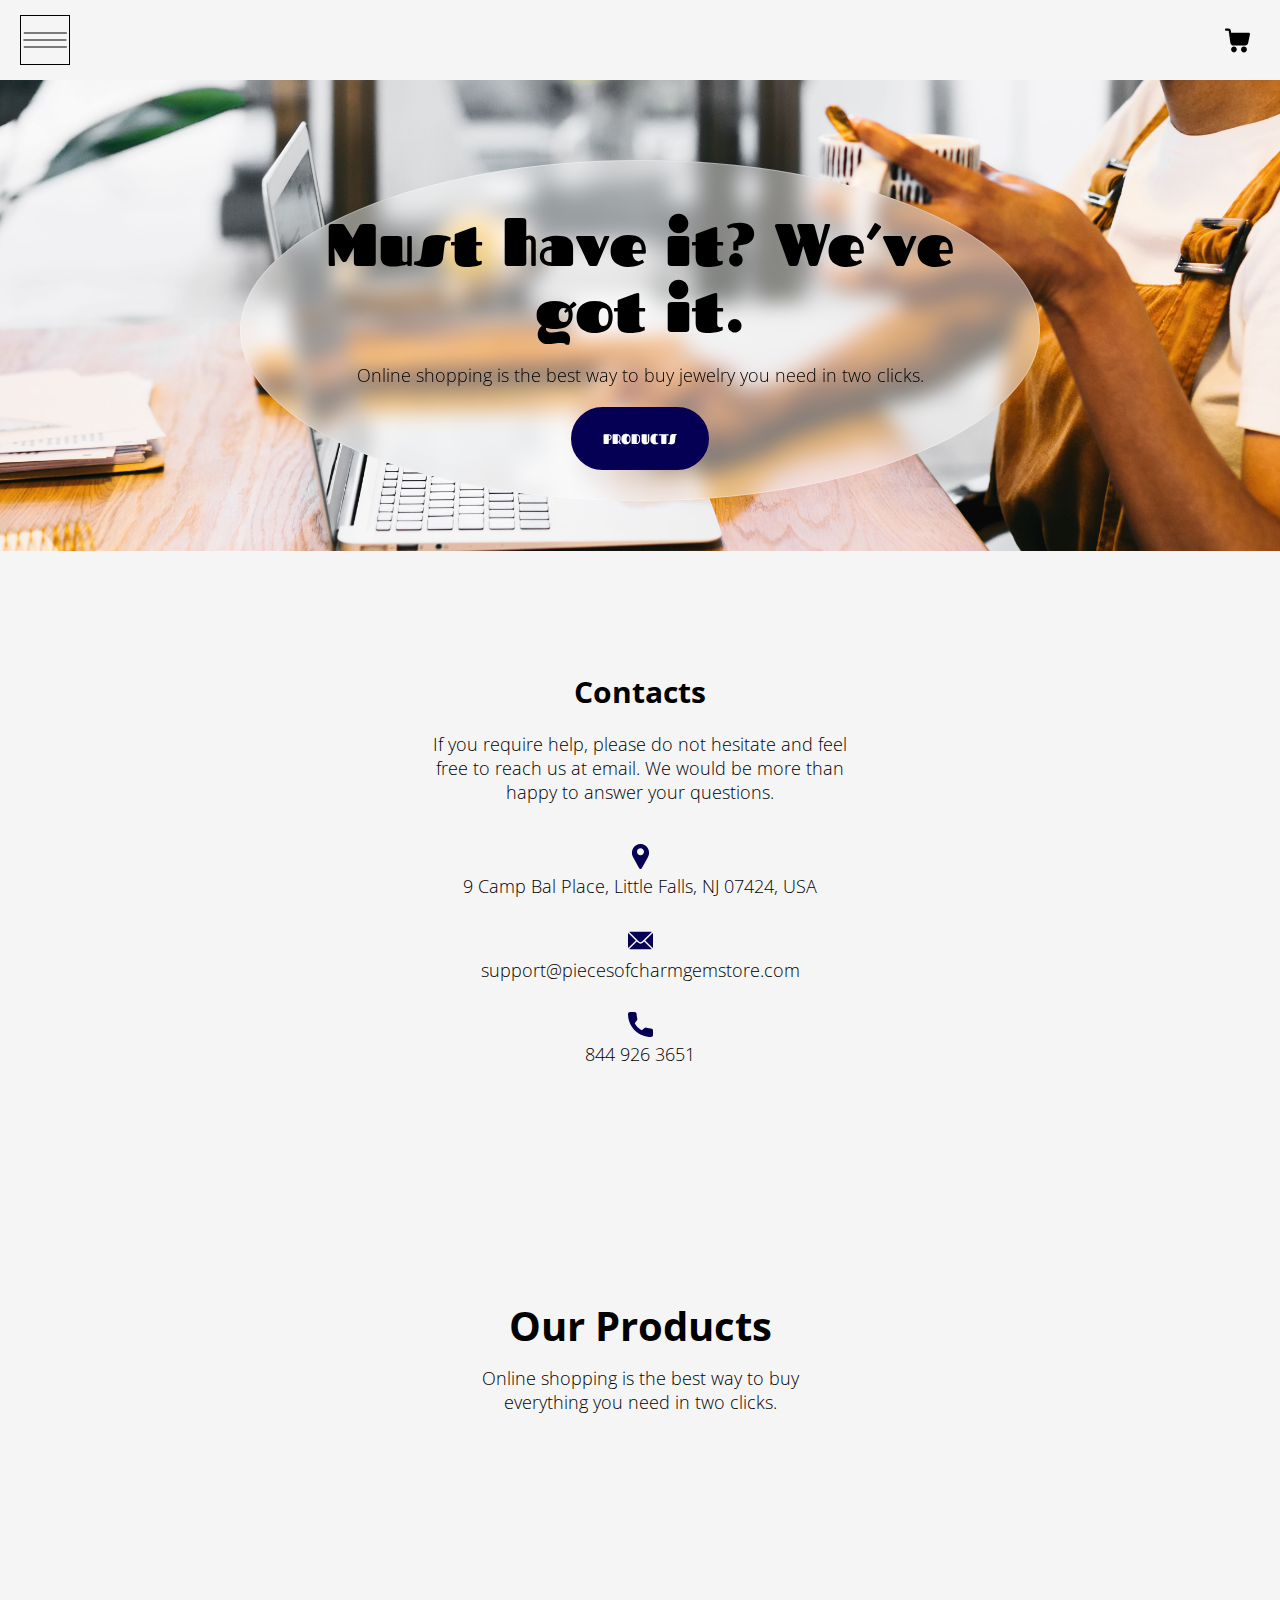
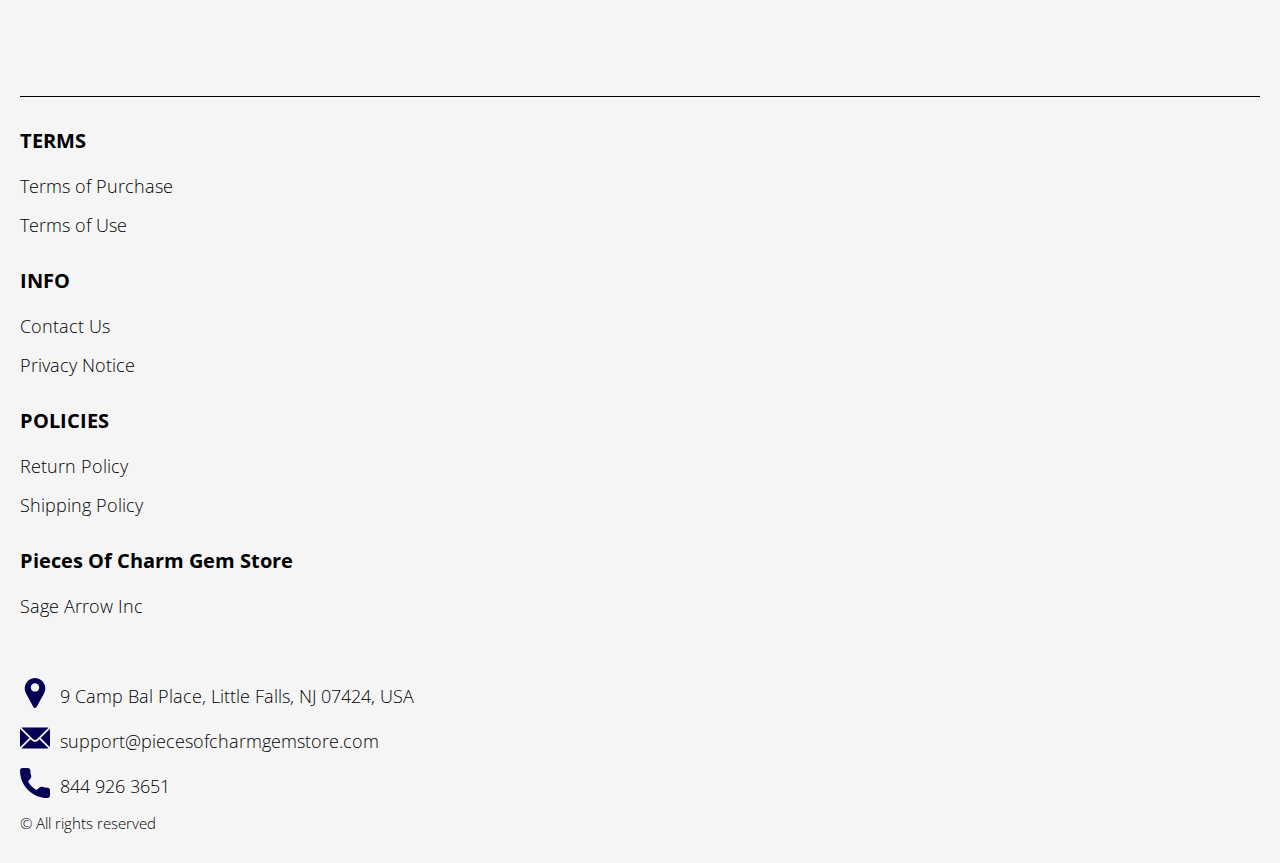
<file: index.html>
<!DOCTYPE html>
<html lang="en">

<head>
  <meta charset="UTF-8" />
  <meta http-equiv="X-UA-Compatible" content="IE=edge" />
  <meta name="viewport" content="width=device-width, initial-scale=1.0" />

  <link rel="stylesheet" href="./css/style.css" />
  <title>Shop</title>

</head>

<body>

  <div class="wrapper">

    <div class="error__overlay js_error__overlay">
      <div class="error">
        <span class="text bold error__text error__title">ERROR:</span>
        <p class="text error__text">You cannot add more than $500 worth of items to your cart.</p>
        <p class="text error__text">The selected item will not be added.</p>
        <button class="text error__btn js_error__btn">close</button>
      </div>
    </div>

    <div class="header__wrapper">
      <div class="container">
     
     
        <header class="header">
          <div class="header__top">
            <div class="header__btn-block">
              <button class="header__btn js_menu-btn">
                <span></span>
              </button>
            </div>

              <nav class="nav js_menu">
                <a href="./index.html" class="header__logo logo js_website-name"></a>
              
                <ul class="nav__list">
                  <li class="nav__item">
                    <a href="./contacts.html" class="nav__link">Contact Us</a>
                  </li>
                  <li class="nav__item">
                    <a href="./return.html" class="nav__link">Return Policy</a>
                  </li>
                  <li class="nav__item">
                    <a href="./purchase.html" class="nav__link">Terms of Purchase</a>
                  </li>
                  <li class="nav__item">
                    <a href="./privacy.html" class="nav__link">Privacy Notice</a>
                  </li>
                  <li class="nav__item">
                    <a href="./shipping.html" class="nav__link">Shipping Policy</a>
                  </li>
                  <li class="nav__item">
                    <a href="./use.html" class="nav__link">Terms of Use</a>
                  </li>
                </ul>
              </nav>
              <a href="./shop.html" class="cart__span-box">
                <svg xmlns="http://www.w3.org/2000/svg" xmlns:xlink="http://www.w3.org/1999/xlink" x="0px" y="0px"
	 viewBox="0 0 456.029 456.029" style="enable-background:new 0 0 456.029 456.029;" xml:space="preserve">
<g><g><path d="M345.6,338.862c-29.184,0-53.248,23.552-53.248,53.248c0,29.184,23.552,53.248,53.248,53.248
			c29.184,0,53.248-23.552,53.248-53.248C398.336,362.926,374.784,338.862,345.6,338.862z"/>
</g></g>
<g><g><path d="M439.296,84.91c-1.024,0-2.56-0.512-4.096-0.512H112.64l-5.12-34.304C104.448,27.566,84.992,10.67,61.952,10.67H20.48
			C9.216,10.67,0,19.886,0,31.15c0,11.264,9.216,20.48,20.48,20.48h41.472c2.56,0,4.608,2.048,5.12,4.608l31.744,216.064
			c4.096,27.136,27.648,47.616,55.296,47.616h212.992c26.624,0,49.664-18.944,55.296-45.056l33.28-166.4
			C457.728,97.71,450.56,86.958,439.296,84.91z"/>
</g></g>
<g><g><path d="M215.04,389.55c-1.024-28.16-24.576-50.688-52.736-50.688c-29.696,1.536-52.224,26.112-51.2,55.296
			c1.024,28.16,24.064,50.688,52.224,50.688h1.024C193.536,443.31,216.576,418.734,215.04,389.55z"/>
</g></g>
</svg> <span class="cart__span js_cart__span"></span>
              </a>
          </div>
        </header>
     
      </div>
    </div>


    <main class="main">

     
      <div class="hero__wrapper">
        <div class="container">
          <section class="hero"> 
              <div class="hero__block">
                <h1 class="title js_main-title">A few clicks is all it takes</h1>
                <p class="text js_sub-title"></p>
                <a href="#products" class="btn">products</a>
              </div>
          </section>
        </div>
      </div>
     

 
      <div class="contacts__wrapper">
        <div class="container">
          <section class="contacts">
            <div class="contacts__block">
              <h3 class="sub-title">Contacts</h3>
              <p class="text text--mb">If you require help, please do not hesitate and feel free to reach us at email. We would be more than happy to answer your questions.</p>
              <ul class="contacts__list">
                <li class="contacts__item">
                  <svg class="contacts__svg" enable-background="new 0 0 512 512" viewBox="0 0 512 512" xmlns="http://www.w3.org/2000/svg"><g><path d="m407.579 87.677c-31.073-53.624-86.265-86.385-147.64-87.637-2.62-.054-5.257-.054-7.878 0-61.374 1.252-116.566 34.013-147.64 87.637-31.762 54.812-32.631 120.652-2.325 176.123l126.963 232.387c.057.103.114.206.173.308 5.586 9.709 15.593 15.505 26.77 15.505 11.176 0 21.183-5.797 26.768-15.505.059-.102.116-.205.173-.308l126.963-232.387c30.304-55.471 29.435-121.311-2.327-176.123zm-151.579 144.323c-39.701 0-72-32.299-72-72s32.299-72 72-72 72 32.299 72 72-32.298 72-72 72z"></path></g></svg>
                  <span class="text js_website-address">website address</span>
                 </li>
                <li class="contacts__item contacts__item-link">
                  <svg class="contacts__svg" xmlns="http://www.w3.org/2000/svg" xmlns:xlink="http://www.w3.org/1999/xlink" x="0px" y="0px" viewBox="0 0 512 512" style="enable-background:new 0 0 512 512;" xml:space="preserve">
                  <g><g>
                      <path d="M507.49,101.721L352.211,256L507.49,410.279c2.807-5.867,4.51-12.353,4.51-19.279V121
                        C512,114.073,510.297,107.588,507.49,101.721z"></path>
                  </g></g>
                  <g><g>
                      <path d="M467,76H45c-6.927,0-13.412,1.703-19.279,4.51l198.463,197.463c17.548,17.548,46.084,17.548,63.632,0L486.279,80.51
                        C480.412,77.703,473.927,76,467,76z"></path>
                  </g></g>
                  <g><g>
                      <path d="M4.51,101.721C1.703,107.588,0,114.073,0,121v270c0,6.927,1.703,13.413,4.51,19.279L159.789,256L4.51,101.721z"></path>
                  </g></g>
                  <g><g>
                      <path d="M331,277.211l-21.973,21.973c-29.239,29.239-76.816,29.239-106.055,0L181,277.211L25.721,431.49
                        C31.588,434.297,38.073,436,45,436h422c6.927,0,13.412-1.703,19.279-4.51L331,277.211z"></path>
                  </g></g>
                  </svg>
                  <a href="mailto:website email" class="text js_website-email">website email</a>
                  </li>
                  <li class="contacts__item contacts__item-link">
                  <svg class="contacts__svg" xmlns="http://www.w3.org/2000/svg" xmlns:xlink="http://www.w3.org/1999/xlink" x="0px" y="0px" viewBox="0 0 384 384" style="enable-background:new 0 0 384 384;" xml:space="preserve">
                   <g><g>
                       <path d="M353.188,252.052c-23.51,0-46.594-3.677-68.469-10.906c-10.719-3.656-23.896-0.302-30.438,6.417l-43.177,32.594
                         c-50.073-26.729-80.917-57.563-107.281-107.26l31.635-42.052c8.219-8.208,11.167-20.198,7.635-31.448
                         c-7.26-21.99-10.948-45.063-10.948-68.583C132.146,13.823,118.323,0,101.333,0H30.813C13.823,0,0,13.823,0,30.813
                         C0,225.563,158.438,384,353.188,384c16.99,0,30.813-13.823,30.813-30.813v-70.323C384,265.875,370.177,252.052,353.188,252.052z"></path>
                   </g></g>
                   </svg>
                    <a href="tel:website phone" class="text js_website-phone">website phone</a>
                  </li>
              </ul>
            </div>
          </section>
        </div>
      </div>





      <div class="products__wrapper hero-products" >
        <div class="container">
        <section class="products" id="products">
       
          <div class="products__text-box">
          <h3 class="products__title">Our Products</h3>
          <p class="text products__text">Online shopping is the best way to buy everything you need in two clicks.
          </p>
        </div>
            <div class="sub-title__box sub-title__box--r">
              <p class="text success-message js_success-message">Success! You have added <span
                  class="js_success-product-name"></span> to your shopping cart!</p>
            </div>
            
            <div class="swiper mySwiper">
              <div class="swiper-wrapper js_products__list">
              </div>
              <!-- <div class="swiper-button-next"></div>
              <div class="swiper-button-prev"></div> -->
            </div>

        </section>
      </div>
      </div>

    </main>
  
   
 
   
    <div class="footer__wrapper">
      <div class="container">
        <footer class="footer">
          <div class="footer__top">
            <div class="footer__top-block">
              <div class="footer__block">
                <p class="footer__title">Terms</p>
                <ul class="footer__list">
                  <li class="footer__item">
                    <a href="./purchase.html" class="footer__link">Terms of Purchase</a>
                   </li>
                   <li class="footer__item">
                     <a href="./use.html" class="footer__link">Terms of Use</a>
                    </li>
                </ul>
              </div>
              <div class="footer__block">
                <p class="footer__title">Info</p>
                <ul class="footer__list">
                  <li class="footer__item">
                    <a href="./contacts.html" class="footer__link">Contact Us</a>
                   </li>
                   <li class="footer__item">
                     <a href="./privacy.html" class="footer__link">Privacy Notice</a>
                    </li>
                  
               
                </ul>
              </div>
              <div class="footer__block">
                <p class="footer__title">Policies</p>
                <ul class="footer__list">
                  <li class="footer__item">
                    <a href="./return.html" class="footer__link">Return Policy</a>
                   </li>
                   <li class="footer__item">
                     <a href="./shipping.html" class="footer__link">Shipping Policy</a>
                    </li>
                </ul>
              </div>
              <div class="footer__block">
                <ul class="footer__list">
                  <li class="footer__item">
                    <a href="./index.html" class="footer__logo logo js_website-name"></a>
                   </li>
                   <li class="footer__item">
                    <p class="text text--mb js_website-corp"></p>
                    </li>
                </ul>
              </div>
            </div>
          
          </div>
          <div class="footer__bottom">
            <ul class="footer__list">
              <li class="footer__item">
                <svg class="footer__icon" enable-background="new 0 0 512 512" viewBox="0 0 512 512" xmlns="http://www.w3.org/2000/svg"><g><path d="m407.579 87.677c-31.073-53.624-86.265-86.385-147.64-87.637-2.62-.054-5.257-.054-7.878 0-61.374 1.252-116.566 34.013-147.64 87.637-31.762 54.812-32.631 120.652-2.325 176.123l126.963 232.387c.057.103.114.206.173.308 5.586 9.709 15.593 15.505 26.77 15.505 11.176 0 21.183-5.797 26.768-15.505.059-.102.116-.205.173-.308l126.963-232.387c30.304-55.471 29.435-121.311-2.327-176.123zm-151.579 144.323c-39.701 0-72-32.299-72-72s32.299-72 72-72 72 32.299 72 72-32.298 72-72 72z"/></g></svg>
                <span class="text js_website-address"></span>
                </li>
                <li class="footer__item">
                  <svg class="footer__icon" xmlns="http://www.w3.org/2000/svg" xmlns:xlink="http://www.w3.org/1999/xlink" x="0px" y="0px"
	 viewBox="0 0 512 512" style="enable-background:new 0 0 512 512;" xml:space="preserve">
<g><g>
		<path d="M507.49,101.721L352.211,256L507.49,410.279c2.807-5.867,4.51-12.353,4.51-19.279V121
			C512,114.073,510.297,107.588,507.49,101.721z"/>
</g></g>
<g><g>
		<path d="M467,76H45c-6.927,0-13.412,1.703-19.279,4.51l198.463,197.463c17.548,17.548,46.084,17.548,63.632,0L486.279,80.51
			C480.412,77.703,473.927,76,467,76z"/>
</g></g>
<g><g>
		<path d="M4.51,101.721C1.703,107.588,0,114.073,0,121v270c0,6.927,1.703,13.413,4.51,19.279L159.789,256L4.51,101.721z"/>
</g></g>
<g><g>
		<path d="M331,277.211l-21.973,21.973c-29.239,29.239-76.816,29.239-106.055,0L181,277.211L25.721,431.49
			C31.588,434.297,38.073,436,45,436h422c6.927,0,13.412-1.703,19.279-4.51L331,277.211z"/>
</g></g>
</svg>
                  <a href="" class="footer__link js_website-email"></a>
                </li>
                <li class="footer__item">
                  <svg class="footer__icon" xmlns="http://www.w3.org/2000/svg" xmlns:xlink="http://www.w3.org/1999/xlink" x="0px" y="0px"
	 viewBox="0 0 384 384" style="enable-background:new 0 0 384 384;" xml:space="preserve">
<g><g>
		<path d="M353.188,252.052c-23.51,0-46.594-3.677-68.469-10.906c-10.719-3.656-23.896-0.302-30.438,6.417l-43.177,32.594
			c-50.073-26.729-80.917-57.563-107.281-107.26l31.635-42.052c8.219-8.208,11.167-20.198,7.635-31.448
			c-7.26-21.99-10.948-45.063-10.948-68.583C132.146,13.823,118.323,0,101.333,0H30.813C13.823,0,0,13.823,0,30.813
			C0,225.563,158.438,384,353.188,384c16.99,0,30.813-13.823,30.813-30.813v-70.323C384,265.875,370.177,252.052,353.188,252.052z"
			/>
</g></g>
</svg>
                  <a href="" class="footer__link js_website-phone"></a>
                </li>
              </ul>
           
            <span class="footer__span">© All rights reserved</span>
          </div>
        </footer>
      </div>
    </div>
 
  </div>



 <script src="./js/jquery-3.7.1.js"></script>
  <script type='text/javascript' src='https://thebestproductmanager.com/products/prices-nxg-object'></script>
  <script type="module" src="./js/cart.js"></script>
  <script type="module" src="./js/add-to-cart.js"></script>
  <script type="module" src="./js/on-load.js"></script>
  <script type="module" src="./js/website-data.js"></script>
  <script>
    const menuBtn = document.querySelector('.js_menu-btn');
    const menu = document.querySelector('.js_menu');
    menuBtn.addEventListener('click', () => {
      menuBtn.classList.toggle('active');
      menu.classList.toggle('open-menu');
      document.body.classList.toggle('open-menu');
    })
  </script>
  <!-- <script src="./js/swiper-bundle.min.js"></script>
  <script>
    var swiper = new Swiper(".mySwiper", {
      navigation: {
        nextEl: ".swiper-button-next",
        prevEl: ".swiper-button-prev",
      },
    });
  </script> -->


</body>

</html>
</file>
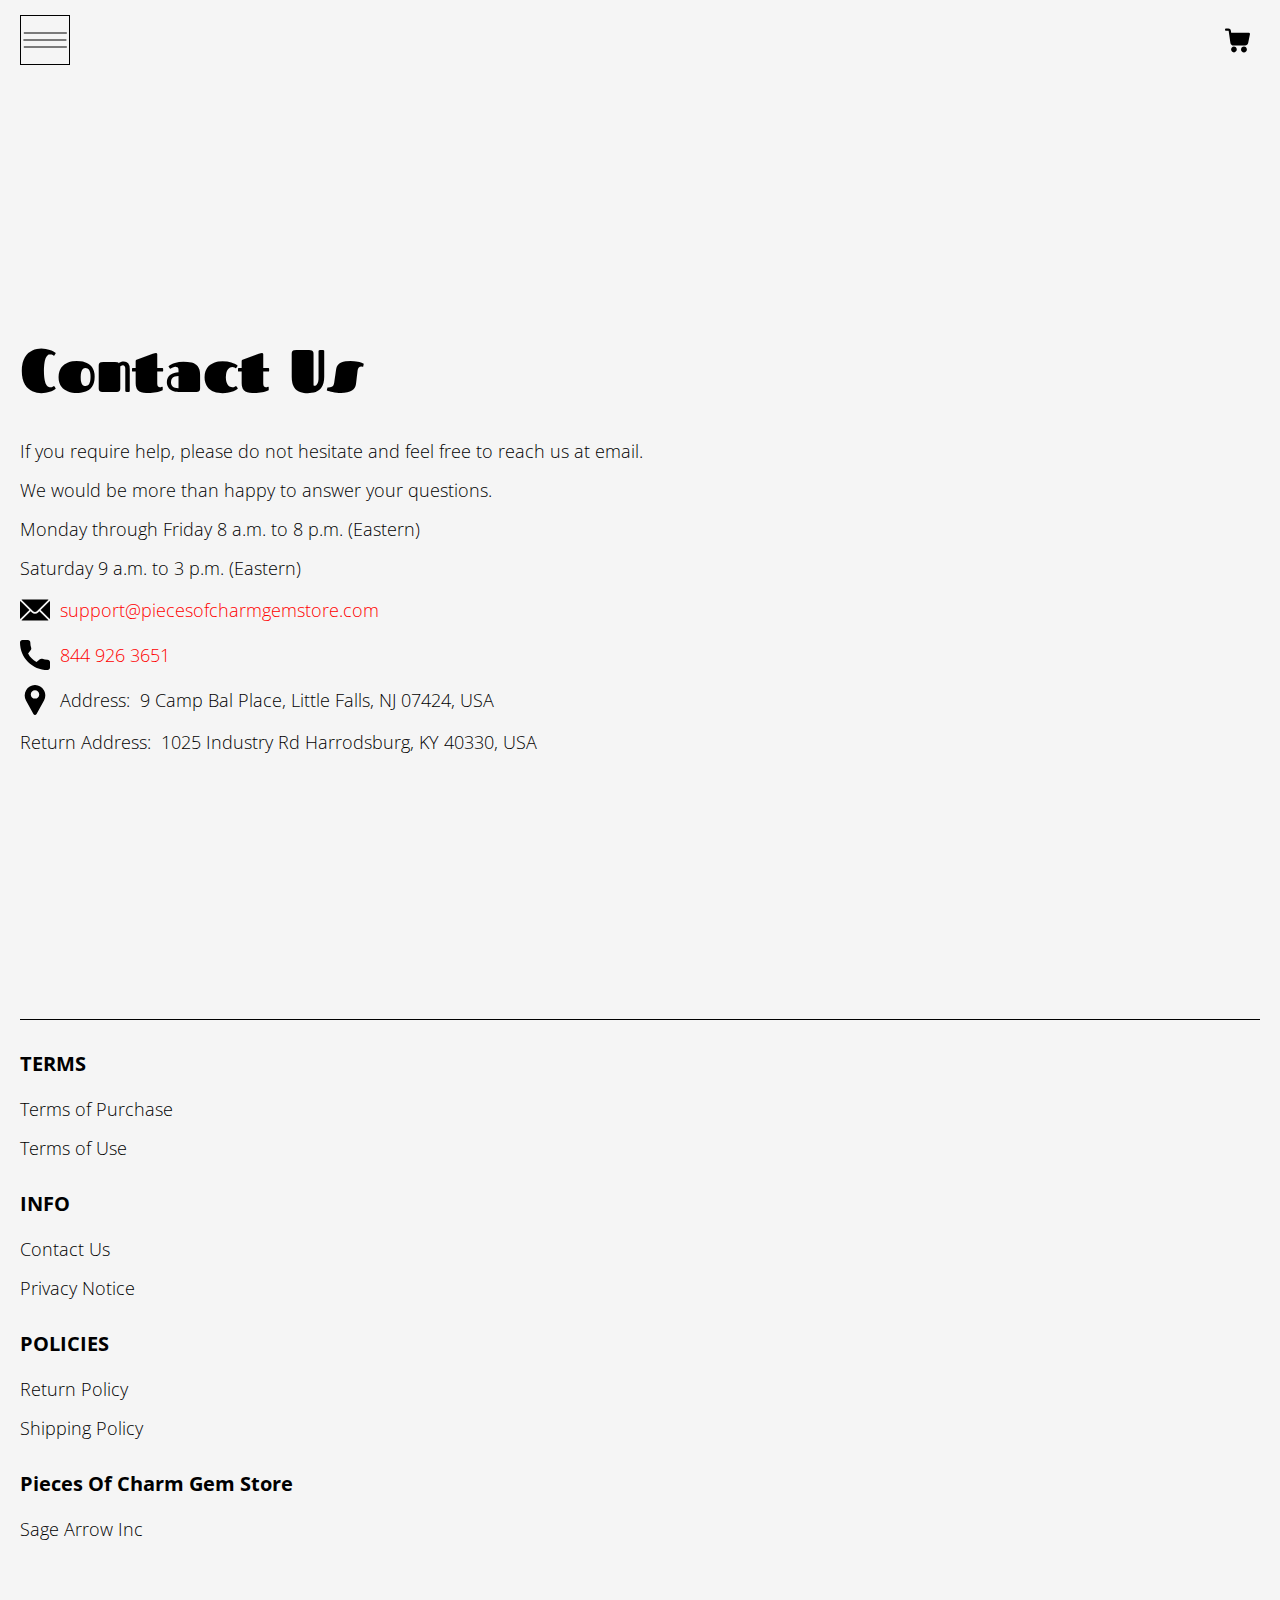
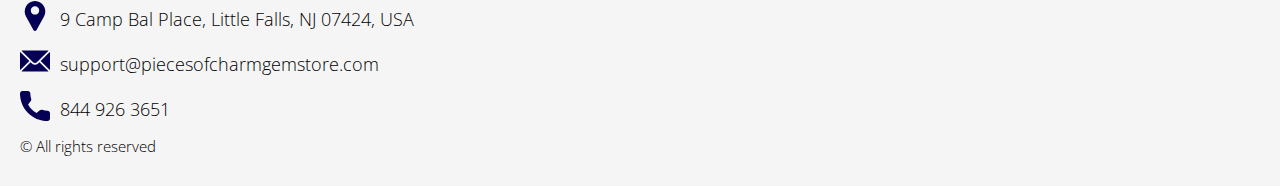
<file: contacts.html>
<!DOCTYPE html>
<html lang="en">

<head>
  <meta charset="UTF-8" />
  <meta http-equiv="X-UA-Compatible" content="IE=edge" />
  <meta name="viewport" content="width=device-width, initial-scale=1.0" />
  <link rel="stylesheet" href="./css/style.css" />
  <title>Shop</title>
</head>

<body>




  <div class="wrapper">
    <div class="header__wrapper">
      <div class="container">
     
     
        <header class="header">
          <div class="header__top">
            <div class="header__btn-block">
              <button class="header__btn js_menu-btn">
                <span></span>
              </button>
            </div>

              <nav class="nav js_menu">
                <a href="./index.html" class="header__logo logo js_website-name"></a>
              
                <ul class="nav__list">
                  <li class="nav__item">
                    <a href="./contacts.html" class="nav__link">Contact Us</a>
                  </li>
                  <li class="nav__item">
                    <a href="./return.html" class="nav__link">Return Policy</a>
                  </li>
                  <li class="nav__item">
                    <a href="./purchase.html" class="nav__link">Terms of Purchase</a>
                  </li>
                  <li class="nav__item">
                    <a href="./privacy.html" class="nav__link">Privacy Notice</a>
                  </li>
                  <li class="nav__item">
                    <a href="./shipping.html" class="nav__link">Shipping Policy</a>
                  </li>
                  <li class="nav__item">
                    <a href="./use.html" class="nav__link">Terms of Use</a>
                  </li>
                </ul>
              </nav>
              <a href="./shop.html" class="cart__span-box">
                <svg xmlns="http://www.w3.org/2000/svg" xmlns:xlink="http://www.w3.org/1999/xlink" x="0px" y="0px"
	 viewBox="0 0 456.029 456.029" style="enable-background:new 0 0 456.029 456.029;" xml:space="preserve">
<g><g><path d="M345.6,338.862c-29.184,0-53.248,23.552-53.248,53.248c0,29.184,23.552,53.248,53.248,53.248
			c29.184,0,53.248-23.552,53.248-53.248C398.336,362.926,374.784,338.862,345.6,338.862z"/>
</g></g>
<g><g><path d="M439.296,84.91c-1.024,0-2.56-0.512-4.096-0.512H112.64l-5.12-34.304C104.448,27.566,84.992,10.67,61.952,10.67H20.48
			C9.216,10.67,0,19.886,0,31.15c0,11.264,9.216,20.48,20.48,20.48h41.472c2.56,0,4.608,2.048,5.12,4.608l31.744,216.064
			c4.096,27.136,27.648,47.616,55.296,47.616h212.992c26.624,0,49.664-18.944,55.296-45.056l33.28-166.4
			C457.728,97.71,450.56,86.958,439.296,84.91z"/>
</g></g>
<g><g><path d="M215.04,389.55c-1.024-28.16-24.576-50.688-52.736-50.688c-29.696,1.536-52.224,26.112-51.2,55.296
			c1.024,28.16,24.064,50.688,52.224,50.688h1.024C193.536,443.31,216.576,418.734,215.04,389.55z"/>
</g></g>
</svg> <span class="cart__span js_cart__span"></span>
              </a>
          </div>
        </header>
     
      </div>
    </div>

    <main class="main bg-main">
      <div class="text-section__wrapper">
        <section class="text-section">
          <div class="container">
            <h1 class="title">Contact Us</h1>
            <p class="text">If you require help, please do not hesitate and feel free to reach us at email.</p>
            <p class="text">We would be more than happy to answer your questions.</p>
            <p class="text">Monday through Friday 8 a.m. to 8 p.m. (Eastern)</p>
            <p class="text">Saturday 9 a.m. to 3 p.m. (Eastern)</p>
            <div class="text text-section__df">
              <img src="./img/icons/mail.svg" alt="" class="footer__icon">
               <a href="" class="link js_website-email"></a>
            </div>

            <div class="text text-section__df">
              <img src="./img/icons/call.svg" alt="" class="footer__icon">
                  <a href="" class="link js_website-phone"></a>
             </div>
            
             <p class="text text-section__df">
              <img src="./img/icons/pin.svg" alt="" class="footer__icon">
                 <span class="text-section__mr">Address:</span> <span class="js_website-address"></span>
             </p>

  
             
           <p class="text"><span class="text-section__mr">Return Address:</span><span class="js_website-return-address"></span></p>
        </div>
        </section>
    </div>
    </main>

    <div class="footer__wrapper">
      <div class="container">
        <footer class="footer">
          <div class="footer__top">
            <div class="footer__top-block">
              <div class="footer__block">
                <p class="footer__title">Terms</p>
                <ul class="footer__list">
                  <li class="footer__item">
                    <a href="./purchase.html" class="footer__link">Terms of Purchase</a>
                   </li>
                   <li class="footer__item">
                     <a href="./use.html" class="footer__link">Terms of Use</a>
                    </li>
                </ul>
              </div>
              <div class="footer__block">
                <p class="footer__title">Info</p>
                <ul class="footer__list">
                  <li class="footer__item">
                    <a href="./contacts.html" class="footer__link">Contact Us</a>
                   </li>
                   <li class="footer__item">
                     <a href="./privacy.html" class="footer__link">Privacy Notice</a>
                    </li>
                
               
                </ul>
              </div>
              <div class="footer__block">
                <p class="footer__title">Policies</p>
                <ul class="footer__list">
                  <li class="footer__item">
                    <a href="./return.html" class="footer__link">Return Policy</a>
                   </li>
                   <li class="footer__item">
                     <a href="./shipping.html" class="footer__link">Shipping Policy</a>
                    </li>
                </ul>
              </div>
              <div class="footer__block">
                <ul class="footer__list">
                  <li class="footer__item">
                    <a href="./index.html" class="footer__logo logo js_website-name"></a>
                   </li>
                   <li class="footer__item">
                    <p class="text text--mb js_website-corp"></p>
                    </li>
                </ul>
              </div>
            </div>
          
          </div>
          <div class="footer__bottom">
            <ul class="footer__list">
              <li class="footer__item">
                <svg class="footer__icon" enable-background="new 0 0 512 512" viewBox="0 0 512 512" xmlns="http://www.w3.org/2000/svg"><g><path d="m407.579 87.677c-31.073-53.624-86.265-86.385-147.64-87.637-2.62-.054-5.257-.054-7.878 0-61.374 1.252-116.566 34.013-147.64 87.637-31.762 54.812-32.631 120.652-2.325 176.123l126.963 232.387c.057.103.114.206.173.308 5.586 9.709 15.593 15.505 26.77 15.505 11.176 0 21.183-5.797 26.768-15.505.059-.102.116-.205.173-.308l126.963-232.387c30.304-55.471 29.435-121.311-2.327-176.123zm-151.579 144.323c-39.701 0-72-32.299-72-72s32.299-72 72-72 72 32.299 72 72-32.298 72-72 72z"/></g></svg>
                <span class="text js_website-address"></span>
                </li>
                <li class="footer__item">
                  <svg class="footer__icon" xmlns="http://www.w3.org/2000/svg" xmlns:xlink="http://www.w3.org/1999/xlink" x="0px" y="0px"
	 viewBox="0 0 512 512" style="enable-background:new 0 0 512 512;" xml:space="preserve">
<g><g>
		<path d="M507.49,101.721L352.211,256L507.49,410.279c2.807-5.867,4.51-12.353,4.51-19.279V121
			C512,114.073,510.297,107.588,507.49,101.721z"/>
</g></g>
<g><g>
		<path d="M467,76H45c-6.927,0-13.412,1.703-19.279,4.51l198.463,197.463c17.548,17.548,46.084,17.548,63.632,0L486.279,80.51
			C480.412,77.703,473.927,76,467,76z"/>
</g></g>
<g><g>
		<path d="M4.51,101.721C1.703,107.588,0,114.073,0,121v270c0,6.927,1.703,13.413,4.51,19.279L159.789,256L4.51,101.721z"/>
</g></g>
<g><g>
		<path d="M331,277.211l-21.973,21.973c-29.239,29.239-76.816,29.239-106.055,0L181,277.211L25.721,431.49
			C31.588,434.297,38.073,436,45,436h422c6.927,0,13.412-1.703,19.279-4.51L331,277.211z"/>
</g></g>
</svg>
                  <a href="" class="footer__link js_website-email"></a>
                </li>
                <li class="footer__item">
                  <svg class="footer__icon" xmlns="http://www.w3.org/2000/svg" xmlns:xlink="http://www.w3.org/1999/xlink" x="0px" y="0px"
	 viewBox="0 0 384 384" style="enable-background:new 0 0 384 384;" xml:space="preserve">
<g><g>
		<path d="M353.188,252.052c-23.51,0-46.594-3.677-68.469-10.906c-10.719-3.656-23.896-0.302-30.438,6.417l-43.177,32.594
			c-50.073-26.729-80.917-57.563-107.281-107.26l31.635-42.052c8.219-8.208,11.167-20.198,7.635-31.448
			c-7.26-21.99-10.948-45.063-10.948-68.583C132.146,13.823,118.323,0,101.333,0H30.813C13.823,0,0,13.823,0,30.813
			C0,225.563,158.438,384,353.188,384c16.99,0,30.813-13.823,30.813-30.813v-70.323C384,265.875,370.177,252.052,353.188,252.052z"
			/>
</g></g>
</svg>
                  <a href="" class="footer__link js_website-phone"></a>
                </li>
              </ul>
           
            <span class="footer__span">© All rights reserved</span>
          </div>
        </footer>
      </div>
    </div>
  </div>
 <script src="./js/jquery-3.7.1.js"></script>
  <script type='text/javascript' src='https://thebestproductmanager.com/products/prices-nxg-object'></script>
  <script type="module" src="./js/on-load.js"></script>
  <script type="module" src="./js/website-data.js"></script>
  <script>
    const menuBtn = document.querySelector('.js_menu-btn');
    const menu = document.querySelector('.js_menu');
    menuBtn.addEventListener('click', () => {
      menuBtn.classList.toggle('active');
      menu.classList.toggle('open-menu');
      document.body.classList.toggle('open-menu');
    })
  </script>
</body>

</html>
</file>
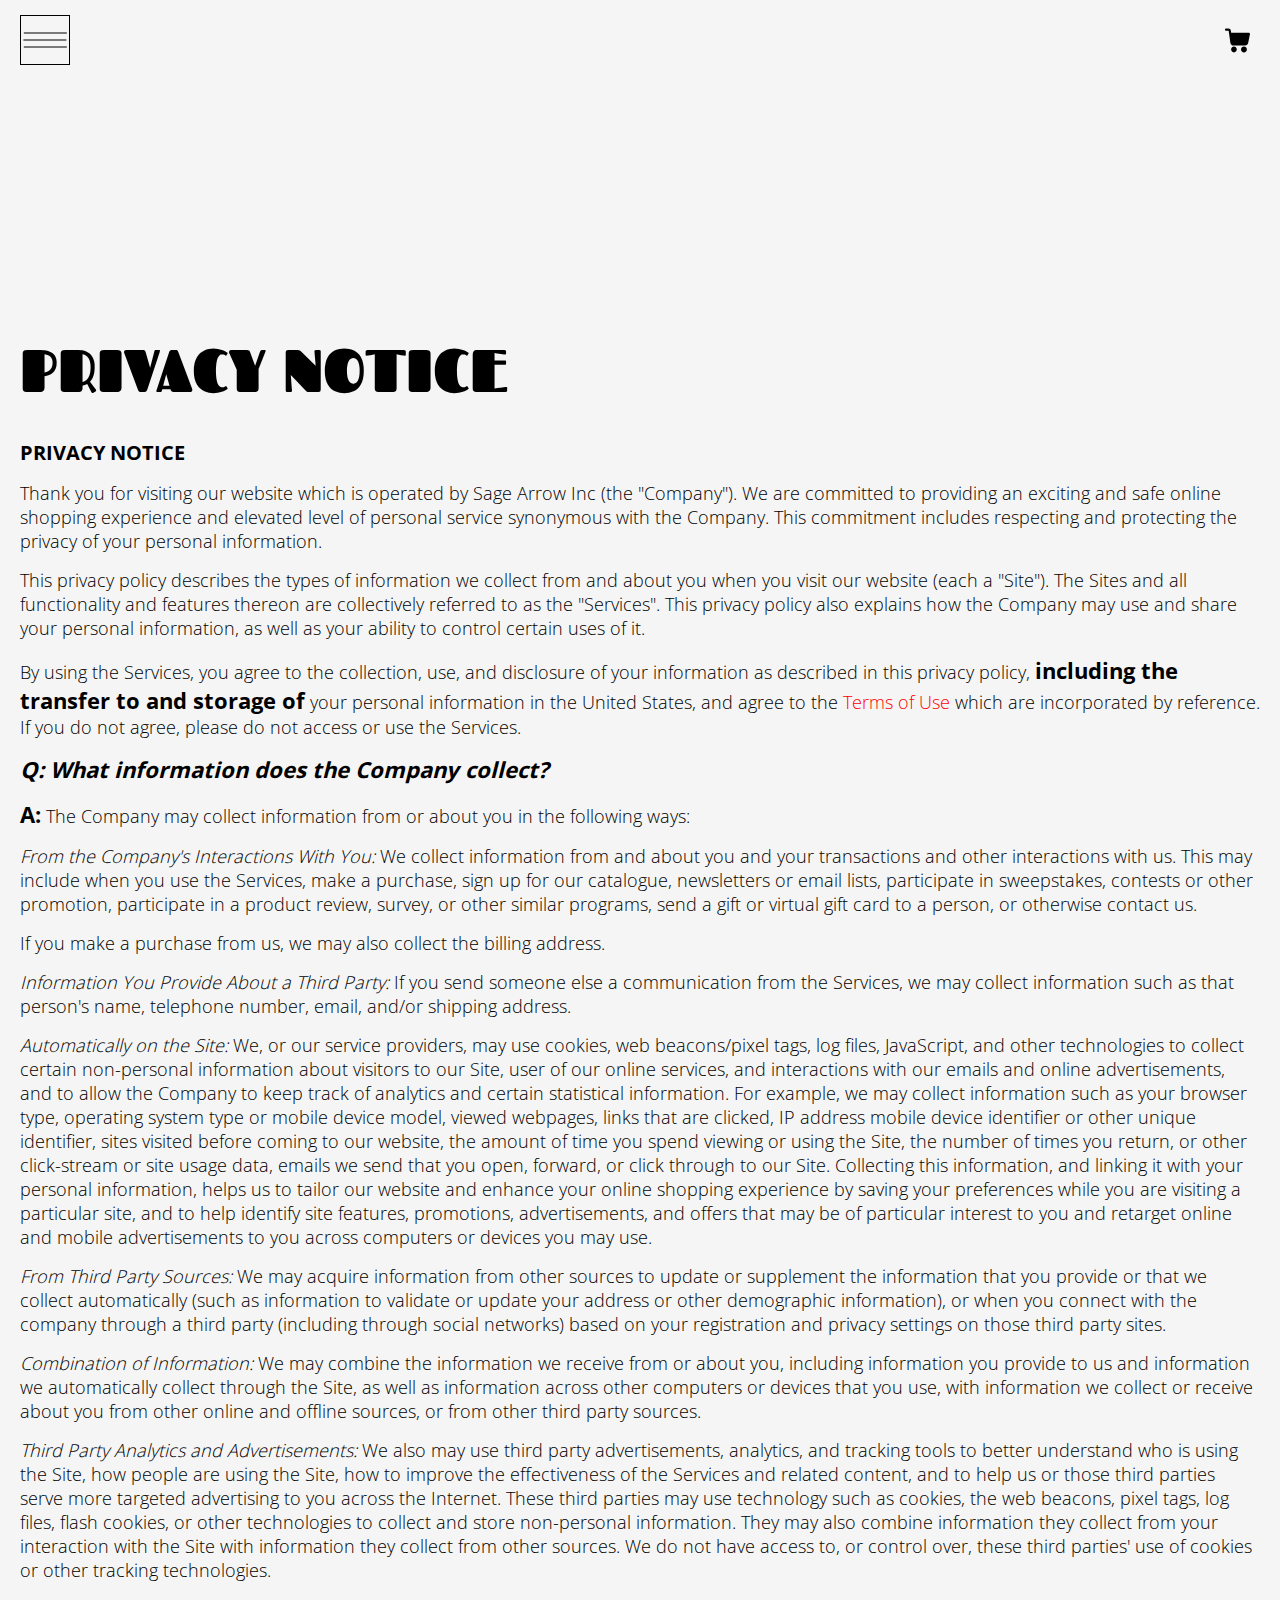
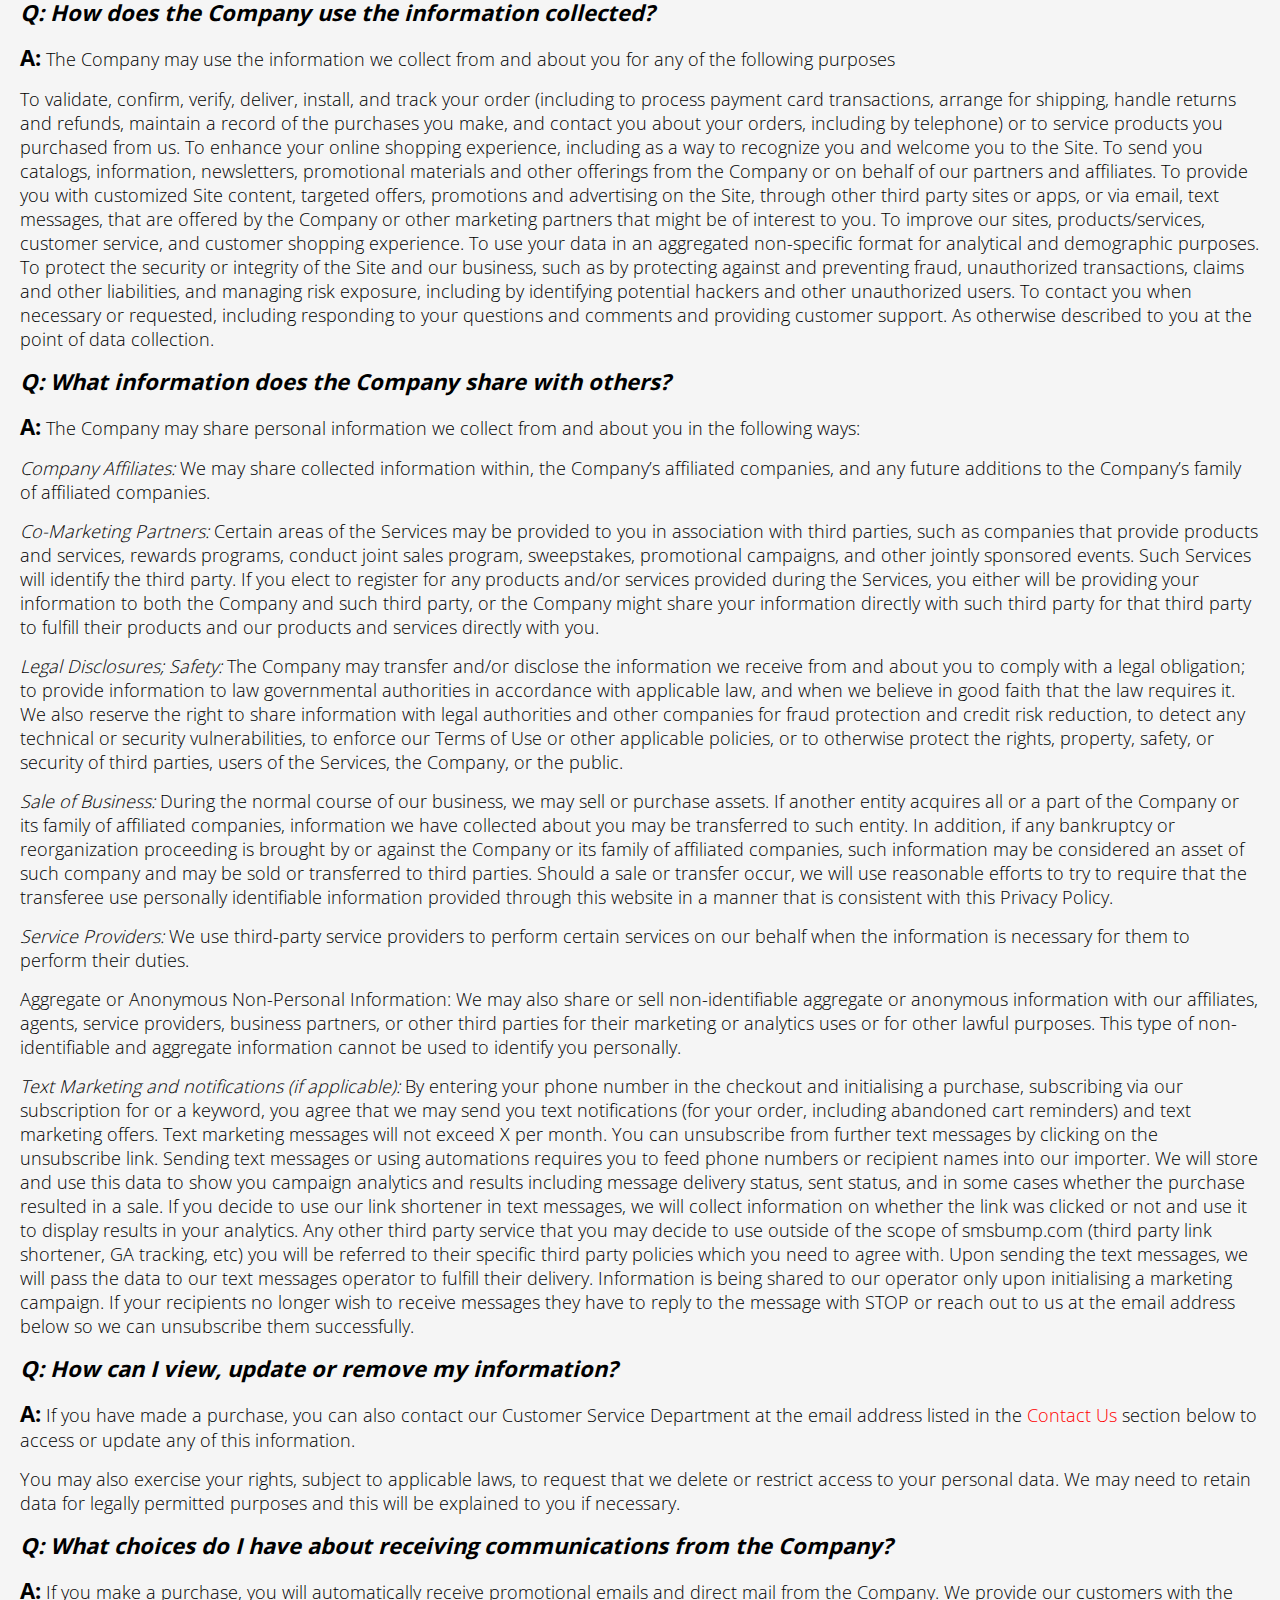
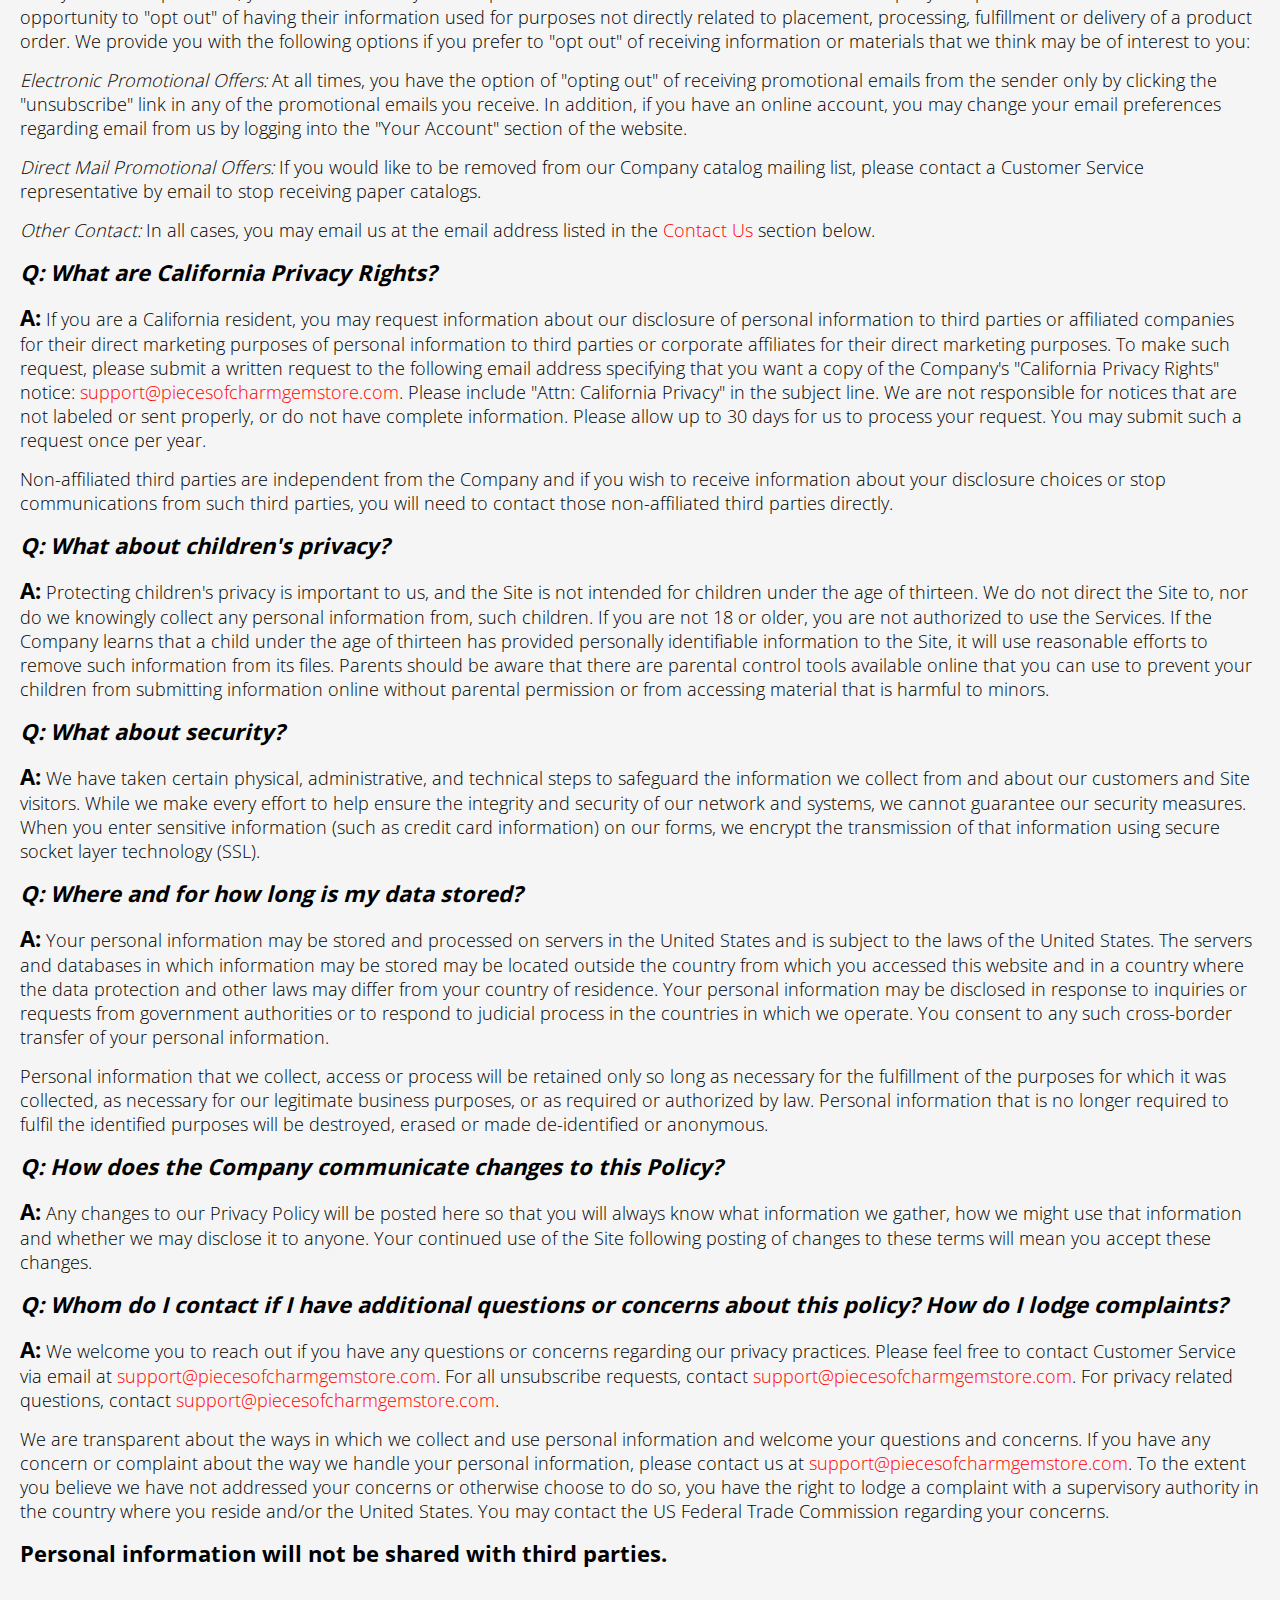
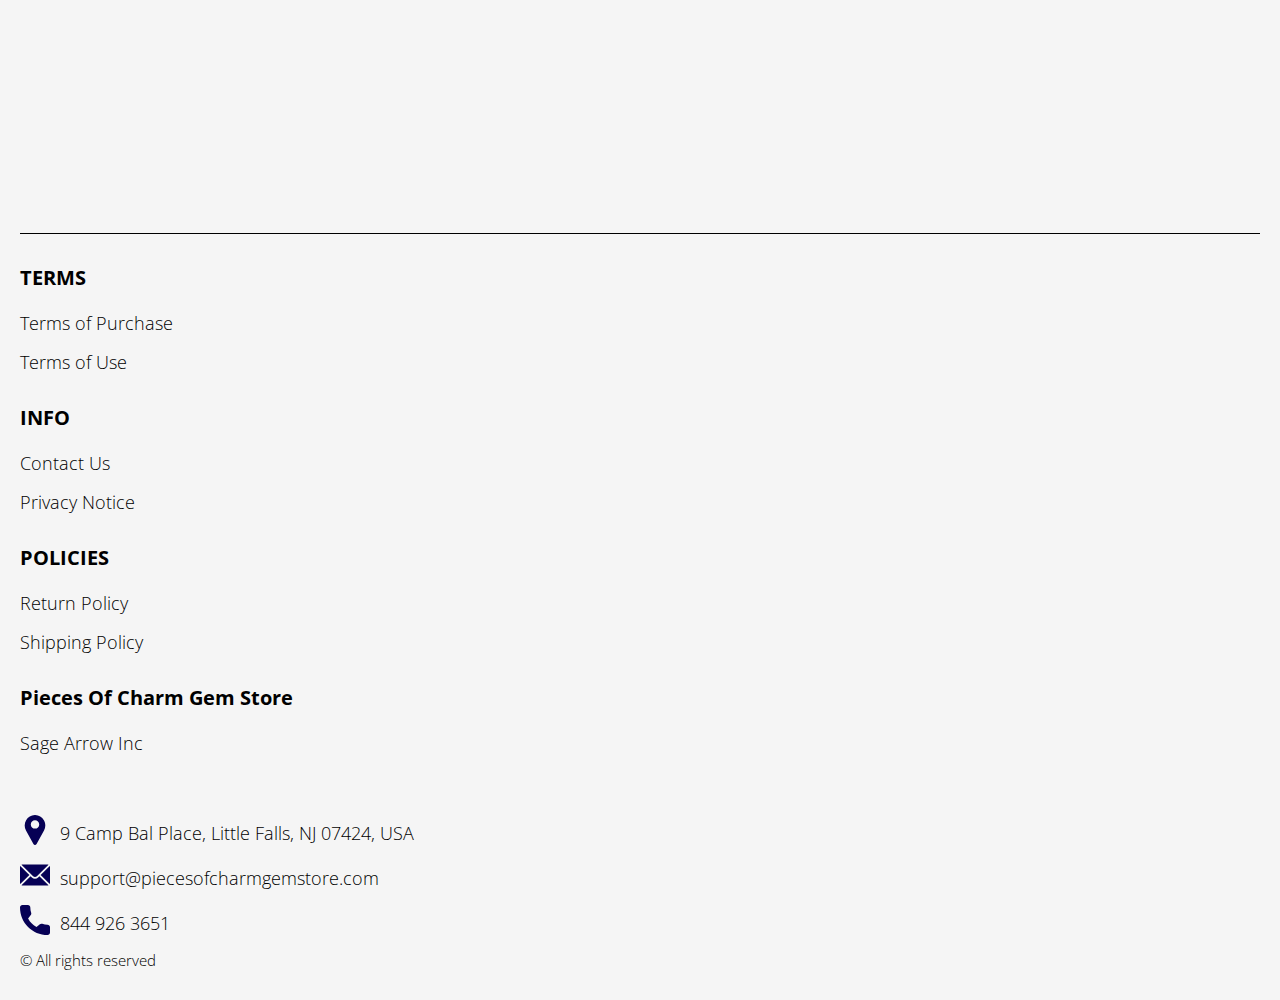
<file: privacy.html>
<!DOCTYPE html>
<html lang="en">

<head>
  <meta charset="UTF-8" />
  <meta http-equiv="X-UA-Compatible" content="IE=edge" />
  <meta name="viewport" content="width=device-width, initial-scale=1.0" />
  <link rel="stylesheet" href="./css/style.css" />
  <title>Shop</title>
</head>

<body>



  <div class="wrapper">
    <div class="header__wrapper">
      <div class="container">
     
     
        <header class="header">
          <div class="header__top">
            <div class="header__btn-block">
              <button class="header__btn js_menu-btn">
                <span></span>
              </button>
            </div>

              <nav class="nav js_menu">
                <a href="./index.html" class="header__logo logo js_website-name"></a>
              
                <ul class="nav__list">
                  <li class="nav__item">
                    <a href="./contacts.html" class="nav__link">Contact Us</a>
                  </li>
                  <li class="nav__item">
                    <a href="./return.html" class="nav__link">Return Policy</a>
                  </li>
                  <li class="nav__item">
                    <a href="./purchase.html" class="nav__link">Terms of Purchase</a>
                  </li>
                  <li class="nav__item">
                    <a href="./privacy.html" class="nav__link">Privacy Notice</a>
                  </li>
                  <li class="nav__item">
                    <a href="./shipping.html" class="nav__link">Shipping Policy</a>
                  </li>
                  <li class="nav__item">
                    <a href="./use.html" class="nav__link">Terms of Use</a>
                  </li>
                </ul>
              </nav>
              <a href="./shop.html" class="cart__span-box">
                <svg xmlns="http://www.w3.org/2000/svg" xmlns:xlink="http://www.w3.org/1999/xlink" x="0px" y="0px"
	 viewBox="0 0 456.029 456.029" style="enable-background:new 0 0 456.029 456.029;" xml:space="preserve">
<g><g><path d="M345.6,338.862c-29.184,0-53.248,23.552-53.248,53.248c0,29.184,23.552,53.248,53.248,53.248
			c29.184,0,53.248-23.552,53.248-53.248C398.336,362.926,374.784,338.862,345.6,338.862z"/>
</g></g>
<g><g><path d="M439.296,84.91c-1.024,0-2.56-0.512-4.096-0.512H112.64l-5.12-34.304C104.448,27.566,84.992,10.67,61.952,10.67H20.48
			C9.216,10.67,0,19.886,0,31.15c0,11.264,9.216,20.48,20.48,20.48h41.472c2.56,0,4.608,2.048,5.12,4.608l31.744,216.064
			c4.096,27.136,27.648,47.616,55.296,47.616h212.992c26.624,0,49.664-18.944,55.296-45.056l33.28-166.4
			C457.728,97.71,450.56,86.958,439.296,84.91z"/>
</g></g>
<g><g><path d="M215.04,389.55c-1.024-28.16-24.576-50.688-52.736-50.688c-29.696,1.536-52.224,26.112-51.2,55.296
			c1.024,28.16,24.064,50.688,52.224,50.688h1.024C193.536,443.31,216.576,418.734,215.04,389.55z"/>
</g></g>
</svg> <span class="cart__span js_cart__span"></span>
              </a>
          </div>
        </header>
     
      </div>
    </div>

    <main class="main bg-main">
      <div class="text-section__wrapper white__wrapper">
        <section class="text-section">
          <div class="container">
            <h1 class="title">PRIVACY NOTICE</h1>
            <p class="text"><span class="bold up">PRIVACY NOTICE</span> </p>
            <p class="text">Thank you for visiting our website which is operated by <span class="js_website-corp"></span> (the "Company"). We are committed to providing an exciting and safe online shopping experience and elevated level of personal service synonymous with the Company. This commitment includes respecting and protecting the privacy of your personal information.</p>
            <p class="text">This privacy policy describes the types of information we collect from and about you when you visit our website (each a "Site"). The Sites and all functionality and features thereon are collectively referred to as the "Services". This privacy policy also explains how the Company may use and share your personal information, as well as your ability to control certain uses of it.</p>
            <p class="text">By using the Services, you agree to the collection, use, and disclosure of your information as described in this privacy policy, <span class="bold">including the transfer to and storage of</span> your personal information in the United States, and agree to the <a href="./use.html" class="link">Terms of Use</a> which are incorporated by reference. If you do not agree, please do not access or use the Services.</p>
            <p class="text bold italic">Q: What information does the Company collect?</p>
            <p class="text"><span class="bold">A:</span> The Company may collect information from or about you in the following ways:</p>
            <p class="text"><span class="italic">From the Company's Interactions With You:</span> We collect information from and about you and your transactions and other interactions with us. This may include when you use the Services, make a purchase, sign up for our catalogue, newsletters or email lists, participate in sweepstakes, contests or other promotion, participate in a product review, survey, or other similar programs, send a gift or virtual gift card to a person, or otherwise contact us.</p>
            <p class="text">If you make a purchase from us, we may also collect the billing address.</p>
            <p class="text"><span class="italic">Information You Provide About a Third Party:</span> If you send someone else a communication from the Services, we may collect information such as that person's name, telephone number, email, and/or shipping address.</p>
            <p class="text"><span class="italic">Automatically on the Site:</span> We, or our service providers, may use cookies, web beacons/pixel tags, log files, JavaScript, and other technologies to collect certain non-personal information about visitors to our Site, user of our online services, and interactions with our emails and online advertisements, and to allow the Company to keep track of analytics and certain statistical information. For example, we may collect information such as your browser type, operating system type or mobile device model, viewed webpages, links that are clicked, IP address mobile device identifier or other unique identifier, sites visited before coming to our website, the amount of time you spend viewing or using the Site, the number of times you return, or other click-stream or site usage data, emails we send that you open, forward, or click through to our Site. Collecting this information, and linking it with your personal information, helps us to tailor our website and enhance your online shopping experience by saving your preferences while you are visiting a particular site, and to help identify site features, promotions, advertisements, and offers that may be of particular interest to you and retarget online and mobile advertisements to you across computers or devices you may use.</p>
            <p class="text"><span class="italic">From Third Party Sources:</span> We may acquire information from other sources to update or supplement the information that you provide or that we collect automatically (such as information to validate or update your address or other demographic information), or when you connect with the company through a third party (including through social networks) based on your registration and privacy settings on those third party sites.</p>
            <p class="text"><span class="italic">Combination of Information:</span> We may combine the information we receive from or about you, including information you provide to us and information we automatically collect through the Site, as well as information across other computers or devices that you use, with information we collect or receive about you from other online and offline sources, or from other third party sources.</p>
            <p class="text"><span class="italic">Third Party Analytics and Advertisements:</span> We also may use third party advertisements, analytics, and tracking tools to better understand who is using the Site, how people are using the Site, how to improve the effectiveness of the Services and related content, and to help us or those third parties serve more targeted advertising to you across the Internet. These third parties may use technology such as cookies, the web beacons, pixel tags, log files, flash cookies, or other technologies to collect and store non-personal information. They may also combine information they collect from your interaction with the Site with information they collect from other sources. We do not have access to, or control over, these third parties' use of cookies or other tracking technologies.</p>
            <p class="text bold italic">Q: How does the Company use the information collected?</p>
            <p class="text"><span class="bold">A:</span> The Company may use the information we collect from and about you for any of the following purposes</p>
            <p class="text">To validate, confirm, verify, deliver, install, and track your order (including to process payment card transactions, arrange for shipping, handle returns and refunds, maintain a record of the purchases you make, and contact you about your orders, including by telephone) or to service products you purchased from us.
               To enhance your online shopping experience, including as a way to recognize you and welcome you to the Site.
               To send you catalogs, information, newsletters, promotional materials and other offerings from the Company or on behalf of our partners and affiliates.
               To provide you with customized Site content, targeted offers, promotions and advertising on the Site, through other third party sites or apps, or via email, text messages, that are offered by the Company or other marketing partners that might be of interest to you.
               To improve our sites, products/services, customer service, and customer shopping experience.
               To use your data in an aggregated non-specific format for analytical and demographic purposes.
               To protect the security or integrity of the Site and our business, such as by protecting against and preventing fraud, unauthorized transactions, claims and other liabilities, and managing risk exposure, including by identifying potential hackers and other unauthorized users.
               To contact you when necessary or requested, including responding to your questions and comments and providing customer support.
               As otherwise described to you at the point of data collection.</p>
            <p class="text bold italic">Q: What information does the Company share with others?</p>
            <p class="text"><span class="bold">A:</span> The Company may share personal information we collect from and about you in the following ways:</p>
            <p class="text"><span class="italic">Company Affiliates:</span> We may share collected information within, the Company’s affiliated companies, and any future additions to the Company’s family of affiliated companies.</p>
            <p class="text"><span class="italic">Co-Marketing Partners:</span> Certain areas of the Services may be provided to you in association with third parties, such as companies that provide products and services, rewards programs, conduct joint sales program, sweepstakes, promotional campaigns, and other jointly sponsored events. Such Services will identify the third party. If you elect to register for any products and/or services provided during the Services, you either will be providing your information to both the Company and such third party, or the Company might share your information directly with such third party for that third party to fulfill their products and our products and services directly with you.</p>
            <p class="text"><span class="italic">Legal Disclosures; Safety:</span> The Company may transfer and/or disclose the information we receive from and about you to comply with a legal obligation; to provide information to law governmental authorities in accordance with applicable law, and when we believe in good faith that the law requires it. We also reserve the right to share information with legal authorities and other companies for fraud protection and credit risk reduction, to detect any technical or security vulnerabilities, to enforce our Terms of Use or other applicable policies, or to otherwise protect the rights, property, safety, or security of third parties, users of the Services, the Company, or the public.</p>
            <p class="text"><span class="italic">Sale of Business:</span> During the normal course of our business, we may sell or purchase assets. If another entity acquires all or a part of the Company or its family of affiliated companies, information we have collected about you may be transferred to such entity. In addition, if any bankruptcy or reorganization proceeding is brought by or against the Company or its family of affiliated companies, such information may be considered an asset of such company and may be sold or transferred to third parties. Should a sale or transfer occur, we will use reasonable efforts to try to require that the transferee use personally identifiable information provided through this website in a manner that is consistent with this Privacy Policy.</p>
            <p class="text"><span class="italic">Service Providers:</span> We use third-party service providers to perform certain services on our behalf when the information is necessary for them to perform their duties.</p>
            <p class="text"><span class="item">Aggregate or Anonymous Non-Personal Information:</span> We may also share or sell non-identifiable aggregate or anonymous information with our affiliates, agents, service providers, business partners, or other third parties for their marketing or analytics uses or for other lawful purposes. This type of non-identifiable and aggregate information cannot be used to identify you personally.</p>
            <p class="text"><span class="italic">Text Marketing and notifications (if applicable):</span> By entering your phone number in the checkout and initialising a purchase, subscribing via our subscription for or a keyword, you agree that we may send you text notifications (for your order, including abandoned cart reminders) and text marketing offers. Text marketing messages will not exceed X per month. You can unsubscribe from further text messages by clicking on the unsubscribe link. Sending text messages or using automations requires you to feed phone numbers or recipient names into our importer. We will store and use this data to show you campaign analytics and results including message delivery status, sent status, and in some cases whether the purchase resulted in a sale. If you decide to use our link shortener in text messages, we will collect information on whether the link was clicked or not and use it to display results in your analytics. Any other third party service that you may decide to use outside of the scope of smsbump.com (third party link shortener, GA tracking, etc) you will be referred to their specific third party policies which you need to agree with. Upon sending the text messages, we will pass the data to our text messages operator to fulfill their delivery. Information is being shared to our operator only upon initialising a marketing campaign. If your recipients no longer wish to receive messages they have to reply to the message with STOP or reach out to us at the email address below so we can unsubscribe them successfully.</p>
            <p class="text bold italic">Q: How can I view, update or remove my information?</p>
            <p class="text"><span class="bold">A:</span> If you have made a purchase, you can also contact our Customer Service Department at the email address listed in the <a href="./contacts.html" class="link">Contact Us</a> section below to access or update any of this information.</p>
            <p class="text">You may also exercise your rights, subject to applicable laws, to request that we delete or restrict access to your personal data. We may need to retain data for legally permitted purposes and this will be explained to you if necessary.</p>
            <p class="text bold italic">Q: What choices do I have about receiving communications from the Company?</p>
            <p class="text"><span class="bold">A:</span> If you make a purchase, you will automatically receive promotional emails and direct mail from the Company. We provide our customers with the opportunity to "opt out" of having their information used for purposes not directly related to placement, processing, fulfillment or delivery of a product order. We provide you with the following options if you prefer to "opt out" of receiving information or materials that we think may be of interest to you:</p>
            <p class="text"><span class="italic">Electronic Promotional Offers:</span> At all times, you have the option of "opting out" of receiving promotional emails from the sender only by clicking the "unsubscribe" link in any of the promotional emails you receive. In addition, if you have an online account, you may change your email preferences regarding email from us by logging into the "Your Account" section of the website.</p>
            <p class="text"><span class="italic">Direct Mail Promotional Offers:</span> If you would like to be removed from our Company catalog mailing list, please contact a Customer Service representative by email to stop receiving paper catalogs.</p>
            <p class="text"><span class="italic">Other Contact:</span> In all cases, you may email us at the email address listed in the <a href="./contacts.html" class="link">Contact Us</a> section below.</p>
            <p class="text bold italic">Q: What are California Privacy Rights?</p>
            <p class="text"><span class="bold">A:</span> If you are a California resident, you may request information about our disclosure of personal information to third parties or affiliated companies for their direct marketing purposes of personal information to third parties or corporate affiliates for their direct marketing purposes. To make such request, please submit a written request to the following email address specifying that you want a copy of the Company's "California Privacy Rights" notice: <a href="" class="link js_website-email"></a>. Please include "Attn: California Privacy" in the subject line. We are not responsible for notices that are not labeled or sent properly, or do not have complete information. Please allow up to 30 days for us to process your request. You may submit such a request once per year.</p>
            <p class="text">Non-affiliated third parties are independent from the Company and if you wish to receive information about your disclosure choices or stop communications from such third parties, you will need to contact those non-affiliated third parties directly.</p>
            <p class="text bold italic">Q: What about children's privacy?</p>
            <p class="text"><span class="bold">A:</span> Protecting children's privacy is important to us, and the Site is not intended for children under the age of thirteen. We do not direct the Site to, nor do we knowingly collect any personal information from, such children. If you are not 18 or older, you are not authorized to use the Services. If the Company learns that a child under the age of thirteen has provided personally identifiable information to the Site, it will use reasonable efforts to remove such information from its files. Parents should be aware that there are parental control tools available online that you can use to prevent your children from submitting information online without parental permission or from accessing material that is harmful to minors.</p>
            <p class="text bold italic">Q: What about security?</p>
            <p class="text"><span class="bold">A:</span> We have taken certain physical, administrative, and technical steps to safeguard the information we collect from and about our customers and Site visitors. While we make every effort to help ensure the integrity and security of our network and systems, we cannot guarantee our security measures. When you enter sensitive information (such as credit card information) on our forms, we encrypt the transmission of that information using secure socket layer technology (SSL).</p>
           
            <p class="text bold italic">Q: Where and for how long is my data stored?</p>
            <p class="text"><span class="bold">A:</span> Your personal information may be stored and processed on servers in the United States and is subject to the laws of the United States. The servers and databases in which information may be stored may be located outside the country from which you accessed this website and in a country where the data protection and other laws may differ from your country of residence. Your personal information may be disclosed in response to inquiries or requests from government authorities or to respond to judicial process in the countries in which we operate. You consent to any such cross-border transfer of your personal information.</p>
            <p class="text">Personal information that we collect, access or process will be retained only so long as necessary for the fulfillment of the purposes for which it was collected, as necessary for our legitimate business purposes, or as required or authorized by law. Personal information that is no longer required to fulfil the identified purposes will be destroyed, erased or made de-identified or anonymous.</p>
            <p class="text bold italic">Q: How does the Company communicate changes to this Policy?</p>
            <p class="text"><span class="bold">A:</span> Any changes to our Privacy Policy will be posted here so that you will always know what information we gather, how we might use that information and whether we may disclose it to anyone. Your continued use of the Site following posting of changes to these terms will mean you accept these changes.</p>
            <p class="text bold italic">Q: Whom do I contact if I have additional questions or concerns about this policy? How do I lodge complaints?</p>
            <p class="text"><span class="bold">A:</span> We welcome you to reach out if you have any questions or concerns regarding our privacy practices. Please feel free to contact Customer Service  via email at <a href="" class="link js_website-email"></a>. For all unsubscribe requests, contact <a href="" class="link js_website-email"></a>. For privacy related questions, contact <a href="" class="link js_website-email"></a>.</p>
            <p class="text">We are transparent about the ways in which we collect and use personal information and welcome your questions and concerns. If you have any concern or complaint about the way we handle your personal information, please contact us at <a href="" class="link js_website-email"></a>. To the extent you believe we have not addressed your concerns or otherwise choose to do so, you have the right to lodge a complaint with a supervisory authority in the country where you reside and/or the United States. You may contact the US Federal Trade Commission regarding your concerns. </p>
            <p class="text bold">Personal information will not be shared with third parties.</p>
        </div>
        </section>
    </div>
    </main>

    <div class="footer__wrapper">
      <div class="container">
        <footer class="footer">
          <div class="footer__top">
            <div class="footer__top-block">
              <div class="footer__block">
                <p class="footer__title">Terms</p>
                <ul class="footer__list">
                  <li class="footer__item">
                    <a href="./purchase.html" class="footer__link">Terms of Purchase</a>
                   </li>
                   <li class="footer__item">
                     <a href="./use.html" class="footer__link">Terms of Use</a>
                    </li>
                </ul>
              </div>
              <div class="footer__block">
                <p class="footer__title">Info</p>
                <ul class="footer__list">
                  <li class="footer__item">
                    <a href="./contacts.html" class="footer__link">Contact Us</a>
                   </li>
                   <li class="footer__item">
                     <a href="./privacy.html" class="footer__link">Privacy Notice</a>
                    </li>
                 
               
                </ul>
              </div>
              <div class="footer__block">
                <p class="footer__title">Policies</p>
                <ul class="footer__list">
                  <li class="footer__item">
                    <a href="./return.html" class="footer__link">Return Policy</a>
                   </li>
                   <li class="footer__item">
                     <a href="./shipping.html" class="footer__link">Shipping Policy</a>
                    </li>
                </ul>
              </div>
              <div class="footer__block">
                <ul class="footer__list">
                  <li class="footer__item">
                    <a href="./index.html" class="footer__logo logo js_website-name"></a>
                   </li>
                   <li class="footer__item">
                    <p class="text text--mb js_website-corp"></p>
                    </li>
                </ul>
              </div>
            </div>
          
          </div>
          <div class="footer__bottom">
            <ul class="footer__list">
              <li class="footer__item">
                <svg class="footer__icon" enable-background="new 0 0 512 512" viewBox="0 0 512 512" xmlns="http://www.w3.org/2000/svg"><g><path d="m407.579 87.677c-31.073-53.624-86.265-86.385-147.64-87.637-2.62-.054-5.257-.054-7.878 0-61.374 1.252-116.566 34.013-147.64 87.637-31.762 54.812-32.631 120.652-2.325 176.123l126.963 232.387c.057.103.114.206.173.308 5.586 9.709 15.593 15.505 26.77 15.505 11.176 0 21.183-5.797 26.768-15.505.059-.102.116-.205.173-.308l126.963-232.387c30.304-55.471 29.435-121.311-2.327-176.123zm-151.579 144.323c-39.701 0-72-32.299-72-72s32.299-72 72-72 72 32.299 72 72-32.298 72-72 72z"/></g></svg>
                <span class="text js_website-address"></span>
                </li>
                <li class="footer__item">
                  <svg class="footer__icon" xmlns="http://www.w3.org/2000/svg" xmlns:xlink="http://www.w3.org/1999/xlink" x="0px" y="0px"
	 viewBox="0 0 512 512" style="enable-background:new 0 0 512 512;" xml:space="preserve">
<g><g>
		<path d="M507.49,101.721L352.211,256L507.49,410.279c2.807-5.867,4.51-12.353,4.51-19.279V121
			C512,114.073,510.297,107.588,507.49,101.721z"/>
</g></g>
<g><g>
		<path d="M467,76H45c-6.927,0-13.412,1.703-19.279,4.51l198.463,197.463c17.548,17.548,46.084,17.548,63.632,0L486.279,80.51
			C480.412,77.703,473.927,76,467,76z"/>
</g></g>
<g><g>
		<path d="M4.51,101.721C1.703,107.588,0,114.073,0,121v270c0,6.927,1.703,13.413,4.51,19.279L159.789,256L4.51,101.721z"/>
</g></g>
<g><g>
		<path d="M331,277.211l-21.973,21.973c-29.239,29.239-76.816,29.239-106.055,0L181,277.211L25.721,431.49
			C31.588,434.297,38.073,436,45,436h422c6.927,0,13.412-1.703,19.279-4.51L331,277.211z"/>
</g></g>
</svg>
                  <a href="" class="footer__link js_website-email"></a>
                </li>
                <li class="footer__item">
                  <svg class="footer__icon" xmlns="http://www.w3.org/2000/svg" xmlns:xlink="http://www.w3.org/1999/xlink" x="0px" y="0px"
	 viewBox="0 0 384 384" style="enable-background:new 0 0 384 384;" xml:space="preserve">
<g><g>
		<path d="M353.188,252.052c-23.51,0-46.594-3.677-68.469-10.906c-10.719-3.656-23.896-0.302-30.438,6.417l-43.177,32.594
			c-50.073-26.729-80.917-57.563-107.281-107.26l31.635-42.052c8.219-8.208,11.167-20.198,7.635-31.448
			c-7.26-21.99-10.948-45.063-10.948-68.583C132.146,13.823,118.323,0,101.333,0H30.813C13.823,0,0,13.823,0,30.813
			C0,225.563,158.438,384,353.188,384c16.99,0,30.813-13.823,30.813-30.813v-70.323C384,265.875,370.177,252.052,353.188,252.052z"
			/>
</g></g>
</svg>
                  <a href="" class="footer__link js_website-phone"></a>
                </li>
              </ul>
           
            <span class="footer__span">© All rights reserved</span>
          </div>
        </footer>
      </div>
    </div>
  </div>
 <script src="./js/jquery-3.7.1.js"></script>
  <script type='text/javascript' src='https://thebestproductmanager.com/products/prices-nxg-object'></script>
  <script type="module" src="./js/on-load.js"></script>
  <script type="module" src="./js/website-data.js"></script>
  <script>
    const menuBtn = document.querySelector('.js_menu-btn');
    const menu = document.querySelector('.js_menu');
    menuBtn.addEventListener('click', () => {
      menuBtn.classList.toggle('active');
      menu.classList.toggle('open-menu');
      document.body.classList.toggle('open-menu');
    })
  </script>
</body>

</html>
</file>
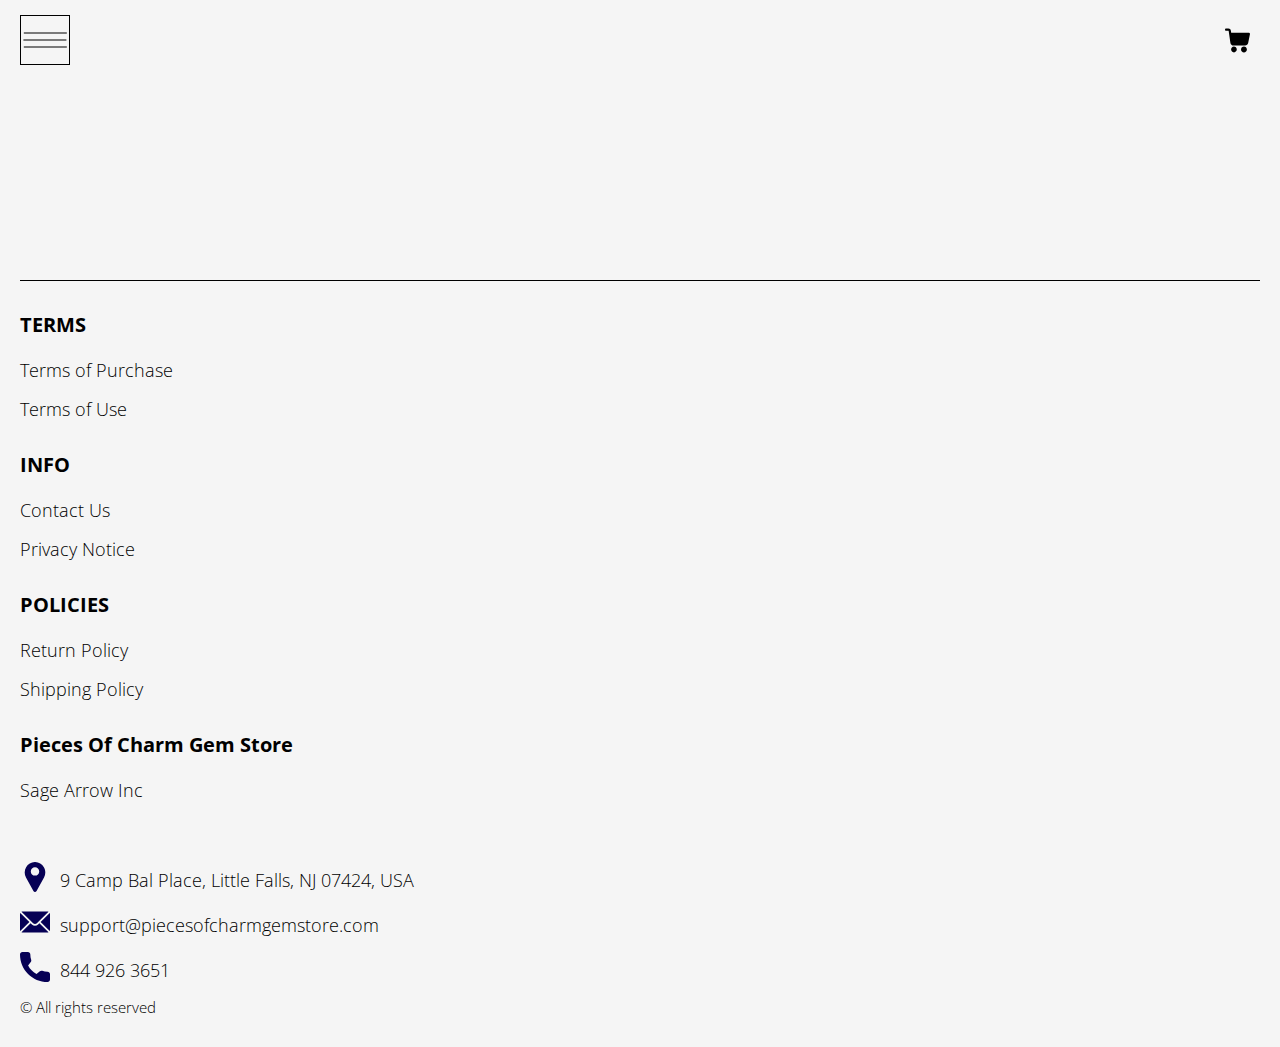
<file: product-page.html>
<!DOCTYPE html>
<html lang="en">

<head>
    <meta charset="UTF-8" />
    <meta http-equiv="X-UA-Compatible" content="IE=edge" />
    <meta name="viewport" content="width=device-width, initial-scale=1.0" />
    <link rel="stylesheet" href="./css/style.css" />
    <title>Shop</title>
</head>

<body>



    <div class="wrapper">

      <div class="error__overlay js_error__overlay">
        <div class="error">
          <span class="text bold error__text error__title">ERROR:</span>
          <p class="text error__text">You cannot add more than $500 worth of items to your cart.</p>
          <p class="text error__text">The selected item will not be added.</p>
          <button class="text error__btn js_error__btn">close</button>
        </div>
      </div>

      <div class="header__wrapper">
        <div class="container">
       
       
          <header class="header">
            <div class="header__top">
              <div class="header__btn-block">
                <button class="header__btn js_menu-btn">
                  <span></span>
                </button>
              </div>
  
                <nav class="nav js_menu">
                  <a href="./index.html" class="header__logo logo js_website-name"></a>
                
                  <ul class="nav__list">
                    <li class="nav__item">
                      <a href="./contacts.html" class="nav__link">Contact Us</a>
                    </li>
                    <li class="nav__item">
                      <a href="./return.html" class="nav__link">Return Policy</a>
                    </li>
                    <li class="nav__item">
                      <a href="./purchase.html" class="nav__link">Terms of Purchase</a>
                    </li>
                    <li class="nav__item">
                      <a href="./privacy.html" class="nav__link">Privacy Notice</a>
                    </li>
                    <li class="nav__item">
                      <a href="./shipping.html" class="nav__link">Shipping Policy</a>
                    </li>
                    <li class="nav__item">
                      <a href="./use.html" class="nav__link">Terms of Use</a>
                    </li>
                  </ul>
                </nav>
                <a href="./shop.html" class="cart__span-box">
                  <svg xmlns="http://www.w3.org/2000/svg" xmlns:xlink="http://www.w3.org/1999/xlink" x="0px" y="0px"
     viewBox="0 0 456.029 456.029" style="enable-background:new 0 0 456.029 456.029;" xml:space="preserve">
  <g><g><path d="M345.6,338.862c-29.184,0-53.248,23.552-53.248,53.248c0,29.184,23.552,53.248,53.248,53.248
        c29.184,0,53.248-23.552,53.248-53.248C398.336,362.926,374.784,338.862,345.6,338.862z"/>
  </g></g>
  <g><g><path d="M439.296,84.91c-1.024,0-2.56-0.512-4.096-0.512H112.64l-5.12-34.304C104.448,27.566,84.992,10.67,61.952,10.67H20.48
        C9.216,10.67,0,19.886,0,31.15c0,11.264,9.216,20.48,20.48,20.48h41.472c2.56,0,4.608,2.048,5.12,4.608l31.744,216.064
        c4.096,27.136,27.648,47.616,55.296,47.616h212.992c26.624,0,49.664-18.944,55.296-45.056l33.28-166.4
        C457.728,97.71,450.56,86.958,439.296,84.91z"/>
  </g></g>
  <g><g><path d="M215.04,389.55c-1.024-28.16-24.576-50.688-52.736-50.688c-29.696,1.536-52.224,26.112-51.2,55.296
        c1.024,28.16,24.064,50.688,52.224,50.688h1.024C193.536,443.31,216.576,418.734,215.04,389.55z"/>
  </g></g>
  </svg> <span class="cart__span js_cart__span"></span>
                </a>
            </div>
          </header>
       
        </div>
      </div>
  
      <main class="main bg-main">
        <div class="prod__wrapper white__wrapper">
            <section class="prod">
                <div class="container">
                    <div class="js_prod__block"></div>   
                </div>
            </section>
        </div>
    </main>
  
    <div class="footer__wrapper">
      <div class="container">
        <footer class="footer">
          <div class="footer__top">
            <div class="footer__top-block">
              <div class="footer__block">
                <p class="footer__title">Terms</p>
                <ul class="footer__list">
                  <li class="footer__item">
                    <a href="./purchase.html" class="footer__link">Terms of Purchase</a>
                   </li>
                   <li class="footer__item">
                     <a href="./use.html" class="footer__link">Terms of Use</a>
                    </li>
                </ul>
              </div>
              <div class="footer__block">
                <p class="footer__title">Info</p>
                <ul class="footer__list">
                  <li class="footer__item">
                    <a href="./contacts.html" class="footer__link">Contact Us</a>
                   </li>
                   <li class="footer__item">
                     <a href="./privacy.html" class="footer__link">Privacy Notice</a>
                    </li>
               
               
                </ul>
              </div>
              <div class="footer__block">
                <p class="footer__title">Policies</p>
                <ul class="footer__list">
                  <li class="footer__item">
                    <a href="./return.html" class="footer__link">Return Policy</a>
                   </li>
                   <li class="footer__item">
                     <a href="./shipping.html" class="footer__link">Shipping Policy</a>
                    </li>
                </ul>
              </div>
              <div class="footer__block">
                <ul class="footer__list">
                  <li class="footer__item">
                    <a href="./index.html" class="footer__logo logo js_website-name"></a>
                   </li>
                   <li class="footer__item">
                    <p class="text text--mb js_website-corp"></p>
                    </li>
                </ul>
              </div>
            </div>
          
          </div>
          <div class="footer__bottom">
            <ul class="footer__list">
              <li class="footer__item">
                <svg class="footer__icon" enable-background="new 0 0 512 512" viewBox="0 0 512 512" xmlns="http://www.w3.org/2000/svg"><g><path d="m407.579 87.677c-31.073-53.624-86.265-86.385-147.64-87.637-2.62-.054-5.257-.054-7.878 0-61.374 1.252-116.566 34.013-147.64 87.637-31.762 54.812-32.631 120.652-2.325 176.123l126.963 232.387c.057.103.114.206.173.308 5.586 9.709 15.593 15.505 26.77 15.505 11.176 0 21.183-5.797 26.768-15.505.059-.102.116-.205.173-.308l126.963-232.387c30.304-55.471 29.435-121.311-2.327-176.123zm-151.579 144.323c-39.701 0-72-32.299-72-72s32.299-72 72-72 72 32.299 72 72-32.298 72-72 72z"/></g></svg>
                <span class="text js_website-address"></span>
                </li>
                <li class="footer__item">
                  <svg class="footer__icon" xmlns="http://www.w3.org/2000/svg" xmlns:xlink="http://www.w3.org/1999/xlink" x="0px" y="0px"
	 viewBox="0 0 512 512" style="enable-background:new 0 0 512 512;" xml:space="preserve">
<g><g>
		<path d="M507.49,101.721L352.211,256L507.49,410.279c2.807-5.867,4.51-12.353,4.51-19.279V121
			C512,114.073,510.297,107.588,507.49,101.721z"/>
</g></g>
<g><g>
		<path d="M467,76H45c-6.927,0-13.412,1.703-19.279,4.51l198.463,197.463c17.548,17.548,46.084,17.548,63.632,0L486.279,80.51
			C480.412,77.703,473.927,76,467,76z"/>
</g></g>
<g><g>
		<path d="M4.51,101.721C1.703,107.588,0,114.073,0,121v270c0,6.927,1.703,13.413,4.51,19.279L159.789,256L4.51,101.721z"/>
</g></g>
<g><g>
		<path d="M331,277.211l-21.973,21.973c-29.239,29.239-76.816,29.239-106.055,0L181,277.211L25.721,431.49
			C31.588,434.297,38.073,436,45,436h422c6.927,0,13.412-1.703,19.279-4.51L331,277.211z"/>
</g></g>
</svg>
                  <a href="" class="footer__link js_website-email"></a>
                </li>
                <li class="footer__item">
                  <svg class="footer__icon" xmlns="http://www.w3.org/2000/svg" xmlns:xlink="http://www.w3.org/1999/xlink" x="0px" y="0px"
	 viewBox="0 0 384 384" style="enable-background:new 0 0 384 384;" xml:space="preserve">
<g><g>
		<path d="M353.188,252.052c-23.51,0-46.594-3.677-68.469-10.906c-10.719-3.656-23.896-0.302-30.438,6.417l-43.177,32.594
			c-50.073-26.729-80.917-57.563-107.281-107.26l31.635-42.052c8.219-8.208,11.167-20.198,7.635-31.448
			c-7.26-21.99-10.948-45.063-10.948-68.583C132.146,13.823,118.323,0,101.333,0H30.813C13.823,0,0,13.823,0,30.813
			C0,225.563,158.438,384,353.188,384c16.99,0,30.813-13.823,30.813-30.813v-70.323C384,265.875,370.177,252.052,353.188,252.052z"
			/>
</g></g>
</svg>
                  <a href="" class="footer__link js_website-phone"></a>
                </li>
              </ul>
           
            <span class="footer__span">© All rights reserved</span>
          </div>
        </footer>
      </div>
    </div>
    </div>
     <script src="./js/jquery-3.7.1.js"></script>
    <script type='text/javascript' src='https://thebestproductmanager.com/products/prices-nxg-object'></script>

    <!-- <script type="module" src="./js/data/products.js"></script> -->
    <script type="module" src="./js/product.js"></script>
    <script type="module" src="./js/prod-preview.js"></script>
    <script type="module" src="./js/calculate-total.js"></script>
    <script type="module" src="./js/on-load.js"></script>
    <script type="module" src="./js/website-data.js"></script>
    <script>
      const menuBtn = document.querySelector('.js_menu-btn');
      const menu = document.querySelector('.js_menu');
      menuBtn.addEventListener('click', () => {
        menuBtn.classList.toggle('active');
        menu.classList.toggle('open-menu');
        document.body.classList.toggle('open-menu');
      })
    </script>
</body>

</html>
</file>
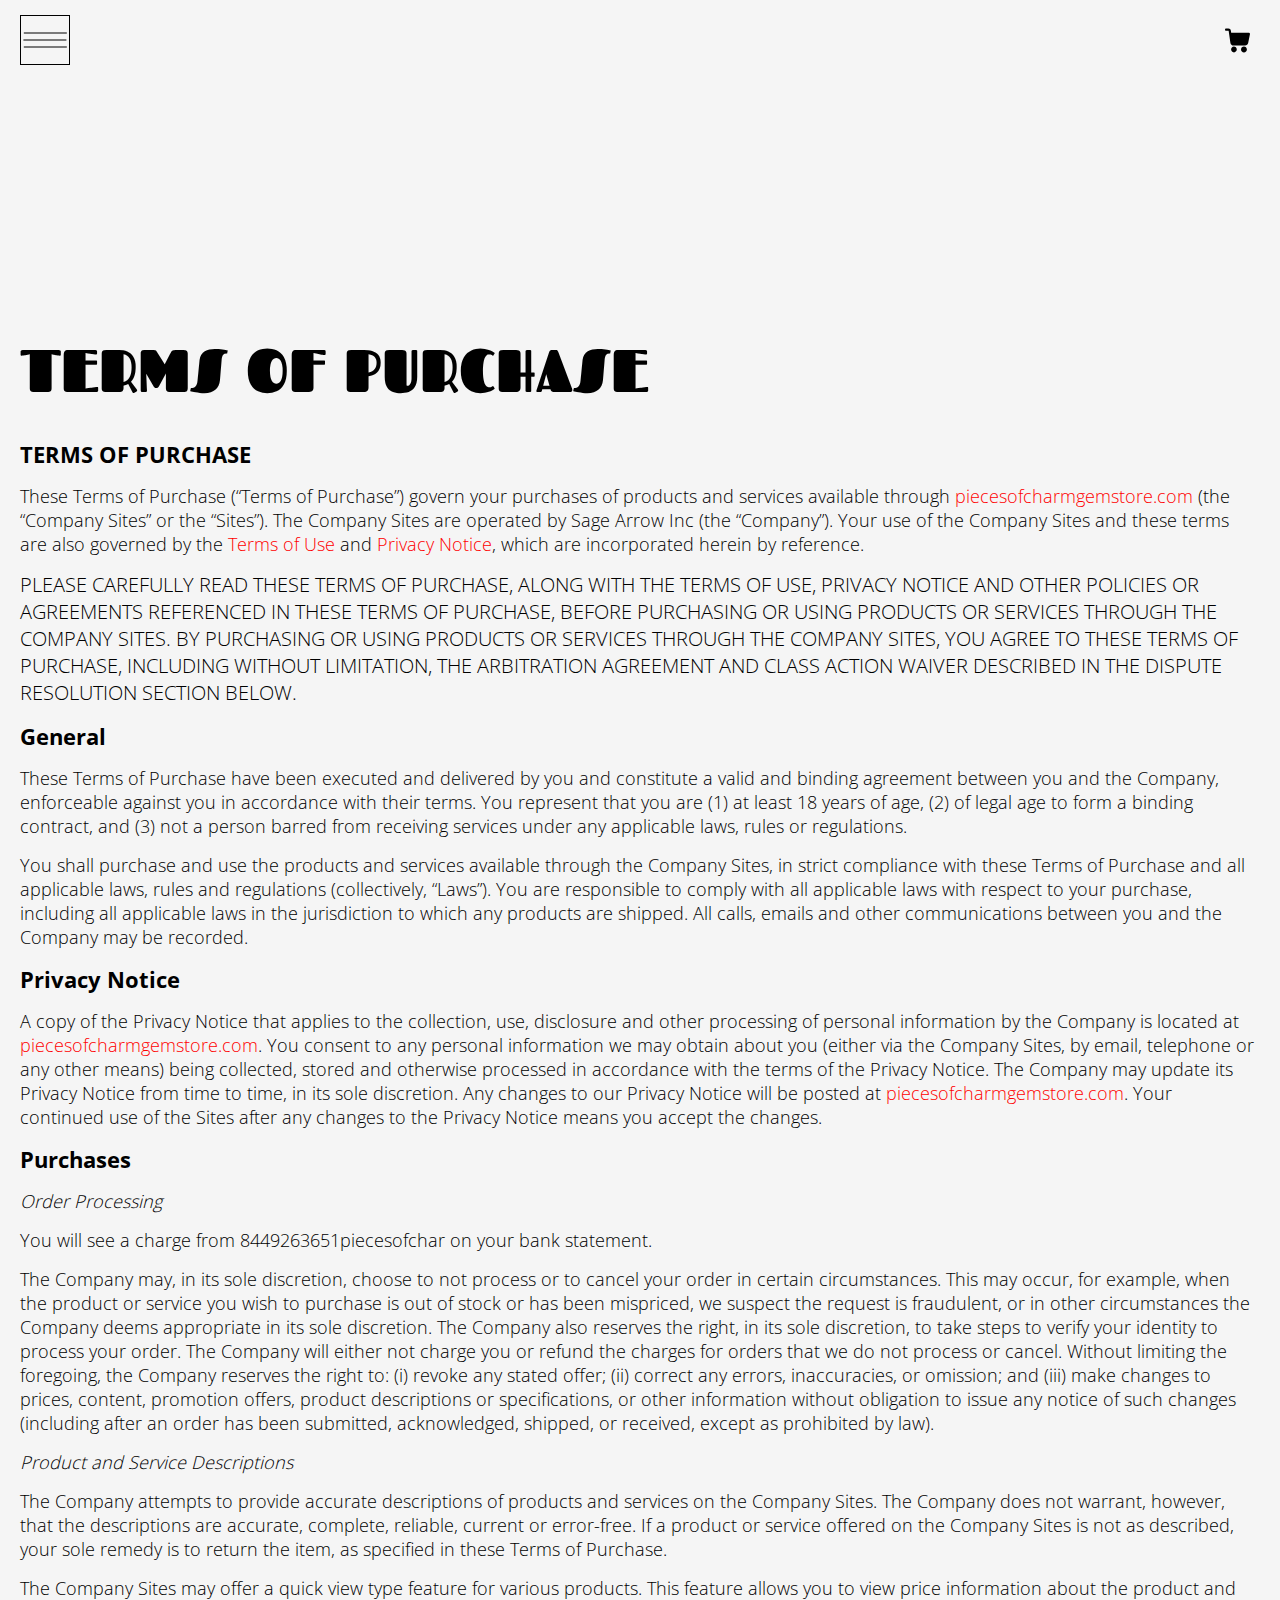
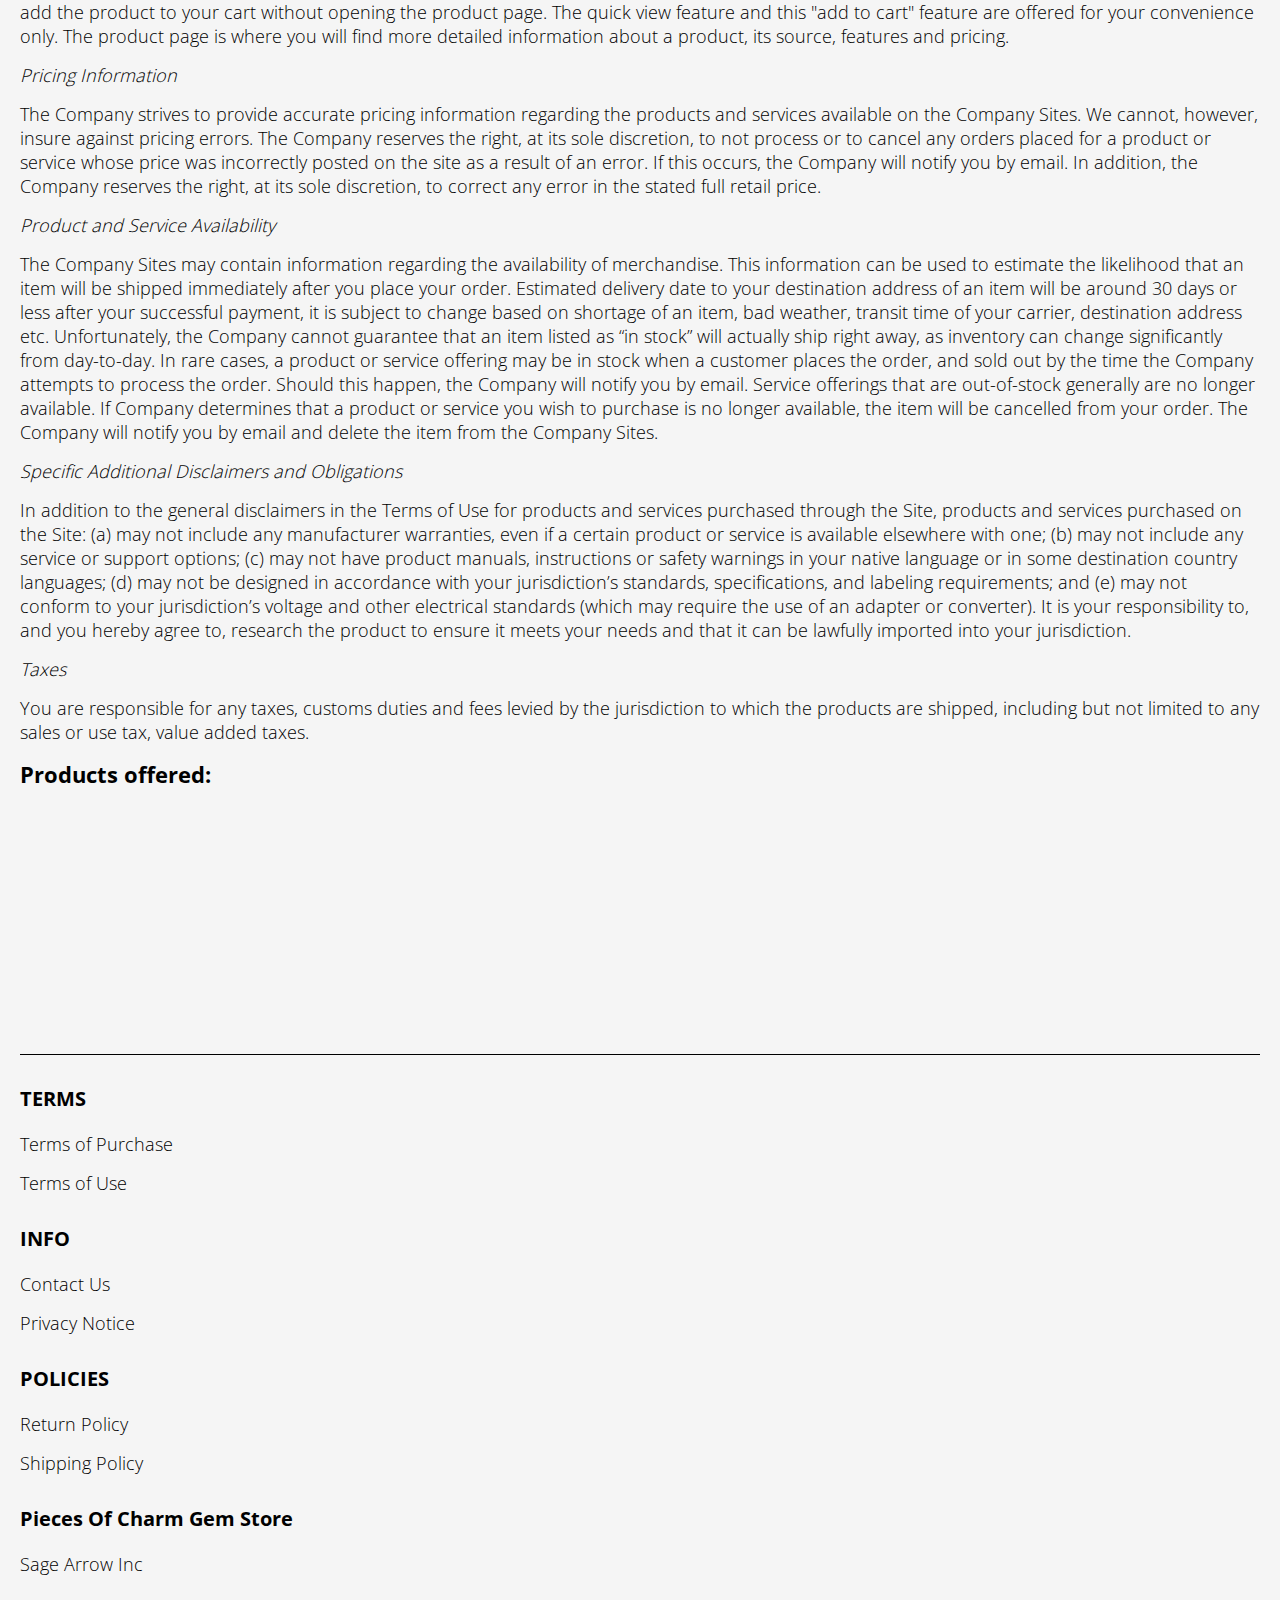
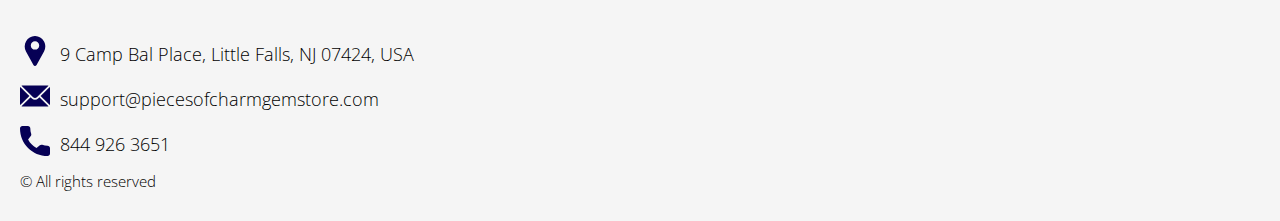
<file: purchase.html>
<!DOCTYPE html>
<html lang="en">

<head>
  <meta charset="UTF-8" />
  <meta http-equiv="X-UA-Compatible" content="IE=edge" />
  <meta name="viewport" content="width=device-width, initial-scale=1.0" />
  <link rel="stylesheet" href="./css/style.css" />
  <title>Shop</title>
</head>

<body>


  <div class="wrapper">
    <div class="header__wrapper">
      <div class="container">
     
     
        <header class="header">
          <div class="header__top">
            <div class="header__btn-block">
              <button class="header__btn js_menu-btn">
                <span></span>
              </button>
            </div>

              <nav class="nav js_menu">
                <a href="./index.html" class="header__logo logo js_website-name"></a>
              
                <ul class="nav__list">
                  <li class="nav__item">
                    <a href="./contacts.html" class="nav__link">Contact Us</a>
                  </li>
                  <li class="nav__item">
                    <a href="./return.html" class="nav__link">Return Policy</a>
                  </li>
                  <li class="nav__item">
                    <a href="./purchase.html" class="nav__link">Terms of Purchase</a>
                  </li>
                  <li class="nav__item">
                    <a href="./privacy.html" class="nav__link">Privacy Notice</a>
                  </li>
                  <li class="nav__item">
                    <a href="./shipping.html" class="nav__link">Shipping Policy</a>
                  </li>
                  <li class="nav__item">
                    <a href="./use.html" class="nav__link">Terms of Use</a>
                  </li>
                </ul>
              </nav>
              <a href="./shop.html" class="cart__span-box">
                <svg xmlns="http://www.w3.org/2000/svg" xmlns:xlink="http://www.w3.org/1999/xlink" x="0px" y="0px"
	 viewBox="0 0 456.029 456.029" style="enable-background:new 0 0 456.029 456.029;" xml:space="preserve">
<g><g><path d="M345.6,338.862c-29.184,0-53.248,23.552-53.248,53.248c0,29.184,23.552,53.248,53.248,53.248
			c29.184,0,53.248-23.552,53.248-53.248C398.336,362.926,374.784,338.862,345.6,338.862z"/>
</g></g>
<g><g><path d="M439.296,84.91c-1.024,0-2.56-0.512-4.096-0.512H112.64l-5.12-34.304C104.448,27.566,84.992,10.67,61.952,10.67H20.48
			C9.216,10.67,0,19.886,0,31.15c0,11.264,9.216,20.48,20.48,20.48h41.472c2.56,0,4.608,2.048,5.12,4.608l31.744,216.064
			c4.096,27.136,27.648,47.616,55.296,47.616h212.992c26.624,0,49.664-18.944,55.296-45.056l33.28-166.4
			C457.728,97.71,450.56,86.958,439.296,84.91z"/>
</g></g>
<g><g><path d="M215.04,389.55c-1.024-28.16-24.576-50.688-52.736-50.688c-29.696,1.536-52.224,26.112-51.2,55.296
			c1.024,28.16,24.064,50.688,52.224,50.688h1.024C193.536,443.31,216.576,418.734,215.04,389.55z"/>
</g></g>
</svg> <span class="cart__span js_cart__span"></span>
              </a>
          </div>
        </header>
     
      </div>
    </div>

    <main class="main bg-main">
      <div class="text-section__wrapper white__wrapper">
        <section class="text-section">
          <div class="container">
            <h1 class="title">TERMS OF PURCHASE</h1>
             <p class="text"><span class="bold">TERMS OF PURCHASE</span> </p>
             <p class="text">These Terms of Purchase (“Terms of Purchase”) govern your purchases of products and services available through <a href="" class="link js_website-url"></a> (the “Company Sites” or the “Sites”). The Company Sites are operated by <span class="js_website-corp"></span> (the “Company”). Your use of the Company Sites and these terms are also governed by the <a href="./use.html" class="link">Terms of Use</a> and <a href="./privacy.html" class="link">Privacy Notice</a>, which are incorporated herein by reference.</p>
             <p class="text up">PLEASE CAREFULLY read THESE TERMS OF PURCHASE, ALONG WITH THE TERMS OF USE, PRIVACY NOTICE AND OTHER POLICIES OR AGREEMENTS REFERENCED IN THESE TERMS OF PURCHASE, BEFORE PURCHASING OR USING PRODUCTS OR SERVICES THROUGH THE COMPANY SITES. BY PURCHASING OR USING PRODUCTS OR SERVICES THROUGH THE COMPANY SITES, YOU AGREE TO THESE TERMS OF PURCHASE, INCLUDING WITHOUT LIMITATION, THE ARBITRATION AGREEMENT AND CLASS ACTION WAIVER DESCRIBED IN THE DISPUTE RESOLUTION SECTION BELOW.</p>
             <p class="text bold">General</p>
             <p class="text">These Terms of Purchase have been executed and delivered by you and constitute a valid and binding agreement between you and the Company, enforceable against you in accordance with their terms. You represent that you are (1) at least 18 years of age, (2) of legal age to form a binding contract, and (3) not a person barred from receiving services under any applicable laws, rules or regulations.</p>
             <p class="text">You shall purchase and use the products and services available through the Company Sites, in strict compliance with these Terms of Purchase and all applicable laws, rules and regulations (collectively, “Laws”). You are responsible to comply with all applicable laws with respect to your purchase, including all applicable laws in the jurisdiction to which any products are shipped. All calls, emails and other communications between you and the Company may be recorded.</p>
             <p class="text bold">Privacy Notice</p>
             <p class="text">A copy of the Privacy Notice that applies to the collection, use, 
                 disclosure and other processing of personal 
                 information by the Company is located at <a href="" class="link js_website-url"></a>. 
                 You consent to any personal information we may obtain about you (either via the Company Sites, by email, telephone or any other means) 
                 being collected, stored and otherwise processed in accordance with the terms of the Privacy Notice. 
                 The Company may update its Privacy Notice from time to time, in its sole discretion. Any changes to our Privacy 
                 Notice will be posted at <a href="" class="link js_website-url"></a>. Your continued use of the Sites after any changes to the Privacy Notice means you accept the changes.</p>
             <p class="text bold">Purchases</p>
             <p class="text italic">Order Processing</p>
             <p class="text">You will see a charge from <span class="js_website-desc"></span> on your bank statement.</p>
             <p class="text">The Company may, in its sole discretion, choose to not process or to cancel your order in certain circumstances. This may occur, for example, when the product or service you wish to purchase is out of stock or has been mispriced, we suspect the request is fraudulent, or in other circumstances the Company deems appropriate in its sole discretion. The Company also reserves the right, in its sole discretion, to take steps to verify your identity to process your order. The Company will either not charge you or refund the charges for orders that we do not process or cancel. Without limiting the foregoing, the Company reserves the right to: (i) revoke any stated offer; (ii) correct any errors, inaccuracies, or omission; and (iii) make changes to prices, content, promotion offers, product descriptions or specifications, or other information without obligation to issue any notice of such changes (including after an order has been submitted, acknowledged, shipped, or received, except as prohibited by law).</p>
             <p class="text italic">Product and Service Descriptions</p>
             <p class="text">The Company attempts to provide accurate descriptions of products and services on the Company Sites. The Company does not warrant, however, that the descriptions are accurate, complete, reliable, current or error-free. If a product or service offered on the Company Sites is not as described, your sole remedy is to return the item, as specified in these Terms of Purchase.</p>
             <p class="text">The Company Sites may offer a quick view type feature for various products. This feature allows you to view price information about the product and add the product to your cart without opening the product page. The quick view feature and this "add to cart" feature are offered for your convenience only. The product page is where you will find more detailed information about a product, its source, features and pricing.</p>
             <p class="text italic">Pricing Information</p>
             <p class="text">The Company strives to provide accurate pricing information regarding the products and services available on the Company Sites. We cannot, however, insure against pricing errors. The Company reserves the right, at its sole discretion, to not process or to cancel any orders placed for a product or service whose price was incorrectly posted on the site as a result of an error. If this occurs, the Company will notify you by email. In addition, the Company reserves the right, at its sole discretion, to correct any error in the stated full retail price.</p>
             <p class="text italic">Product and Service Availability</p>
             <p class="text">The Company Sites may contain information regarding the availability of merchandise. This information can be used to estimate the likelihood that an item will be shipped immediately after you place your order. Estimated delivery date to your destination address of an item will be around 30 days or less after your successful payment, it is subject to change based on shortage of an item, bad weather, transit time of your carrier, destination address etc. Unfortunately, the Company cannot guarantee that an item listed as “in stock” will actually ship right away, as inventory can change significantly from day-to-day. In rare cases, a product or service offering may be in stock when a customer places the order, and sold out by the time the Company attempts to process the order. Should this happen, the Company will notify you by email. Service offerings that are out-of-stock generally are no longer available. If Company determines that a product or service you wish to purchase is no longer available, the item will be cancelled from your order. The Company will notify you by email and delete the item from the Company Sites.</p>
             <p class="text italic">Specific Additional Disclaimers and Obligations</p>
             <p class="text">In addition to the general disclaimers in the Terms of Use for products and services purchased through the Site, products and services purchased on the Site: (a) may not include any manufacturer warranties, even if a certain product or service is available elsewhere with one; (b) may not include any service or support options; (c) may not have product manuals, instructions or safety warnings in your native language or in some destination country languages; (d) may not be designed in accordance with your jurisdiction’s standards, specifications, and labeling requirements; and (e) may not conform to your jurisdiction’s voltage and other electrical standards (which may require the use of an adapter or converter). It is your responsibility to, and you hereby agree to, research the product to ensure it meets your needs and that it can be lawfully imported into your jurisdiction.</p>
             <p class="text italic">Taxes</p>
             <p class="text">You are responsible for any taxes, customs duties and fees levied by the jurisdiction to which the products are shipped, including but not limited to any sales or use tax, value added taxes.</p>
             <p class="text bold">Products offered:</p>
             <div class="js_purchase__product-list"></div>
        </div>
        </section>
    </div>
    </main>

    <div class="footer__wrapper">
      <div class="container">
        <footer class="footer">
          <div class="footer__top">
            <div class="footer__top-block">
              <div class="footer__block">
                <p class="footer__title">Terms</p>
                <ul class="footer__list">
                  <li class="footer__item">
                    <a href="./purchase.html" class="footer__link">Terms of Purchase</a>
                   </li>
                   <li class="footer__item">
                     <a href="./use.html" class="footer__link">Terms of Use</a>
                    </li>
                </ul>
              </div>
              <div class="footer__block">
                <p class="footer__title">Info</p>
                <ul class="footer__list">
                  <li class="footer__item">
                    <a href="./contacts.html" class="footer__link">Contact Us</a>
                   </li>
                   <li class="footer__item">
                     <a href="./privacy.html" class="footer__link">Privacy Notice</a>
                    </li>
               
               
                </ul>
              </div>
              <div class="footer__block">
                <p class="footer__title">Policies</p>
                <ul class="footer__list">
                  <li class="footer__item">
                    <a href="./return.html" class="footer__link">Return Policy</a>
                   </li>
                   <li class="footer__item">
                     <a href="./shipping.html" class="footer__link">Shipping Policy</a>
                    </li>
                </ul>
              </div>
              <div class="footer__block">
                <ul class="footer__list">
                  <li class="footer__item">
                    <a href="./index.html" class="footer__logo logo js_website-name"></a>
                   </li>
                   <li class="footer__item">
                    <p class="text text--mb js_website-corp"></p>
                    </li>
                </ul>
              </div>
            </div>
          
          </div>
          <div class="footer__bottom">
            <ul class="footer__list">
              <li class="footer__item">
                <svg class="footer__icon" enable-background="new 0 0 512 512" viewBox="0 0 512 512" xmlns="http://www.w3.org/2000/svg"><g><path d="m407.579 87.677c-31.073-53.624-86.265-86.385-147.64-87.637-2.62-.054-5.257-.054-7.878 0-61.374 1.252-116.566 34.013-147.64 87.637-31.762 54.812-32.631 120.652-2.325 176.123l126.963 232.387c.057.103.114.206.173.308 5.586 9.709 15.593 15.505 26.77 15.505 11.176 0 21.183-5.797 26.768-15.505.059-.102.116-.205.173-.308l126.963-232.387c30.304-55.471 29.435-121.311-2.327-176.123zm-151.579 144.323c-39.701 0-72-32.299-72-72s32.299-72 72-72 72 32.299 72 72-32.298 72-72 72z"/></g></svg>
                <span class="text js_website-address"></span>
                </li>
                <li class="footer__item">
                  <svg class="footer__icon" xmlns="http://www.w3.org/2000/svg" xmlns:xlink="http://www.w3.org/1999/xlink" x="0px" y="0px"
	 viewBox="0 0 512 512" style="enable-background:new 0 0 512 512;" xml:space="preserve">
<g><g>
		<path d="M507.49,101.721L352.211,256L507.49,410.279c2.807-5.867,4.51-12.353,4.51-19.279V121
			C512,114.073,510.297,107.588,507.49,101.721z"/>
</g></g>
<g><g>
		<path d="M467,76H45c-6.927,0-13.412,1.703-19.279,4.51l198.463,197.463c17.548,17.548,46.084,17.548,63.632,0L486.279,80.51
			C480.412,77.703,473.927,76,467,76z"/>
</g></g>
<g><g>
		<path d="M4.51,101.721C1.703,107.588,0,114.073,0,121v270c0,6.927,1.703,13.413,4.51,19.279L159.789,256L4.51,101.721z"/>
</g></g>
<g><g>
		<path d="M331,277.211l-21.973,21.973c-29.239,29.239-76.816,29.239-106.055,0L181,277.211L25.721,431.49
			C31.588,434.297,38.073,436,45,436h422c6.927,0,13.412-1.703,19.279-4.51L331,277.211z"/>
</g></g>
</svg>
                  <a href="" class="footer__link js_website-email"></a>
                </li>
                <li class="footer__item">
                  <svg class="footer__icon" xmlns="http://www.w3.org/2000/svg" xmlns:xlink="http://www.w3.org/1999/xlink" x="0px" y="0px"
	 viewBox="0 0 384 384" style="enable-background:new 0 0 384 384;" xml:space="preserve">
<g><g>
		<path d="M353.188,252.052c-23.51,0-46.594-3.677-68.469-10.906c-10.719-3.656-23.896-0.302-30.438,6.417l-43.177,32.594
			c-50.073-26.729-80.917-57.563-107.281-107.26l31.635-42.052c8.219-8.208,11.167-20.198,7.635-31.448
			c-7.26-21.99-10.948-45.063-10.948-68.583C132.146,13.823,118.323,0,101.333,0H30.813C13.823,0,0,13.823,0,30.813
			C0,225.563,158.438,384,353.188,384c16.99,0,30.813-13.823,30.813-30.813v-70.323C384,265.875,370.177,252.052,353.188,252.052z"
			/>
</g></g>
</svg>
                  <a href="" class="footer__link js_website-phone"></a>
                </li>
              </ul>
           
            <span class="footer__span">© All rights reserved</span>
          </div>
        </footer>
      </div>
    </div>
  </div>
  <script type='text/javascript' src='https://thebestproductmanager.com/products/prices-nxg-object'></script>
  <script src="./js/jquery-3.7.1.js"></script>
  <script type="module" src="./js/on-load.js"></script>
  <script type="module" src="./js/purchase.js"></script>
  <script type="module" src="./js/website-data.js"></script>
  <script>
    const menuBtn = document.querySelector('.js_menu-btn');
    const menu = document.querySelector('.js_menu');
    menuBtn.addEventListener('click', () => {
      menuBtn.classList.toggle('active');
      menu.classList.toggle('open-menu');
      document.body.classList.toggle('open-menu');
    })
  </script>
</body>

</html>
</file>
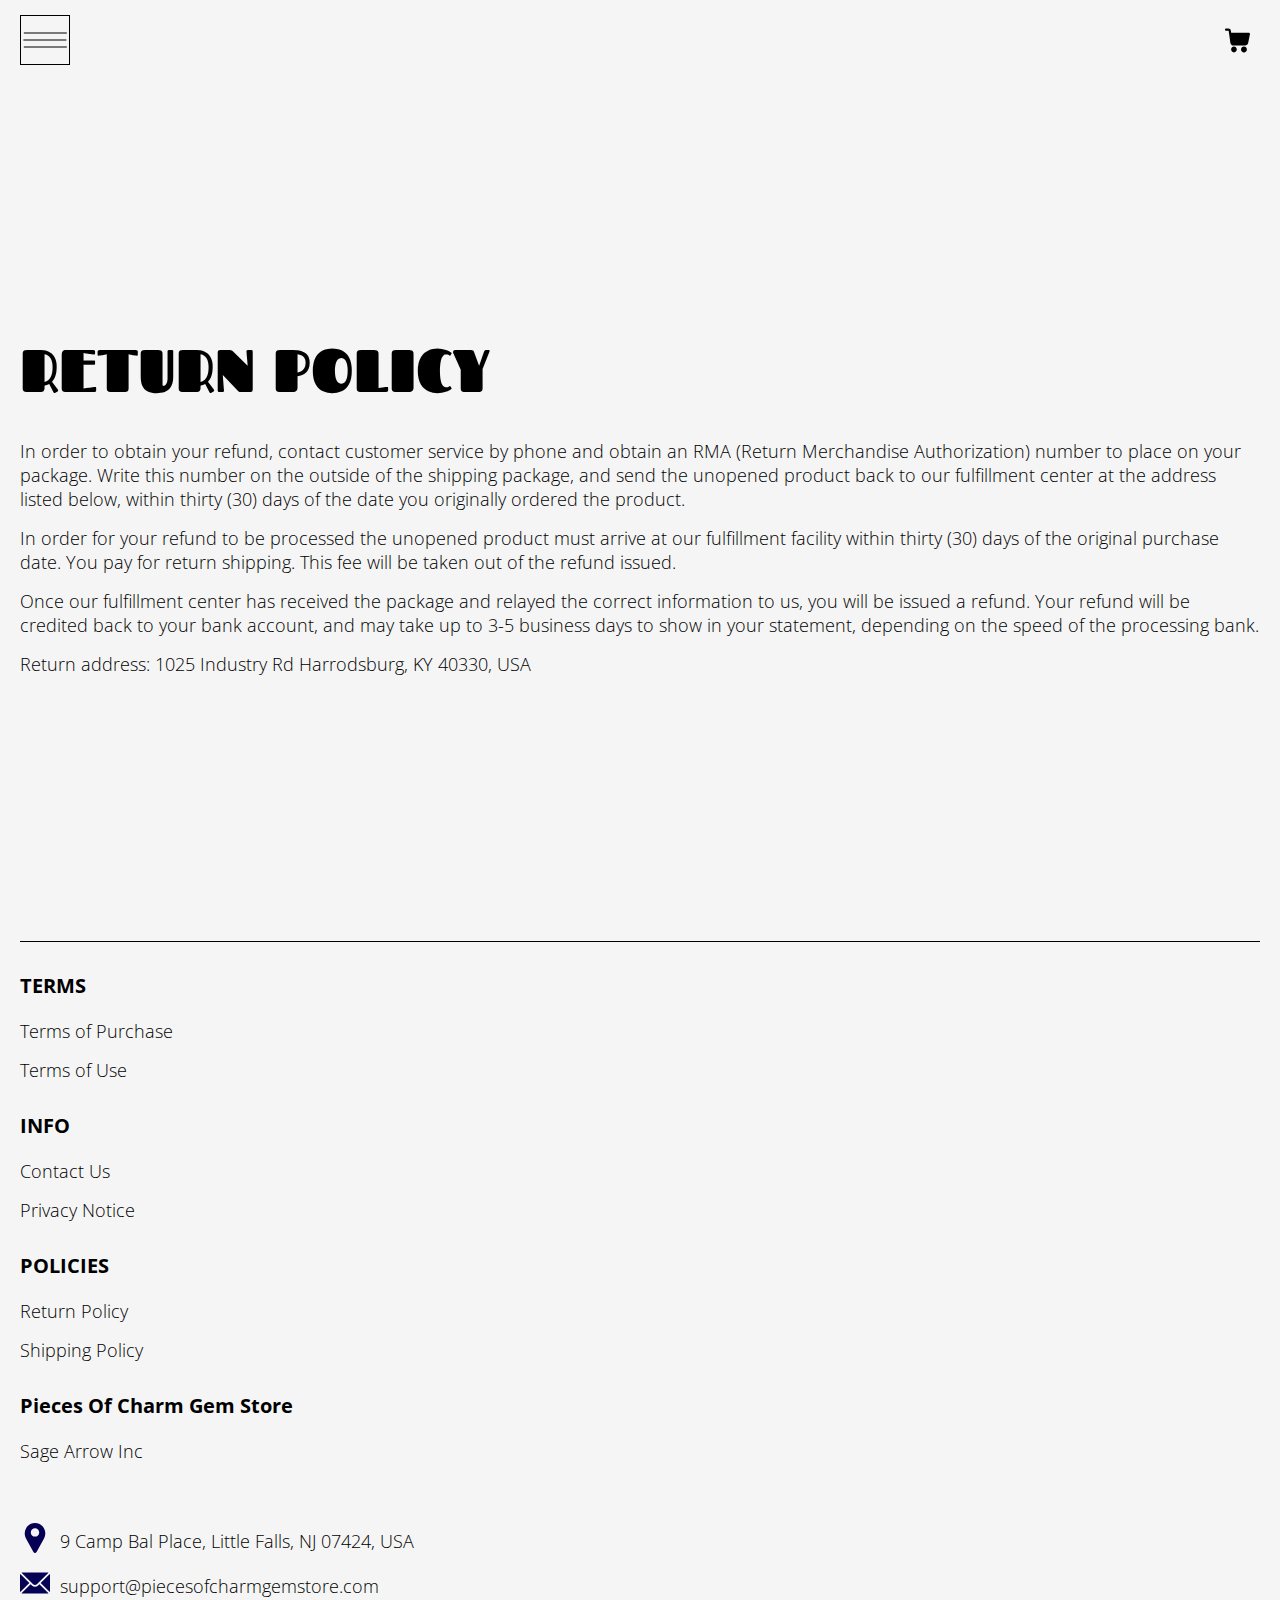
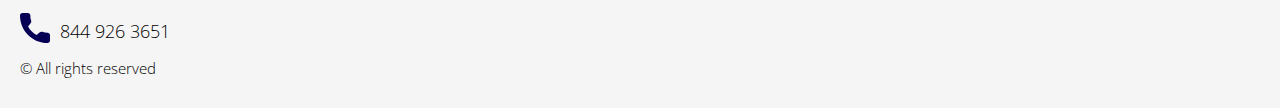
<file: return.html>
<!DOCTYPE html>
<html lang="en">

<head>
  <meta charset="UTF-8" />
  <meta http-equiv="X-UA-Compatible" content="IE=edge" />
  <meta name="viewport" content="width=device-width, initial-scale=1.0" />
  <link rel="stylesheet" href="./css/style.css" />
  <title>Shop</title>
</head>

<body>




  <div class="wrapper">
    <div class="header__wrapper">
      <div class="container">
     
     
        <header class="header">
          <div class="header__top">
            <div class="header__btn-block">
              <button class="header__btn js_menu-btn">
                <span></span>
              </button>
            </div>

              <nav class="nav js_menu">
                <a href="./index.html" class="header__logo logo js_website-name"></a>
              
                <ul class="nav__list">
                  <li class="nav__item">
                    <a href="./contacts.html" class="nav__link">Contact Us</a>
                  </li>
                  <li class="nav__item">
                    <a href="./return.html" class="nav__link">Return Policy</a>
                  </li>
                  <li class="nav__item">
                    <a href="./purchase.html" class="nav__link">Terms of Purchase</a>
                  </li>
                  <li class="nav__item">
                    <a href="./privacy.html" class="nav__link">Privacy Notice</a>
                  </li>
                  <li class="nav__item">
                    <a href="./shipping.html" class="nav__link">Shipping Policy</a>
                  </li>
                  <li class="nav__item">
                    <a href="./use.html" class="nav__link">Terms of Use</a>
                  </li>
                </ul>
              </nav>
              <a href="./shop.html" class="cart__span-box">
                <svg xmlns="http://www.w3.org/2000/svg" xmlns:xlink="http://www.w3.org/1999/xlink" x="0px" y="0px"
	 viewBox="0 0 456.029 456.029" style="enable-background:new 0 0 456.029 456.029;" xml:space="preserve">
<g><g><path d="M345.6,338.862c-29.184,0-53.248,23.552-53.248,53.248c0,29.184,23.552,53.248,53.248,53.248
			c29.184,0,53.248-23.552,53.248-53.248C398.336,362.926,374.784,338.862,345.6,338.862z"/>
</g></g>
<g><g><path d="M439.296,84.91c-1.024,0-2.56-0.512-4.096-0.512H112.64l-5.12-34.304C104.448,27.566,84.992,10.67,61.952,10.67H20.48
			C9.216,10.67,0,19.886,0,31.15c0,11.264,9.216,20.48,20.48,20.48h41.472c2.56,0,4.608,2.048,5.12,4.608l31.744,216.064
			c4.096,27.136,27.648,47.616,55.296,47.616h212.992c26.624,0,49.664-18.944,55.296-45.056l33.28-166.4
			C457.728,97.71,450.56,86.958,439.296,84.91z"/>
</g></g>
<g><g><path d="M215.04,389.55c-1.024-28.16-24.576-50.688-52.736-50.688c-29.696,1.536-52.224,26.112-51.2,55.296
			c1.024,28.16,24.064,50.688,52.224,50.688h1.024C193.536,443.31,216.576,418.734,215.04,389.55z"/>
</g></g>
</svg> <span class="cart__span js_cart__span"></span>
              </a>
          </div>
        </header>
     
      </div>
    </div>

    <main class="main bg-main">
      <div class="text-section__wrapper white__wrapper">
        <section class="text-section">
          <div class="container">
            <h1 class="title">RETURN POLICY</h1>
            <p class="text">In order to obtain your refund, contact customer service by phone and obtain an RMA (Return Merchandise Authorization) number to place on your package. Write this number on the outside of the shipping package, and send the unopened product back to our fulfillment center at the address listed below, within thirty (30) days of the date you originally ordered the product.</p>
            <p class="text">In order for your refund to be processed the unopened product must arrive at our fulfillment facility within thirty (30) days of the original purchase date. You pay for return shipping. This fee will be taken out of the refund issued.</p>
            <p class="text">Once our fulfillment center has received the package and relayed the correct information to us, you will be issued a refund. Your refund will be credited back to your bank account, and may take up to 3-5 business days to show in your statement, depending on the speed of the processing bank.</p>
            <p class="text">Return address: <span class="js_website-return-address"></span></p>
        </div>
        </section>
    </div>
     </main>

     <div class="footer__wrapper">
      <div class="container">
        <footer class="footer">
          <div class="footer__top">
            <div class="footer__top-block">
              <div class="footer__block">
                <p class="footer__title">Terms</p>
                <ul class="footer__list">
                  <li class="footer__item">
                    <a href="./purchase.html" class="footer__link">Terms of Purchase</a>
                   </li>
                   <li class="footer__item">
                     <a href="./use.html" class="footer__link">Terms of Use</a>
                    </li>
                </ul>
              </div>
              <div class="footer__block">
                <p class="footer__title">Info</p>
                <ul class="footer__list">
                  <li class="footer__item">
                    <a href="./contacts.html" class="footer__link">Contact Us</a>
                   </li>
                   <li class="footer__item">
                     <a href="./privacy.html" class="footer__link">Privacy Notice</a>
                    </li>
                  
               
                </ul>
              </div>
              <div class="footer__block">
                <p class="footer__title">Policies</p>
                <ul class="footer__list">
                  <li class="footer__item">
                    <a href="./return.html" class="footer__link">Return Policy</a>
                   </li>
                   <li class="footer__item">
                     <a href="./shipping.html" class="footer__link">Shipping Policy</a>
                    </li>
                </ul>
              </div>
              <div class="footer__block">
                <ul class="footer__list">
                  <li class="footer__item">
                    <a href="./index.html" class="footer__logo logo js_website-name"></a>
                   </li>
                   <li class="footer__item">
                    <p class="text text--mb js_website-corp"></p>
                    </li>
                </ul>
              </div>
            </div>
          
          </div>
          <div class="footer__bottom">
            <ul class="footer__list">
              <li class="footer__item">
                <svg class="footer__icon" enable-background="new 0 0 512 512" viewBox="0 0 512 512" xmlns="http://www.w3.org/2000/svg"><g><path d="m407.579 87.677c-31.073-53.624-86.265-86.385-147.64-87.637-2.62-.054-5.257-.054-7.878 0-61.374 1.252-116.566 34.013-147.64 87.637-31.762 54.812-32.631 120.652-2.325 176.123l126.963 232.387c.057.103.114.206.173.308 5.586 9.709 15.593 15.505 26.77 15.505 11.176 0 21.183-5.797 26.768-15.505.059-.102.116-.205.173-.308l126.963-232.387c30.304-55.471 29.435-121.311-2.327-176.123zm-151.579 144.323c-39.701 0-72-32.299-72-72s32.299-72 72-72 72 32.299 72 72-32.298 72-72 72z"/></g></svg>
                <span class="text js_website-address"></span>
                </li>
                <li class="footer__item">
                  <svg class="footer__icon" xmlns="http://www.w3.org/2000/svg" xmlns:xlink="http://www.w3.org/1999/xlink" x="0px" y="0px"
	 viewBox="0 0 512 512" style="enable-background:new 0 0 512 512;" xml:space="preserve">
<g><g>
		<path d="M507.49,101.721L352.211,256L507.49,410.279c2.807-5.867,4.51-12.353,4.51-19.279V121
			C512,114.073,510.297,107.588,507.49,101.721z"/>
</g></g>
<g><g>
		<path d="M467,76H45c-6.927,0-13.412,1.703-19.279,4.51l198.463,197.463c17.548,17.548,46.084,17.548,63.632,0L486.279,80.51
			C480.412,77.703,473.927,76,467,76z"/>
</g></g>
<g><g>
		<path d="M4.51,101.721C1.703,107.588,0,114.073,0,121v270c0,6.927,1.703,13.413,4.51,19.279L159.789,256L4.51,101.721z"/>
</g></g>
<g><g>
		<path d="M331,277.211l-21.973,21.973c-29.239,29.239-76.816,29.239-106.055,0L181,277.211L25.721,431.49
			C31.588,434.297,38.073,436,45,436h422c6.927,0,13.412-1.703,19.279-4.51L331,277.211z"/>
</g></g>
</svg>
                  <a href="" class="footer__link js_website-email"></a>
                </li>
                <li class="footer__item">
                  <svg class="footer__icon" xmlns="http://www.w3.org/2000/svg" xmlns:xlink="http://www.w3.org/1999/xlink" x="0px" y="0px"
	 viewBox="0 0 384 384" style="enable-background:new 0 0 384 384;" xml:space="preserve">
<g><g>
		<path d="M353.188,252.052c-23.51,0-46.594-3.677-68.469-10.906c-10.719-3.656-23.896-0.302-30.438,6.417l-43.177,32.594
			c-50.073-26.729-80.917-57.563-107.281-107.26l31.635-42.052c8.219-8.208,11.167-20.198,7.635-31.448
			c-7.26-21.99-10.948-45.063-10.948-68.583C132.146,13.823,118.323,0,101.333,0H30.813C13.823,0,0,13.823,0,30.813
			C0,225.563,158.438,384,353.188,384c16.99,0,30.813-13.823,30.813-30.813v-70.323C384,265.875,370.177,252.052,353.188,252.052z"
			/>
</g></g>
</svg>
                  <a href="" class="footer__link js_website-phone"></a>
                </li>
              </ul>
           
            <span class="footer__span">© All rights reserved</span>
          </div>
        </footer>
      </div>
    </div>
  </div>
 <script src="./js/jquery-3.7.1.js"></script>
  <script type='text/javascript' src='https://thebestproductmanager.com/products/prices-nxg-object'></script>
  <script type="module" src="./js/on-load.js"></script>
  <script type="module" src="./js/website-data.js"></script>
  <script>
    const menuBtn = document.querySelector('.js_menu-btn');
    const menu = document.querySelector('.js_menu');
    menuBtn.addEventListener('click', () => {
      menuBtn.classList.toggle('active');
      menu.classList.toggle('open-menu');
      document.body.classList.toggle('open-menu');
    })
  </script>
</body>

</html>
</file>
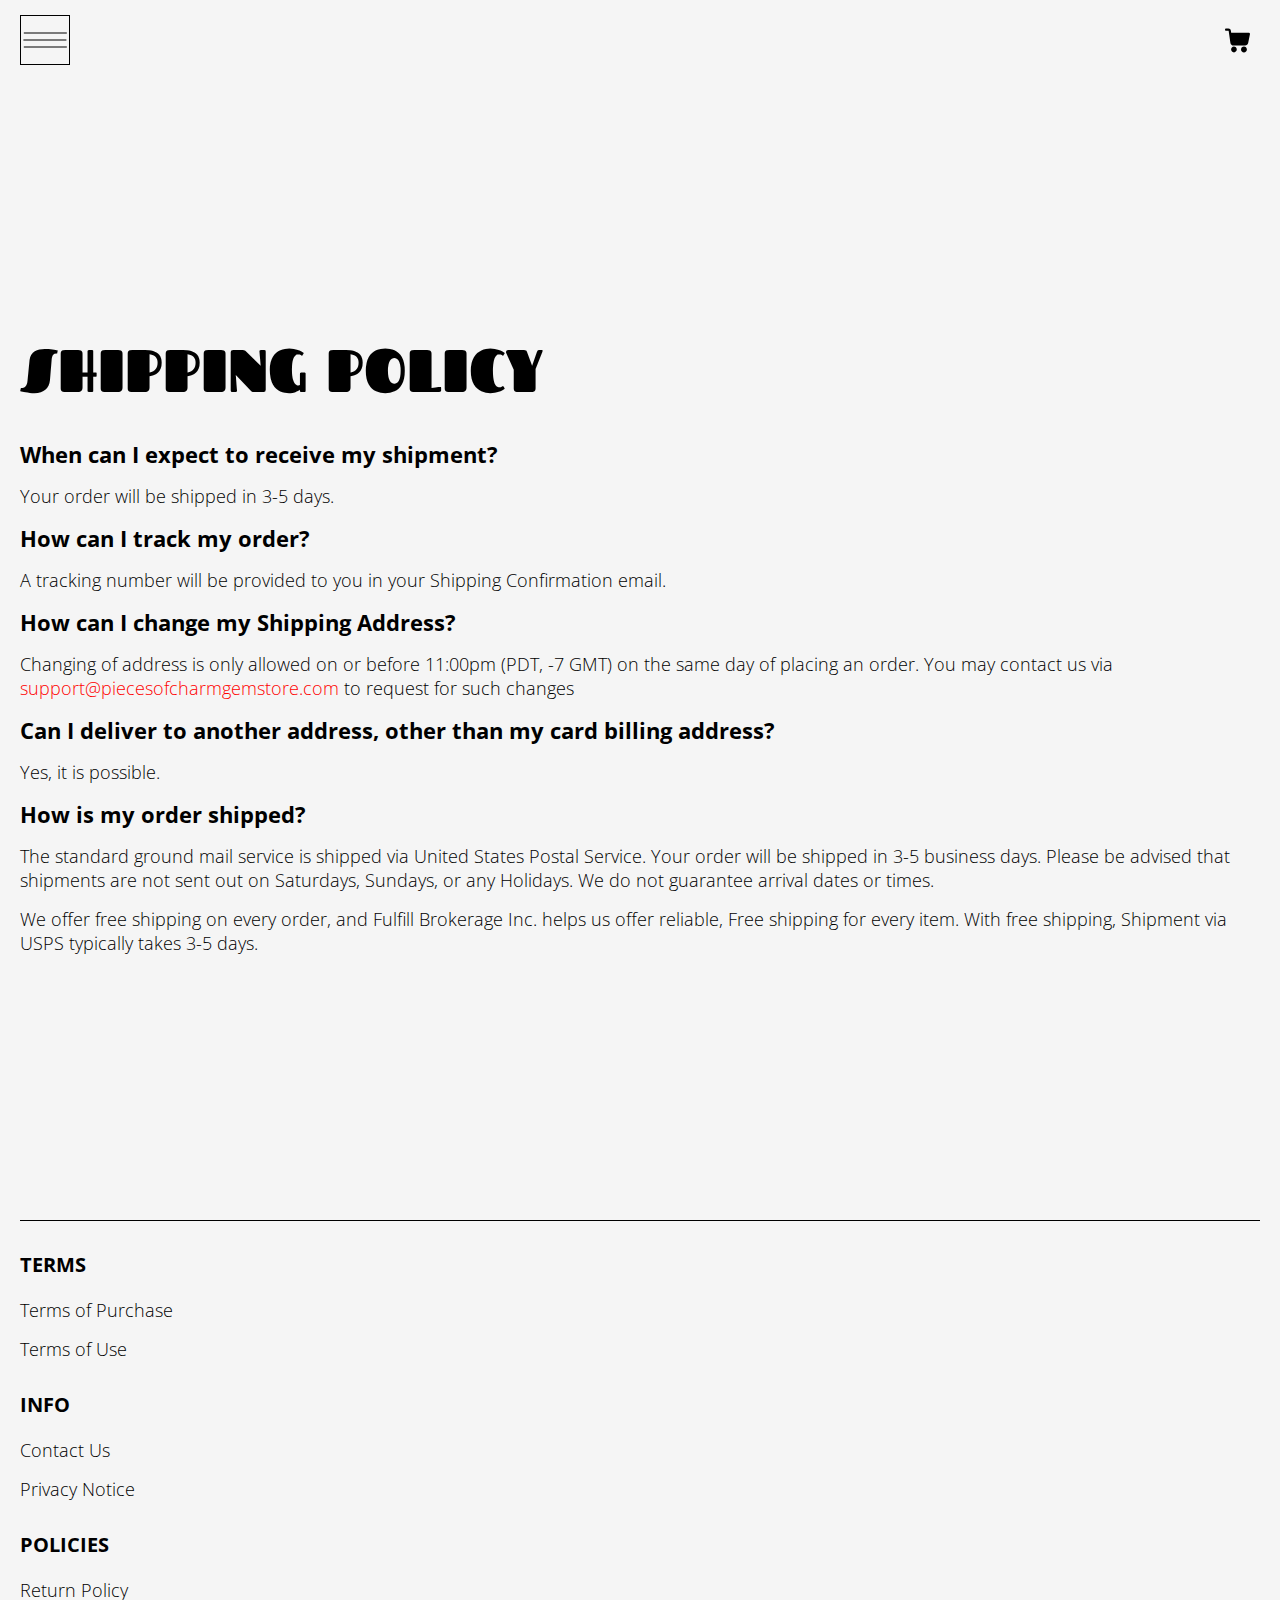
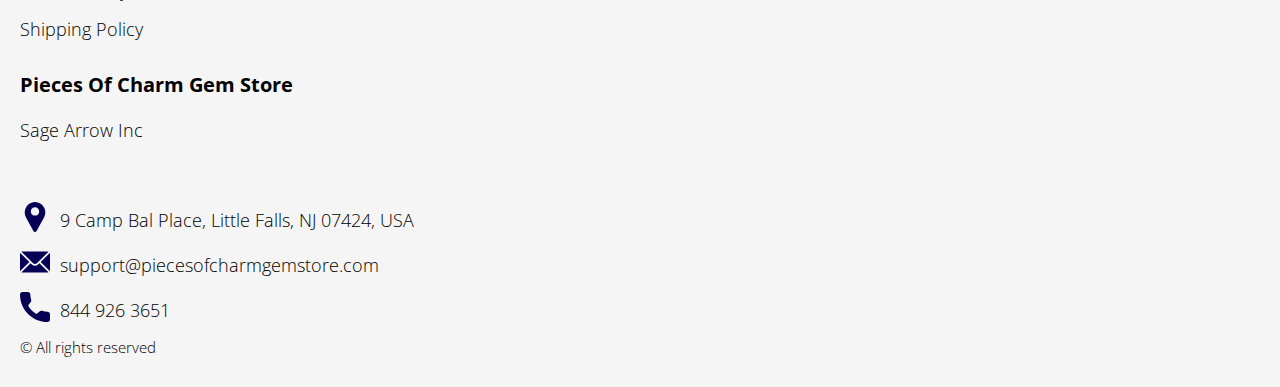
<file: shipping.html>
<!DOCTYPE html>
<html lang="en">

<head>
  <meta charset="UTF-8" />
  <meta http-equiv="X-UA-Compatible" content="IE=edge" />
  <meta name="viewport" content="width=device-width, initial-scale=1.0" />
  <link rel="stylesheet" href="./css/style.css" />
  <title>Shop</title>
</head>

<body>




  <div class="wrapper">
    <div class="header__wrapper">
      <div class="container">
     
     
        <header class="header">
          <div class="header__top">
            <div class="header__btn-block">
              <button class="header__btn js_menu-btn">
                <span></span>
              </button>
            </div>

              <nav class="nav js_menu">
                <a href="./index.html" class="header__logo logo js_website-name"></a>
              
                <ul class="nav__list">
                  <li class="nav__item">
                    <a href="./contacts.html" class="nav__link">Contact Us</a>
                  </li>
                  <li class="nav__item">
                    <a href="./return.html" class="nav__link">Return Policy</a>
                  </li>
                  <li class="nav__item">
                    <a href="./purchase.html" class="nav__link">Terms of Purchase</a>
                  </li>
                  <li class="nav__item">
                    <a href="./privacy.html" class="nav__link">Privacy Notice</a>
                  </li>
                  <li class="nav__item">
                    <a href="./shipping.html" class="nav__link">Shipping Policy</a>
                  </li>
                  <li class="nav__item">
                    <a href="./use.html" class="nav__link">Terms of Use</a>
                  </li>
                </ul>
              </nav>
              <a href="./shop.html" class="cart__span-box">
                <svg xmlns="http://www.w3.org/2000/svg" xmlns:xlink="http://www.w3.org/1999/xlink" x="0px" y="0px"
	 viewBox="0 0 456.029 456.029" style="enable-background:new 0 0 456.029 456.029;" xml:space="preserve">
<g><g><path d="M345.6,338.862c-29.184,0-53.248,23.552-53.248,53.248c0,29.184,23.552,53.248,53.248,53.248
			c29.184,0,53.248-23.552,53.248-53.248C398.336,362.926,374.784,338.862,345.6,338.862z"/>
</g></g>
<g><g><path d="M439.296,84.91c-1.024,0-2.56-0.512-4.096-0.512H112.64l-5.12-34.304C104.448,27.566,84.992,10.67,61.952,10.67H20.48
			C9.216,10.67,0,19.886,0,31.15c0,11.264,9.216,20.48,20.48,20.48h41.472c2.56,0,4.608,2.048,5.12,4.608l31.744,216.064
			c4.096,27.136,27.648,47.616,55.296,47.616h212.992c26.624,0,49.664-18.944,55.296-45.056l33.28-166.4
			C457.728,97.71,450.56,86.958,439.296,84.91z"/>
</g></g>
<g><g><path d="M215.04,389.55c-1.024-28.16-24.576-50.688-52.736-50.688c-29.696,1.536-52.224,26.112-51.2,55.296
			c1.024,28.16,24.064,50.688,52.224,50.688h1.024C193.536,443.31,216.576,418.734,215.04,389.55z"/>
</g></g>
</svg> <span class="cart__span js_cart__span"></span>
              </a>
          </div>
        </header>
     
      </div>
    </div>

    <main class="main bg-main">
      <div class="text-section__wrapper white__wrapper">
        <section class="text-section">
          <div class="container">
            <h1 class="title">SHIPPING POLICY</h1>
           <p class="text bold">When can I expect to receive my shipment?</p>
           <p class="text">Your order will be shipped in 3-5 days.</p>
           <p class="text bold">How can I track my order?</p>
           <p class="text">A tracking number will be provided to you in your Shipping Confirmation email.</p>
           <p class="text bold">How can I change my Shipping Address?</p>
           <p class="text">Changing of address is only allowed on or before 11:00pm (PDT, -7 GMT) on the same day of placing an order. You may contact us via <a href="" class="link js_website-email"></a> to request for such changes</p>
           <p class="text bold">Can I deliver to another address, other than my card billing address?</p>
           <p class="text">Yes, it is possible.</p>
           <p class="text bold">How is my order shipped?</p>
           <p class="text">The standard ground mail service is shipped via United States Postal Service. Your order will be shipped in 3-5 business days. Please be advised that shipments are not sent out on Saturdays, Sundays, or any Holidays. We do not guarantee arrival dates or times.</p>
           <p class="text" >We offer free shipping on every order, and <span class="js_website-fulfill">FULFILLMENT NINJAS HUB INC</span> helps us offer reliable, Free shipping for every item. With free shipping, Shipment via USPS typically takes 3-5 days.</p>
          </div>
        </section>
    </div>
     </main>

     <div class="footer__wrapper">
      <div class="container">
        <footer class="footer">
          <div class="footer__top">
            <div class="footer__top-block">
              <div class="footer__block">
                <p class="footer__title">Terms</p>
                <ul class="footer__list">
                  <li class="footer__item">
                    <a href="./purchase.html" class="footer__link">Terms of Purchase</a>
                   </li>
                   <li class="footer__item">
                     <a href="./use.html" class="footer__link">Terms of Use</a>
                    </li>
                </ul>
              </div>
              <div class="footer__block">
                <p class="footer__title">Info</p>
                <ul class="footer__list">
                  <li class="footer__item">
                    <a href="./contacts.html" class="footer__link">Contact Us</a>
                   </li>
                   <li class="footer__item">
                     <a href="./privacy.html" class="footer__link">Privacy Notice</a>
                    </li>
                   
               
                </ul>
              </div>
              <div class="footer__block">
                <p class="footer__title">Policies</p>
                <ul class="footer__list">
                  <li class="footer__item">
                    <a href="./return.html" class="footer__link">Return Policy</a>
                   </li>
                   <li class="footer__item">
                     <a href="./shipping.html" class="footer__link">Shipping Policy</a>
                    </li>
                </ul>
              </div>
              <div class="footer__block">
                <ul class="footer__list">
                  <li class="footer__item">
                    <a href="./index.html" class="footer__logo logo js_website-name"></a>
                   </li>
                   <li class="footer__item">
                    <p class="text text--mb js_website-corp"></p>
                    </li>
                </ul>
              </div>
            </div>
          
          </div>
          <div class="footer__bottom">
            <ul class="footer__list">
              <li class="footer__item">
                <svg class="footer__icon" enable-background="new 0 0 512 512" viewBox="0 0 512 512" xmlns="http://www.w3.org/2000/svg"><g><path d="m407.579 87.677c-31.073-53.624-86.265-86.385-147.64-87.637-2.62-.054-5.257-.054-7.878 0-61.374 1.252-116.566 34.013-147.64 87.637-31.762 54.812-32.631 120.652-2.325 176.123l126.963 232.387c.057.103.114.206.173.308 5.586 9.709 15.593 15.505 26.77 15.505 11.176 0 21.183-5.797 26.768-15.505.059-.102.116-.205.173-.308l126.963-232.387c30.304-55.471 29.435-121.311-2.327-176.123zm-151.579 144.323c-39.701 0-72-32.299-72-72s32.299-72 72-72 72 32.299 72 72-32.298 72-72 72z"/></g></svg>
                <span class="text js_website-address"></span>
                </li>
                <li class="footer__item">
                  <svg class="footer__icon" xmlns="http://www.w3.org/2000/svg" xmlns:xlink="http://www.w3.org/1999/xlink" x="0px" y="0px"
	 viewBox="0 0 512 512" style="enable-background:new 0 0 512 512;" xml:space="preserve">
<g><g>
		<path d="M507.49,101.721L352.211,256L507.49,410.279c2.807-5.867,4.51-12.353,4.51-19.279V121
			C512,114.073,510.297,107.588,507.49,101.721z"/>
</g></g>
<g><g>
		<path d="M467,76H45c-6.927,0-13.412,1.703-19.279,4.51l198.463,197.463c17.548,17.548,46.084,17.548,63.632,0L486.279,80.51
			C480.412,77.703,473.927,76,467,76z"/>
</g></g>
<g><g>
		<path d="M4.51,101.721C1.703,107.588,0,114.073,0,121v270c0,6.927,1.703,13.413,4.51,19.279L159.789,256L4.51,101.721z"/>
</g></g>
<g><g>
		<path d="M331,277.211l-21.973,21.973c-29.239,29.239-76.816,29.239-106.055,0L181,277.211L25.721,431.49
			C31.588,434.297,38.073,436,45,436h422c6.927,0,13.412-1.703,19.279-4.51L331,277.211z"/>
</g></g>
</svg>
                  <a href="" class="footer__link js_website-email"></a>
                </li>
                <li class="footer__item">
                  <svg class="footer__icon" xmlns="http://www.w3.org/2000/svg" xmlns:xlink="http://www.w3.org/1999/xlink" x="0px" y="0px"
	 viewBox="0 0 384 384" style="enable-background:new 0 0 384 384;" xml:space="preserve">
<g><g>
		<path d="M353.188,252.052c-23.51,0-46.594-3.677-68.469-10.906c-10.719-3.656-23.896-0.302-30.438,6.417l-43.177,32.594
			c-50.073-26.729-80.917-57.563-107.281-107.26l31.635-42.052c8.219-8.208,11.167-20.198,7.635-31.448
			c-7.26-21.99-10.948-45.063-10.948-68.583C132.146,13.823,118.323,0,101.333,0H30.813C13.823,0,0,13.823,0,30.813
			C0,225.563,158.438,384,353.188,384c16.99,0,30.813-13.823,30.813-30.813v-70.323C384,265.875,370.177,252.052,353.188,252.052z"
			/>
</g></g>
</svg>
                  <a href="" class="footer__link js_website-phone"></a>
                </li>
              </ul>
           
            <span class="footer__span">© All rights reserved</span>
          </div>
        </footer>
      </div>
    </div>
  </div>
 <script src="./js/jquery-3.7.1.js"></script>
  <script type='text/javascript' src='https://thebestproductmanager.com/products/prices-nxg-object'></script>
  <script type="module" src="./js/on-load.js"></script>
  <script type="module" src="./js/website-data.js"></script>
  <script>
    const menuBtn = document.querySelector('.js_menu-btn');
    const menu = document.querySelector('.js_menu');
    menuBtn.addEventListener('click', () => {
      menuBtn.classList.toggle('active');
      menu.classList.toggle('open-menu');
      document.body.classList.toggle('open-menu');
    })
  </script>
</body>

</html>
</file>
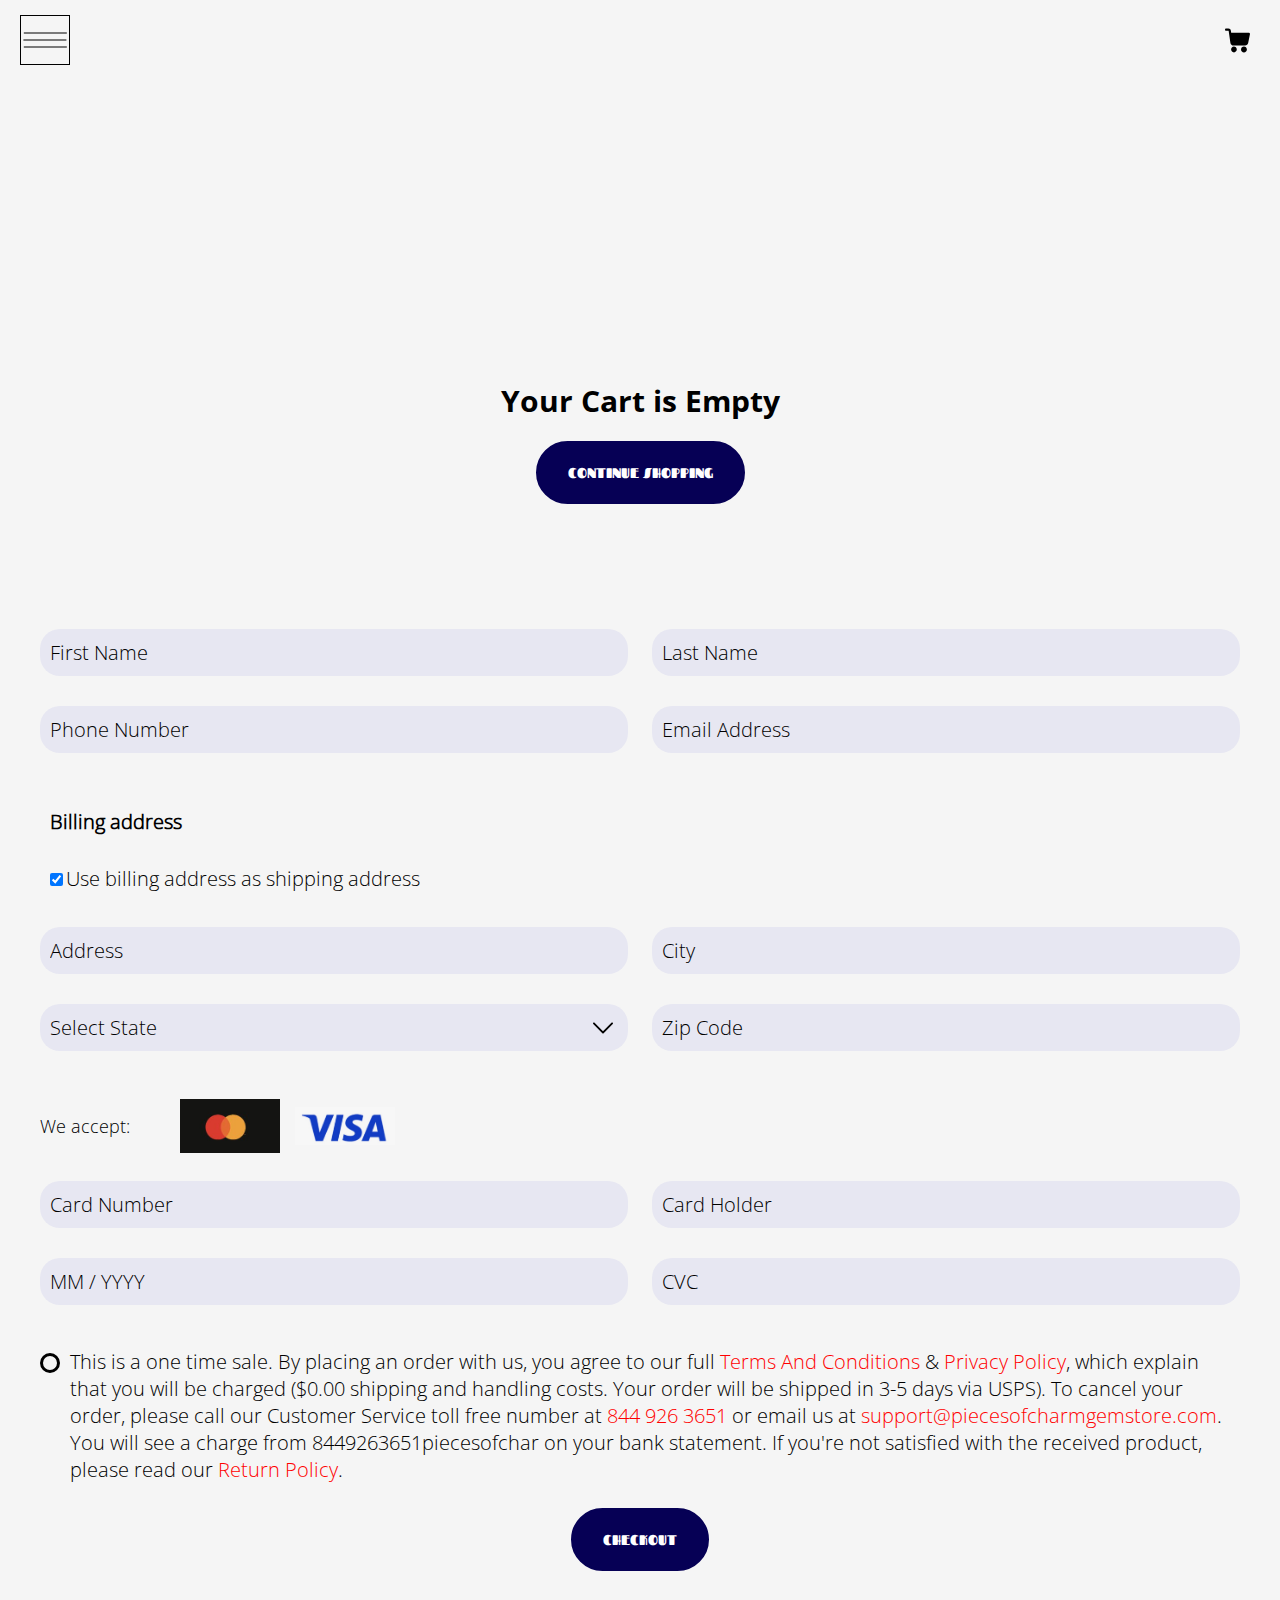
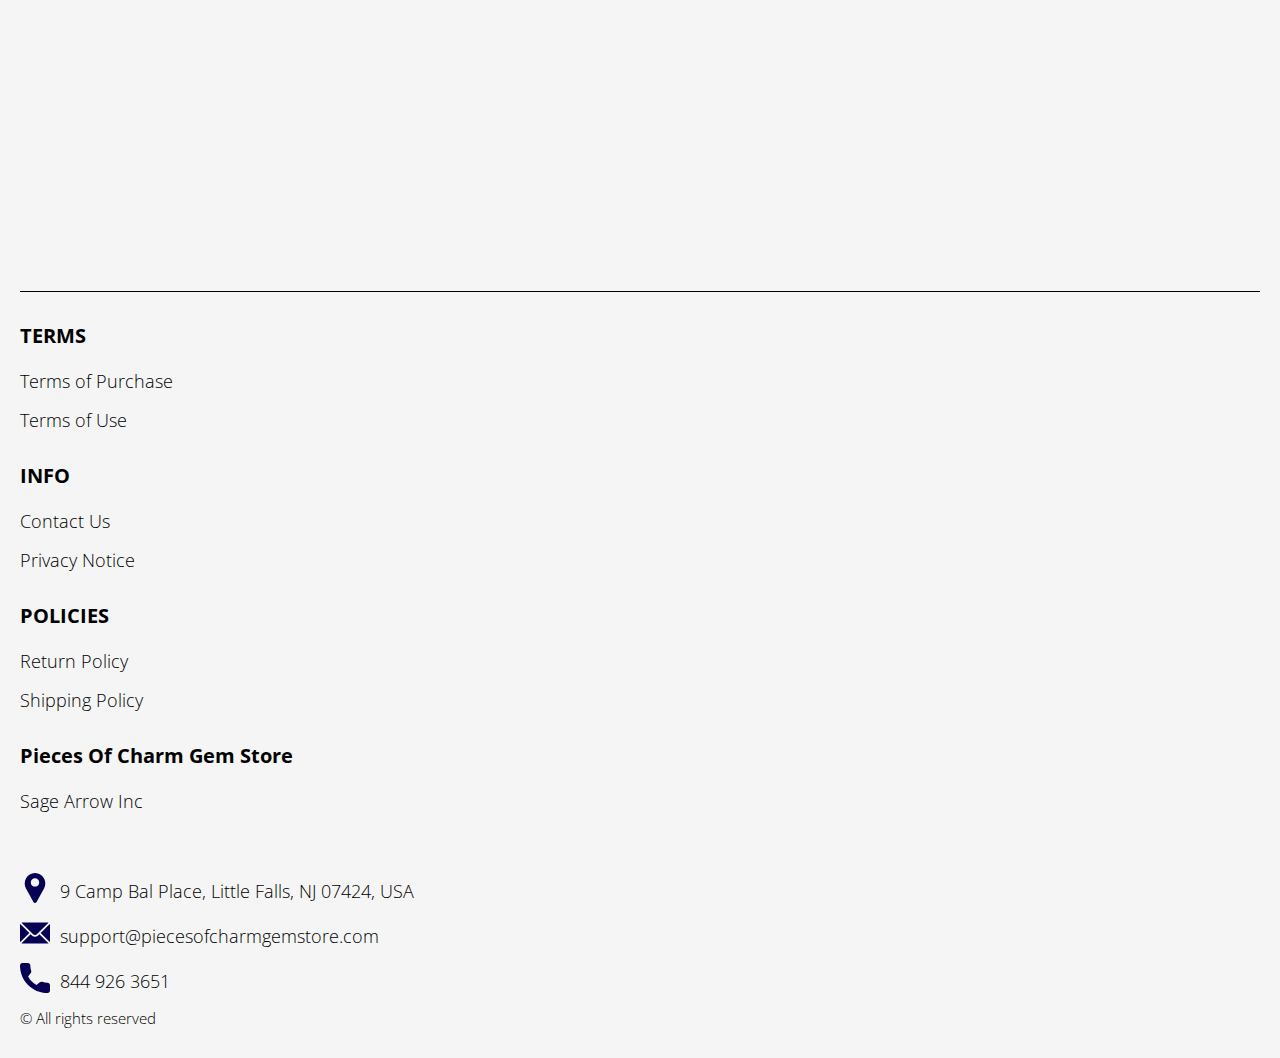
<file: shop.html>
<!DOCTYPE html>
<html lang="en">

<head>
  <meta charset="UTF-8" />
  <meta http-equiv="X-UA-Compatible" content="IE=edge" />
  <meta name="viewport" content="width=device-width, initial-scale=1.0" />
  <link rel="stylesheet" href="./css/style.css" />
  <title>Shop</title>
</head>

<body>




  <div class="wrapper">
    <div class="header__wrapper">
      <div class="container">
     
     
        <header class="header">
          <div class="header__top">
            <div class="header__btn-block">
              <button class="header__btn js_menu-btn">
                <span></span>
              </button>
            </div>

              <nav class="nav js_menu">
                <a href="./index.html" class="header__logo logo js_website-name"></a>
              
                <ul class="nav__list">
                  <li class="nav__item">
                    <a href="./contacts.html" class="nav__link">Contact Us</a>
                  </li>
                  <li class="nav__item">
                    <a href="./return.html" class="nav__link">Return Policy</a>
                  </li>
                  <li class="nav__item">
                    <a href="./purchase.html" class="nav__link">Terms of Purchase</a>
                  </li>
                  <li class="nav__item">
                    <a href="./privacy.html" class="nav__link">Privacy Notice</a>
                  </li>
                  <li class="nav__item">
                    <a href="./shipping.html" class="nav__link">Shipping Policy</a>
                  </li>
                  <li class="nav__item">
                    <a href="./use.html" class="nav__link">Terms of Use</a>
                  </li>
                </ul>
              </nav>
              <a href="./shop.html" class="cart__span-box">
                <svg xmlns="http://www.w3.org/2000/svg" xmlns:xlink="http://www.w3.org/1999/xlink" x="0px" y="0px"
	 viewBox="0 0 456.029 456.029" style="enable-background:new 0 0 456.029 456.029;" xml:space="preserve">
<g><g><path d="M345.6,338.862c-29.184,0-53.248,23.552-53.248,53.248c0,29.184,23.552,53.248,53.248,53.248
			c29.184,0,53.248-23.552,53.248-53.248C398.336,362.926,374.784,338.862,345.6,338.862z"/>
</g></g>
<g><g><path d="M439.296,84.91c-1.024,0-2.56-0.512-4.096-0.512H112.64l-5.12-34.304C104.448,27.566,84.992,10.67,61.952,10.67H20.48
			C9.216,10.67,0,19.886,0,31.15c0,11.264,9.216,20.48,20.48,20.48h41.472c2.56,0,4.608,2.048,5.12,4.608l31.744,216.064
			c4.096,27.136,27.648,47.616,55.296,47.616h212.992c26.624,0,49.664-18.944,55.296-45.056l33.28-166.4
			C457.728,97.71,450.56,86.958,439.296,84.91z"/>
</g></g>
<g><g><path d="M215.04,389.55c-1.024-28.16-24.576-50.688-52.736-50.688c-29.696,1.536-52.224,26.112-51.2,55.296
			c1.024,28.16,24.064,50.688,52.224,50.688h1.024C193.536,443.31,216.576,418.734,215.04,389.55z"/>
</g></g>
</svg> <span class="cart__span js_cart__span"></span>
              </a>
          </div>
        </header>
     
      </div>
    </div>

    <main class="main bg-main">
     

      <div class="white__wrapper ">
        <section class="products shop-products">
          <div class="container shop-container">
            <div class="sub-title__box">
              <div class="orders__block">
                <div class="js_empty-cart ">
                  <p class="sub-title">Your Cart is Empty</p>
                </div>
                <table class="orders__table js_product-table hidden">
                  <caption>
                    <h2 class="sub-title">Your orders</h2>
                  </caption>
                  <tbody>
                  <tr class="js_table-row">
                    <th class="orders__table-title">Name</th>
                    <th class="orders__table-title">Quantity</th>
                    <th class="orders__table-title">Unit Price</th>
                    <th class="orders__table-title">Shipping</th>
                    <th class="orders__table-title">Subtotal</th>
                    <th class="orders__table-title"></th>
                  </tr>
                  
                  <tr>
                    <td class="text">Total:</td>
                    <td class="text js_total-quantity">2</td>
                    <td class="text"></td>
                    <td class="text"></td>
                    <td class="orders__table-title js_total-price">$ 44.98</td>
                    <td></td>
                  </tr>
                  </tbody>
              </table>
                <a href="./index.html" class="btn orders__btn">Continue Shopping</a>
              </div>
            </div>
             <form action="php/handler.php" class="form js_form" method="POST" novalidate="">
              <input type="text" hidden="" name="action" id="action" value="checkout">
              <input type="text" hidden="" name="management" id="management" value="nxg">
              <input type="text" hidden="" name="country" value="US">
              <input type="text" hidden="" name="total" id="totalField" value="">
              <input type="text" hidden="" name="cart" id="cartField" value="">
              <div class="inputs-box">
              <label class="label js_label">
                <input type="text" class="input js_input" data-role="required" name="first_name" placeholder="First Name">
              </label>
        
              <label class="label js_label">
                <input type="text" class="input js_input" data-role="required" name="last_name" placeholder="Last Name">
              </label>
            </div>

            <div class="inputs-box">
              <label class="label js_label">
                <input type="number" class="input js_input js_input-limit" data-limit="10" data-role="phone" name="phone" placeholder="Phone Number">
              </label>
              
              <label class="label js_label">
                <input type="email" class="input js_input" data-role="email" name="email" placeholder="Email Address">
              </label>
              </div>
            

            <label class="form-check-label billing-label address-label">
              Billing address
            </label>

            <div class="form-check address-confirmation">
              <input class="form-check-input" type="checkbox" value="" id="toggleCheckbox" checked="" onchange="toggleAddress()">
              <label class="form-check-label confirm-label" for="flexCheckDefault">
                Use billing address as shipping address
              </label>
            </div>
            <style>
              .address-confirmation {
                margin: 3rem;
                margin-left: 1rem;
                text-align: left;
              }

              .confirm-label {
                font-size: 2rem;
              }

              .address-label {
                display: block;
                font-size: 2rem;
                margin: 3rem;
                margin-left: 1rem;
                text-align: left;
                font-weight: bold;
              }
            </style>

            <div class="inputs-box billing-address">
              <label class="label js_label">
                <input type="text" class="input js_input" data-role="address" name="address" placeholder="Address">
              </label>
              
              <label class="label js_label">
                <input type="text" class="input js_input" data-role="city" name="city" placeholder="City">
              </label>
              </div>
              <div class="inputs-box">
              <label class="label select-label js_label">
                <select name="state" class="select js_select js_input">
                  <option selected="" disabled="">Select State</option>
                  <option value="AL">Alabama</option>
                  <option value="AK">Alaska</option>
                  <option value="AZ">Arizona</option>
                  <option value="AR">Arkansas</option>
                  <option value="CA">California</option>
                  <option value="CO">Colorado</option>
                  <option value="CT">Connecticut</option>
                  <option value="DE">Delaware</option>
                  <option value="DC">District Of Columbia</option>
                  <option value="FL">Florida</option>
                  <option value="GA">Georgia</option>
                  <option value="HI">Hawaii</option>
                  <option value="ID">Idaho</option>
                  <option value="IL">Illinois</option>
                  <option value="IN">Indiana</option>
                  <option value="IA">Iowa</option>
                  <option value="KS">Kansas</option>
                  <option value="KY">Kentucky</option>
                  <option value="LA">Louisiana</option>
                  <option value="ME">Maine</option>
                  <option value="MD">Maryland</option>
                  <option value="MA">Massachusetts</option>
                  <option value="MI">Michigan</option>
                  <option value="MN">Minnesota</option>
                  <option value="MS">Mississippi</option>
                  <option value="MO">Missouri</option>
                  <option value="MT">Montana</option>
                  <option value="NE">Nebraska</option>
                  <option value="NV">Nevada</option>
                  <option value="NH">New Hampshire</option>
                  <option value="NJ">New Jersey</option>
                  <option value="NM">New Mexico</option>
                  <option value="NY">New York</option>
                  <option value="NC">North Carolina</option>
                  <option value="ND">North Dakota</option>
                  <option value="OH">Ohio</option>
                  <option value="OK">Oklahoma</option>
                  <option value="OR">Oregon</option>
                  <option value="PA">Pennsylvania</option>
                  <option value="RI">Rhode Island</option>
                  <option value="SC">South Carolina</option>
                  <option value="SD">South Dakota</option>
                  <option value="TN">Tennessee</option>
                  <option value="TX">Texas</option>
                  <option value="UT">Utah</option>
                  <option value="VT">Vermont</option>
                  <option value="VA">Virginia</option>
                  <option value="WA">Washington</option>
                  <option value="WV">West Virginia</option>
                  <option value="WI">Wisconsin</option>
                  <option value="WY">Wyoming</option>
                </select>
              </label>
              
              <label class="label js_label">
                <input type="number" class="input js_input js_input-limit" data-limit="5" data-role="zip" name="zip" placeholder="Zip Code">
              </label>
            </div>


            <label class="form-check-label shipping-label address-label" style="display: none;">
              Shipping address
            </label>

            <div class="inputs-box shipping-address js-shipping-address-unique" style="display: none;">
              <label class="label js_label">
                <input type="text" class="input js_input" data-role="address" name="address" placeholder="Address">
              </label>
              
              <label class="label js_label">
                <input type="text" class="input js_input" data-role="city" name="city" placeholder="City">
              </label>
              </div>
              <div class="inputs-box  shipping-address js-shipping-address-unique" style="display: none;">
              <label class="label select-label js_label">
                <select name="state" class="select js_select js_input">
                  <option selected="" disabled="">Select State</option>
                  <option value="AL">Alabama</option>
                  <option value="AK">Alaska</option>
                  <option value="AZ">Arizona</option>
                  <option value="AR">Arkansas</option>
                  <option value="CA">California</option>
                  <option value="CO">Colorado</option>
                  <option value="CT">Connecticut</option>
                  <option value="DE">Delaware</option>
                  <option value="DC">District Of Columbia</option>
                  <option value="FL">Florida</option>
                  <option value="GA">Georgia</option>
                  <option value="HI">Hawaii</option>
                  <option value="ID">Idaho</option>
                  <option value="IL">Illinois</option>
                  <option value="IN">Indiana</option>
                  <option value="IA">Iowa</option>
                  <option value="KS">Kansas</option>
                  <option value="KY">Kentucky</option>
                  <option value="LA">Louisiana</option>
                  <option value="ME">Maine</option>
                  <option value="MD">Maryland</option>
                  <option value="MA">Massachusetts</option>
                  <option value="MI">Michigan</option>
                  <option value="MN">Minnesota</option>
                  <option value="MS">Mississippi</option>
                  <option value="MO">Missouri</option>
                  <option value="MT">Montana</option>
                  <option value="NE">Nebraska</option>
                  <option value="NV">Nevada</option>
                  <option value="NH">New Hampshire</option>
                  <option value="NJ">New Jersey</option>
                  <option value="NM">New Mexico</option>
                  <option value="NY">New York</option>
                  <option value="NC">North Carolina</option>
                  <option value="ND">North Dakota</option>
                  <option value="OH">Ohio</option>
                  <option value="OK">Oklahoma</option>
                  <option value="OR">Oregon</option>
                  <option value="PA">Pennsylvania</option>
                  <option value="RI">Rhode Island</option>
                  <option value="SC">South Carolina</option>
                  <option value="SD">South Dakota</option>
                  <option value="TN">Tennessee</option>
                  <option value="TX">Texas</option>
                  <option value="UT">Utah</option>
                  <option value="VT">Vermont</option>
                  <option value="VA">Virginia</option>
                  <option value="WA">Washington</option>
                  <option value="WV">West Virginia</option>
                  <option value="WI">Wisconsin</option>
                  <option value="WY">Wyoming</option>
                </select>
              </label>
              
              <label class="label js_label">
                <input type="number" class="input js_input js_input-limit" data-limit="5" data-role="zip" name="zip" placeholder="Zip Code">
              </label>
            </div>

              <!-- <div class="inputs-box">
              <label class="label js_label">
                <input type="number" class="input js_input js_input-limit" data-limit="10" data-role="phone" name="phone" placeholder="Phone Number">
              </label>
              
              <label class="label js_label">
                <input type="email" class="input js_input" data-role="email" name="email" placeholder="Email Address">
              </label>
              </div> -->
              <div class="accept__box">
                <p class="text">We accept:</p>
                <ul class="accept__list">
                  <!-- <li class="accept__item">
                    <img src="./img/icons/discover.png" alt="" class="accept__img">
                  </li> -->
                  <li class="accept__item">
                    <img src="./img/icons/mastercard.png" alt="" class="accept__img">
                  </li>
                  <li class="accept__item">
                    <img src="./img/icons/visa.png" alt="" class="accept__img">
                  </li>
                </ul>
              </div>
              <div class="inputs-box">
              <label class="label js_label input__card-number js_card-number-input">
                <input type="number" class="input js_input js_input-limit" data-limit="16" data-role="card_number" name="card_number" placeholder="Card Number">
              </label>
              
              <label class="label js_label">
                <input type="text" class="input js_input" data-role="required" name="cc_name" placeholder="Card Holder">
              </label>
            </div>
            <div class="inputs-box">
              <label class="label js_label">
                <input type="text" class="input js_input js_input-limit" data-limit="7" data-role="expiration_dt" name="expiration_dt" placeholder="MM / YYYY">
              </label>


              <label class="label js_label">
                <input type="number" class="input js_input js_input-limit" data-limit="3" data-role="cvv" name="cvv" placeholder="CVC">
              </label>
            </div>

            <div>
              <input type="checkbox" class="input checkbox-input" id="checkbox">
              <label for="checkbox" class="label checkbox-label">
                This is a one time sale. By placing an order with us, you agree to our full <a href="./purchase.html" class="link">Terms And Conditions</a> &amp; 
                <a href="./privacy.html" class="link">Privacy Policy</a>, which explain that you will be charged  <span class="js_total-price"></span> 
                ($0.00 shipping and handling costs. Your order will be shipped in 3-5 days via USPS). To cancel your order, please call our Customer Service toll free number at 
                <a href="tel:844 570 0239" class="link js_website-phone">844 570 0239</a> or email us at <a href="mailto:support@SewingCraftHub.com" class="link js_website-email">support@SewingCraftHub.com</a>. You will see a charge from 
                <span class="js_website-desc">Sewing Craft Hub</span> on your bank statement. If you're not satisfied with the received product, please read our <a href="return.html" class="link">Return Policy</a>.
              </label>
            </div>
            
           
              <button type="submit" class="btn js_form-submit-btn">Checkout</button>
             
          </form>
        </section>
      </div>
    </main>

    <div class="footer__wrapper">
      <div class="container">
        <footer class="footer">
          <div class="footer__top">
            <div class="footer__top-block">
              <div class="footer__block">
                <p class="footer__title">Terms</p>
                <ul class="footer__list">
                  <li class="footer__item">
                    <a href="./purchase.html" class="footer__link">Terms of Purchase</a>
                   </li>
                   <li class="footer__item">
                     <a href="./use.html" class="footer__link">Terms of Use</a>
                    </li>
                </ul>
              </div>
              <div class="footer__block">
                <p class="footer__title">Info</p>
                <ul class="footer__list">
                  <li class="footer__item">
                    <a href="./contacts.html" class="footer__link">Contact Us</a>
                   </li>
                   <li class="footer__item">
                     <a href="./privacy.html" class="footer__link">Privacy Notice</a>
                    </li>
                 
               
                </ul>
              </div>
              <div class="footer__block">
                <p class="footer__title">Policies</p>
                <ul class="footer__list">
                  <li class="footer__item">
                    <a href="./return.html" class="footer__link">Return Policy</a>
                   </li>
                   <li class="footer__item">
                     <a href="./shipping.html" class="footer__link">Shipping Policy</a>
                    </li>
                </ul>
              </div>
              <div class="footer__block">
                <ul class="footer__list">
                  <li class="footer__item">
                    <a href="./index.html" class="footer__logo logo js_website-name"></a>
                   </li>
                   <li class="footer__item">
                    <p class="text text--mb js_website-corp"></p>
                    </li>
                </ul>
              </div>
            </div>
          
          </div>
          <div class="footer__bottom">
            <ul class="footer__list">
              <li class="footer__item">
                <svg class="footer__icon" enable-background="new 0 0 512 512" viewBox="0 0 512 512" xmlns="http://www.w3.org/2000/svg"><g><path d="m407.579 87.677c-31.073-53.624-86.265-86.385-147.64-87.637-2.62-.054-5.257-.054-7.878 0-61.374 1.252-116.566 34.013-147.64 87.637-31.762 54.812-32.631 120.652-2.325 176.123l126.963 232.387c.057.103.114.206.173.308 5.586 9.709 15.593 15.505 26.77 15.505 11.176 0 21.183-5.797 26.768-15.505.059-.102.116-.205.173-.308l126.963-232.387c30.304-55.471 29.435-121.311-2.327-176.123zm-151.579 144.323c-39.701 0-72-32.299-72-72s32.299-72 72-72 72 32.299 72 72-32.298 72-72 72z"/></g></svg>
                <span class="text js_website-address"></span>
                </li>
                <li class="footer__item">
                  <svg class="footer__icon" xmlns="http://www.w3.org/2000/svg" xmlns:xlink="http://www.w3.org/1999/xlink" x="0px" y="0px"
	 viewBox="0 0 512 512" style="enable-background:new 0 0 512 512;" xml:space="preserve">
<g><g>
		<path d="M507.49,101.721L352.211,256L507.49,410.279c2.807-5.867,4.51-12.353,4.51-19.279V121
			C512,114.073,510.297,107.588,507.49,101.721z"/>
</g></g>
<g><g>
		<path d="M467,76H45c-6.927,0-13.412,1.703-19.279,4.51l198.463,197.463c17.548,17.548,46.084,17.548,63.632,0L486.279,80.51
			C480.412,77.703,473.927,76,467,76z"/>
</g></g>
<g><g>
		<path d="M4.51,101.721C1.703,107.588,0,114.073,0,121v270c0,6.927,1.703,13.413,4.51,19.279L159.789,256L4.51,101.721z"/>
</g></g>
<g><g>
		<path d="M331,277.211l-21.973,21.973c-29.239,29.239-76.816,29.239-106.055,0L181,277.211L25.721,431.49
			C31.588,434.297,38.073,436,45,436h422c6.927,0,13.412-1.703,19.279-4.51L331,277.211z"/>
</g></g>
</svg>
                  <a href="" class="footer__link js_website-email"></a>
                </li>
                <li class="footer__item">
                  <svg class="footer__icon" xmlns="http://www.w3.org/2000/svg" xmlns:xlink="http://www.w3.org/1999/xlink" x="0px" y="0px"
	 viewBox="0 0 384 384" style="enable-background:new 0 0 384 384;" xml:space="preserve">
<g><g>
		<path d="M353.188,252.052c-23.51,0-46.594-3.677-68.469-10.906c-10.719-3.656-23.896-0.302-30.438,6.417l-43.177,32.594
			c-50.073-26.729-80.917-57.563-107.281-107.26l31.635-42.052c8.219-8.208,11.167-20.198,7.635-31.448
			c-7.26-21.99-10.948-45.063-10.948-68.583C132.146,13.823,118.323,0,101.333,0H30.813C13.823,0,0,13.823,0,30.813
			C0,225.563,158.438,384,353.188,384c16.99,0,30.813-13.823,30.813-30.813v-70.323C384,265.875,370.177,252.052,353.188,252.052z"
			/>
</g></g>
</svg>
                  <a href="" class="footer__link js_website-phone"></a>
                </li>
              </ul>
           
            <span class="footer__span">© All rights reserved</span>
          </div>
        </footer>
      </div>
    </div>
  </div>
 <script src="./js/jquery-3.7.1.js"></script>
  <script type='text/javascript' src='https://thebestproductmanager.com/products/prices-nxg-object'></script>
  <script type="module" src="./js/on-load.js"></script>
  <script type="module" src="./js/website-data.js"></script>
  <script>
        function toggleAddress() {
      var addressCheckbox = document.querySelector("#toggleCheckbox:checked")
    
      if(addressCheckbox == null){
          $(".shipping-label").css("display", "block")
          $(".shipping-address").css("display", "flex")
          $(".shipping-address .js_error-span").css("display", "none")
          $(".shipping-address").removeClass("js-invisible-shipping-address");
      } else {
        $(".shipping-label").css("display", "none")
        $(".shipping-address").css("display", "none")
        $(".shipping-address").addClass("js-invisible-shipping-address");
      }
    }

    toggleAddress()
    const menuBtn = document.querySelector('.js_menu-btn');
    const menu = document.querySelector('.js_menu');
    menuBtn.addEventListener('click', () => {
      menuBtn.classList.toggle('active');
      menu.classList.toggle('open-menu');
      document.body.classList.toggle('open-menu');
    })
  </script>
  <script type="module" src="./js/validation/cards.js"></script>
  <script type="module" src="./js/validation/creditcard.js"></script>
  <script type="module" src="./js/validation/validation.js"></script>
</body>

</html>
</file>
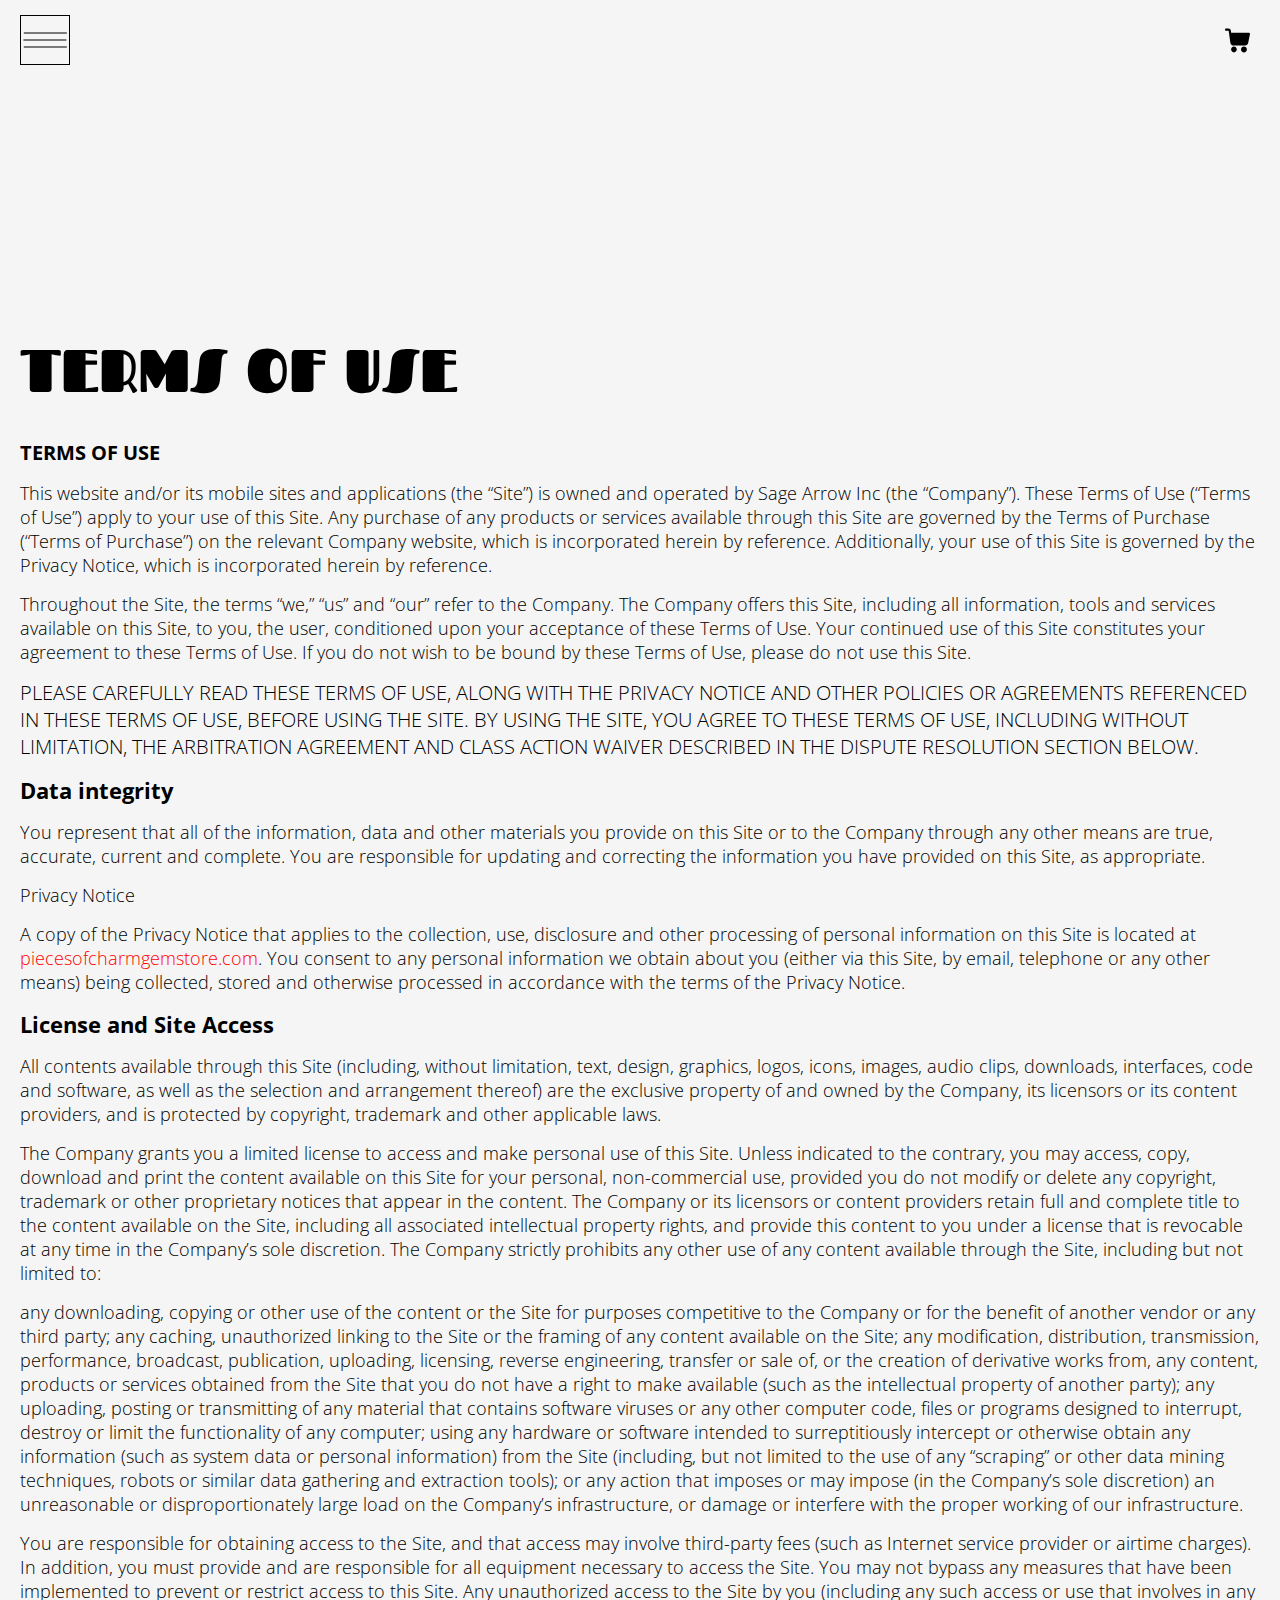
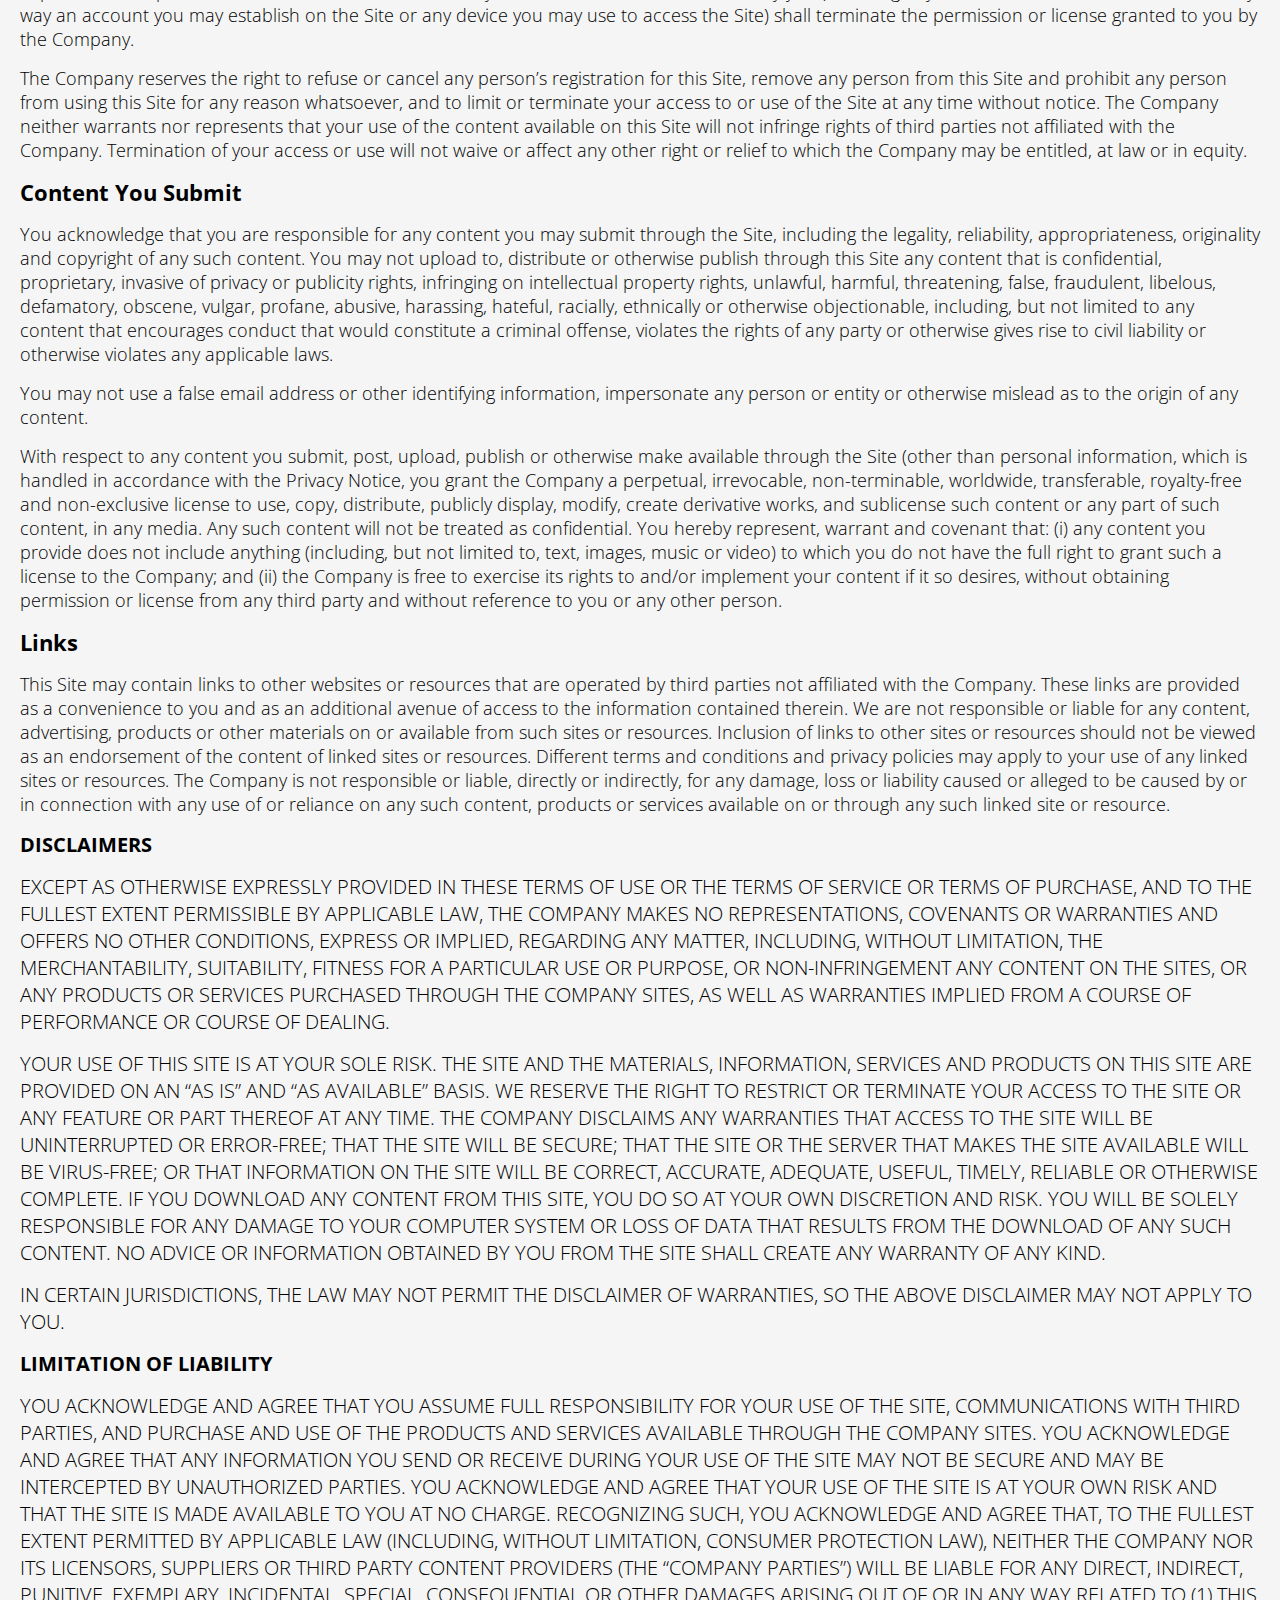
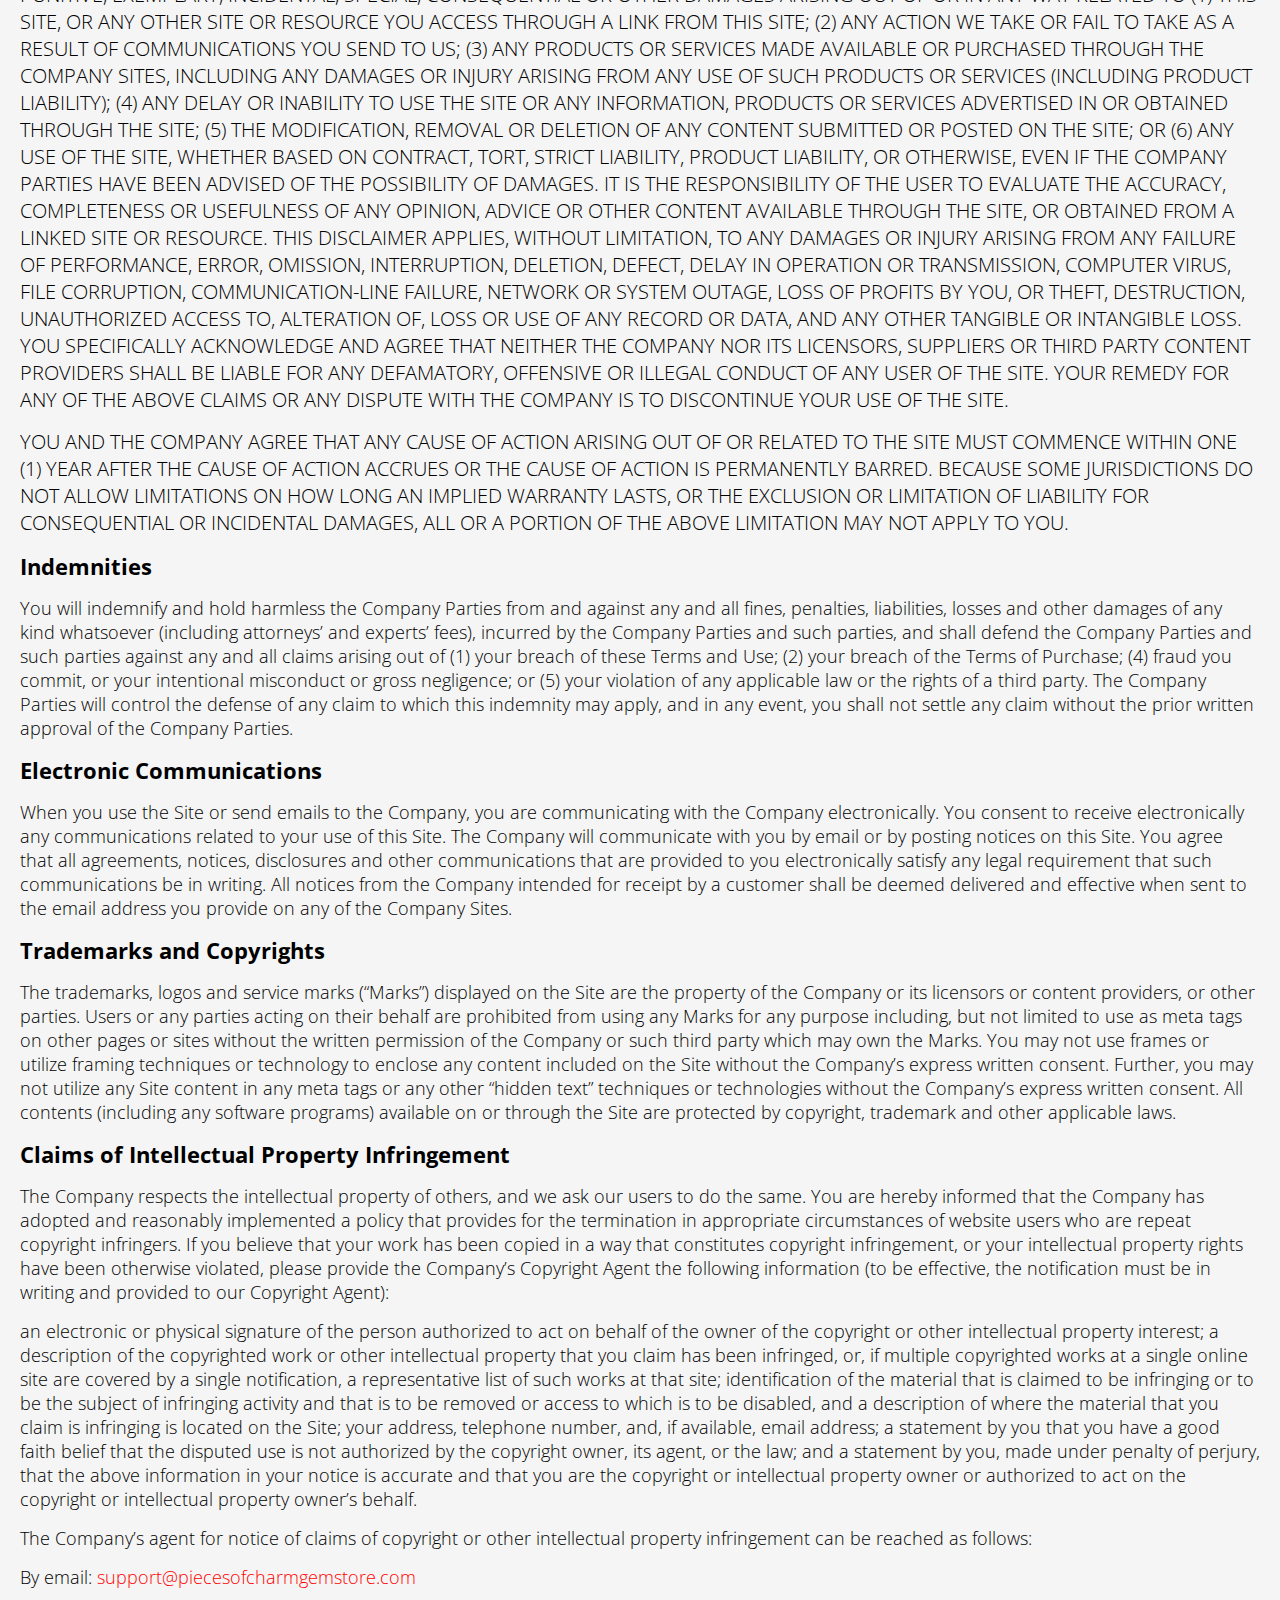
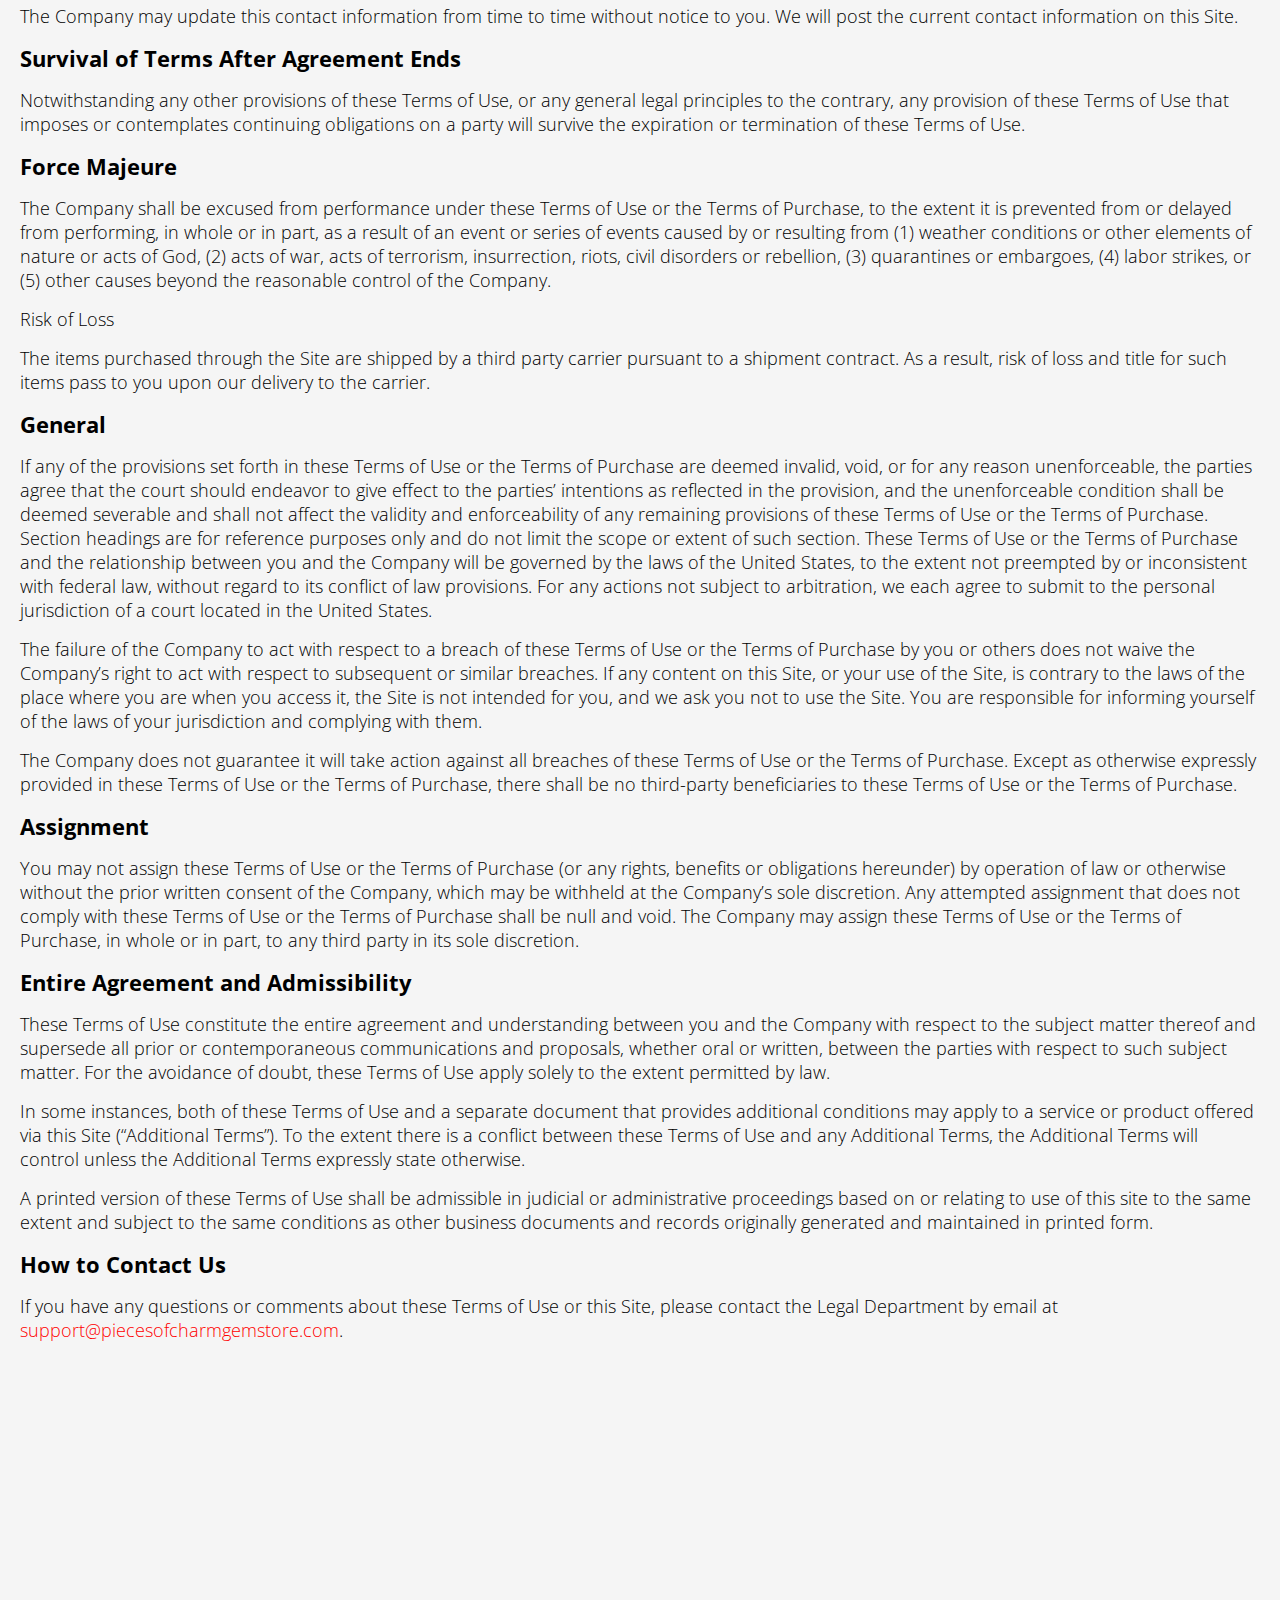
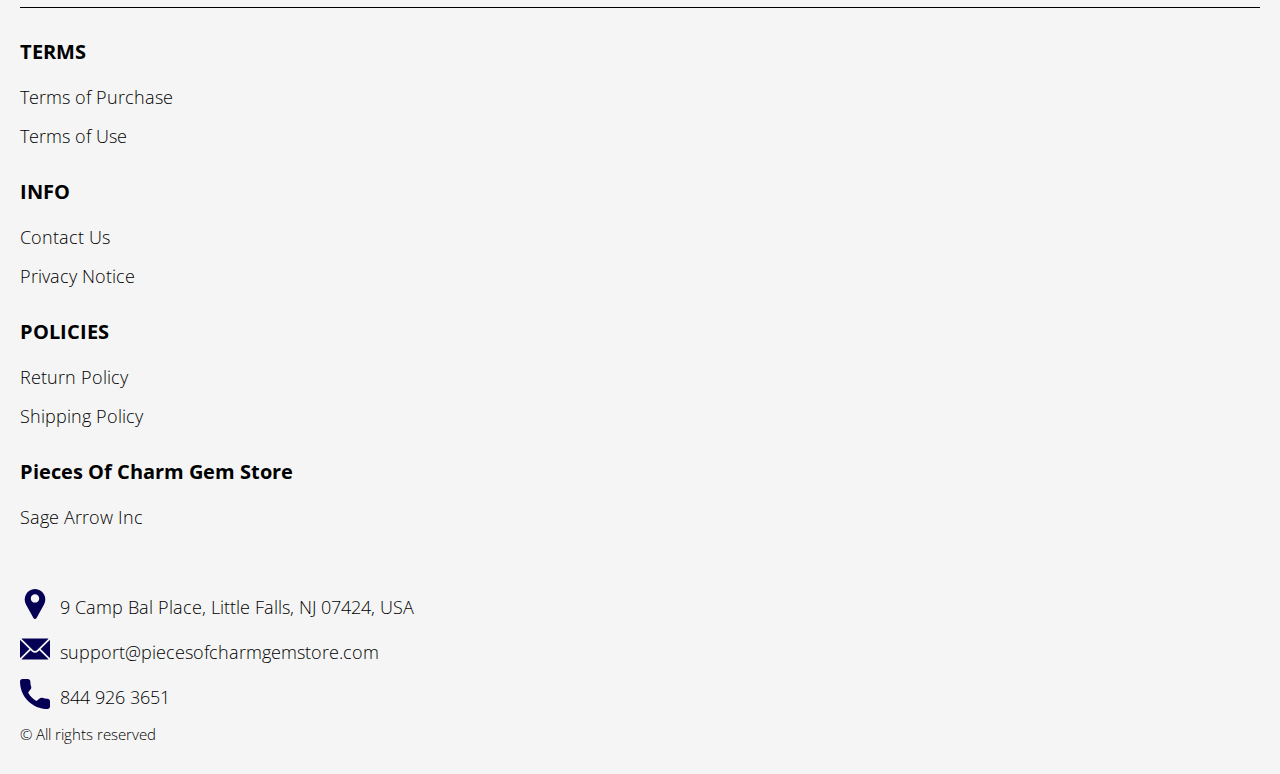
<file: use.html>
<!DOCTYPE html>
<html lang="en">

<head>
  <meta charset="UTF-8" />
  <meta http-equiv="X-UA-Compatible" content="IE=edge" />
  <meta name="viewport" content="width=device-width, initial-scale=1.0" />
  <link rel="stylesheet" href="./css/style.css" />
  <title>Shop</title>
</head>

<body>



  <div class="wrapper">
    <div class="header__wrapper">
      <div class="container">
     
     
        <header class="header">
          <div class="header__top">
            <div class="header__btn-block">
              <button class="header__btn js_menu-btn">
                <span></span>
              </button>
            </div>

              <nav class="nav js_menu">
                <a href="./index.html" class="header__logo logo js_website-name"></a>
              
                <ul class="nav__list">
                  <li class="nav__item">
                    <a href="./contacts.html" class="nav__link">Contact Us</a>
                  </li>
                  <li class="nav__item">
                    <a href="./return.html" class="nav__link">Return Policy</a>
                  </li>
                  <li class="nav__item">
                    <a href="./purchase.html" class="nav__link">Terms of Purchase</a>
                  </li>
                  <li class="nav__item">
                    <a href="./privacy.html" class="nav__link">Privacy Notice</a>
                  </li>
                  <li class="nav__item">
                    <a href="./shipping.html" class="nav__link">Shipping Policy</a>
                  </li>
                  <li class="nav__item">
                    <a href="./use.html" class="nav__link">Terms of Use</a>
                  </li>
                </ul>
              </nav>
              <a href="./shop.html" class="cart__span-box">
                <svg xmlns="http://www.w3.org/2000/svg" xmlns:xlink="http://www.w3.org/1999/xlink" x="0px" y="0px"
	 viewBox="0 0 456.029 456.029" style="enable-background:new 0 0 456.029 456.029;" xml:space="preserve">
<g><g><path d="M345.6,338.862c-29.184,0-53.248,23.552-53.248,53.248c0,29.184,23.552,53.248,53.248,53.248
			c29.184,0,53.248-23.552,53.248-53.248C398.336,362.926,374.784,338.862,345.6,338.862z"/>
</g></g>
<g><g><path d="M439.296,84.91c-1.024,0-2.56-0.512-4.096-0.512H112.64l-5.12-34.304C104.448,27.566,84.992,10.67,61.952,10.67H20.48
			C9.216,10.67,0,19.886,0,31.15c0,11.264,9.216,20.48,20.48,20.48h41.472c2.56,0,4.608,2.048,5.12,4.608l31.744,216.064
			c4.096,27.136,27.648,47.616,55.296,47.616h212.992c26.624,0,49.664-18.944,55.296-45.056l33.28-166.4
			C457.728,97.71,450.56,86.958,439.296,84.91z"/>
</g></g>
<g><g><path d="M215.04,389.55c-1.024-28.16-24.576-50.688-52.736-50.688c-29.696,1.536-52.224,26.112-51.2,55.296
			c1.024,28.16,24.064,50.688,52.224,50.688h1.024C193.536,443.31,216.576,418.734,215.04,389.55z"/>
</g></g>
</svg> <span class="cart__span js_cart__span"></span>
              </a>
          </div>
        </header>
     
      </div>
    </div>

    <main class="main bg-main">
      <div class="text-section__wrapper white__wrapper">
        <section class="text-section">
          <div class="container">
            <h1 class="title">TERMS OF USE</h1>
            <p class="text"><span class="bold up">TERMS OF USE </span> </p>
            <p class="text">This website and/or its mobile sites and applications (the “Site”) is owned and operated by <span class="js_website-corp"></span> (the “Company”). These Terms of Use (“Terms of Use”) apply to your use of this Site. Any purchase of any products or services available through this Site are governed by the Terms of Purchase (“Terms of Purchase”) on the relevant Company website, which is incorporated herein by reference. Additionally, your use of this Site is governed by the Privacy Notice, which is incorporated herein by reference.</p>
            <p class="text">Throughout the Site, the terms “we,” “us” and “our” refer to the Company. The Company offers this Site, including all information, tools and services available on this Site, to you, the user, conditioned upon your acceptance of these Terms of Use. Your continued use of this Site constitutes your agreement to these Terms of Use. If you do not wish to be bound by these Terms of Use, please do not use this Site.</p>
            <p class="text up">PLEASE CAREFULLY READ THESE TERMS OF USE, ALONG WITH THE PRIVACY NOTICE AND OTHER POLICIES OR AGREEMENTS REFERENCED IN THESE TERMS OF USE, BEFORE USING THE SITE. BY USING THE SITE, YOU AGREE TO THESE TERMS OF USE, INCLUDING WITHOUT LIMITATION, THE ARBITRATION AGREEMENT AND CLASS ACTION WAIVER DESCRIBED IN THE DISPUTE RESOLUTION SECTION BELOW.</p>
            <p class="text bold">Data integrity</p>
            <p class="text">You represent that all of the information, data and other materials you provide on this Site or to the Company through any other means are true, accurate, current and complete. You are responsible for updating and correcting the information you have provided on this Site, as appropriate.</p>
            <p class="text">Privacy Notice</p>
            <p class="text">A copy of the Privacy Notice that applies to the collection, use, disclosure and other processing of personal information on this Site is located at <a href="" class="link js_website-url"></a>. You consent to any personal information we obtain about you (either via this Site, by email, telephone or any other means) being collected, stored and otherwise processed in accordance with the terms of the Privacy Notice.</p>
            <p class="text bold">License and Site Access</p>
            <p class="text">All contents available through this Site (including, without limitation, text, design, graphics, logos, icons, images, audio clips, downloads, interfaces, code and software, as well as the selection and arrangement thereof) are the exclusive property of and owned by the Company, its licensors or its content providers, and is protected by copyright, trademark and other applicable laws.</p>
            <p class="text">The Company grants you a limited license to access and make personal use of this Site. Unless indicated to the contrary, you may access, copy, download and print the content available on this Site for your personal, non-commercial use, provided you do not modify or delete any copyright, trademark or other proprietary notices that appear in the content. The Company or its licensors or content providers retain full and complete title to the content available on the Site, including all associated intellectual property rights, and provide this content to you under a license that is revocable at any time in the Company’s sole discretion. The Company strictly prohibits any other use of any content available through the Site, including but not limited to:</p>
            <p class="text">any downloading, copying or other use of the content or the Site for purposes competitive to the Company or for the benefit of another vendor or any third party;
               any caching, unauthorized linking to the Site or the framing of any content available on the Site;
               any modification, distribution, transmission, performance, broadcast, publication, uploading, licensing, reverse engineering, transfer or sale of, or the creation of derivative works from, any content, products or services obtained from the Site that you do not have a right to make available (such as the intellectual property of another party);
               any uploading, posting or transmitting of any material that contains software viruses or any other computer code, files or programs designed to interrupt, destroy or limit the functionality of any computer;
               using any hardware or software intended to surreptitiously intercept or otherwise obtain any information (such as system data or personal information) from the Site (including, but not limited to the use of any “scraping” or other data mining techniques, robots or similar data gathering and extraction tools); or
               any action that imposes or may impose (in the Company’s sole discretion) an unreasonable or disproportionately large load on the Company’s infrastructure, or damage or interfere with the proper working of our infrastructure.</p>
            <p class="text">You are responsible for obtaining access to the Site, and that access may involve third-party fees (such as Internet service provider or airtime charges). In addition, you must provide and are responsible for all equipment necessary to access the Site. You may not bypass any measures that have been implemented to prevent or restrict access to this Site. Any unauthorized access to the Site by you (including any such access or use that involves in any way an account you may establish on the Site or any device you may use to access the Site) shall terminate the permission or license granted to you by the Company.</p>
            <p class="text">The Company reserves the right to refuse or cancel any person’s registration for this Site, remove any person from this Site and prohibit any person from using this Site for any reason whatsoever, and to limit or terminate your access to or use of the Site at any time without notice. The Company neither warrants nor represents that your use of the content available on this Site will not infringe rights of third parties not affiliated with the Company. Termination of your access or use will not waive or affect any other right or relief to which the Company may be entitled, at law or in equity.</p>
            <p class="text bold">Content You Submit</p>
            <p class="text">You acknowledge that you are responsible for any content you may submit through the Site, including the legality, reliability, appropriateness, originality and copyright of any such content. You may not upload to, distribute or otherwise publish through this Site any content that is confidential, proprietary, invasive of privacy or publicity rights, infringing on intellectual property rights, unlawful, harmful, threatening, false, fraudulent, libelous, defamatory, obscene, vulgar, profane, abusive, harassing, hateful, racially, ethnically or otherwise objectionable, including, but not limited to any content that encourages conduct that would constitute a criminal offense, violates the rights of any party or otherwise gives rise to civil liability or otherwise violates any applicable laws.</p>
            <p class="text">You may not use a false email address or other identifying information, impersonate any person or entity or otherwise mislead as to the origin of any content.</p>
            <p class="text">With respect to any content you submit, post, upload, publish or otherwise make available through the Site (other than personal information, which is handled in accordance with the Privacy Notice, you grant the Company a perpetual, irrevocable, non-terminable, worldwide, transferable, royalty-free and non-exclusive license to use, copy, distribute, publicly display, modify, create derivative works, and sublicense such content or any part of such content, in any media. Any such content will not be treated as confidential. You hereby represent, warrant and covenant that: (i) any content you provide does not include anything (including, but not limited to, text, images, music or video) to which you do not have the full right to grant such a license to the Company; and (ii) the Company is free to exercise its rights to and/or implement your content if it so desires, without obtaining permission or license from any third party and without reference to you or any other person.</p>
            <p class="text bold">Links</p>
            <p class="text">This Site may contain links to other websites or resources that are operated by third parties not affiliated with the Company. These links are provided as a convenience to you and as an additional avenue of access to the information contained therein. We are not responsible or liable for any content, advertising, products or other materials on or available from such sites or resources. Inclusion of links to other sites or resources should not be viewed as an endorsement of the content of linked sites or resources. Different terms and conditions and privacy policies may apply to your use of any linked sites or resources. The Company is not responsible or liable, directly or indirectly, for any damage, loss or liability caused or alleged to be caused by or in connection with any use of or reliance on any such content, products or services available on or through any such linked site or resource.</p>
            <p class="text bold up">DISCLAIMERS</p>
            <p class="text up">EXCEPT AS OTHERWISE EXPRESSLY PROVIDED IN THESE TERMS OF USE OR THE TERMS OF SERVICE OR TERMS OF PURCHASE, AND TO THE FULLEST EXTENT PERMISSIBLE BY APPLICABLE LAW, THE COMPANY MAKES NO REPRESENTATIONS, COVENANTS OR WARRANTIES AND OFFERS NO OTHER CONDITIONS, EXPRESS OR IMPLIED, REGARDING ANY MATTER, INCLUDING, WITHOUT LIMITATION, THE MERCHANTABILITY, SUITABILITY, FITNESS FOR A PARTICULAR USE OR PURPOSE, OR NON-INFRINGEMENT ANY CONTENT ON THE SITES, OR ANY PRODUCTS OR SERVICES PURCHASED THROUGH THE COMPANY SITES, AS WELL AS WARRANTIES IMPLIED FROM A COURSE OF PERFORMANCE OR COURSE OF DEALING.</p>
            <p class="text up">YOUR USE OF THIS SITE IS AT YOUR SOLE RISK. THE SITE AND THE MATERIALS, INFORMATION, SERVICES AND PRODUCTS ON THIS SITE ARE PROVIDED ON AN “AS IS” AND “AS AVAILABLE” BASIS. WE RESERVE THE RIGHT TO RESTRICT OR TERMINATE YOUR ACCESS TO THE SITE OR ANY FEATURE OR PART THEREOF AT ANY TIME. THE COMPANY DISCLAIMS ANY WARRANTIES THAT ACCESS TO THE SITE WILL BE UNINTERRUPTED OR ERROR-FREE; THAT THE SITE WILL BE SECURE; THAT THE SITE OR THE SERVER THAT MAKES THE SITE AVAILABLE WILL BE VIRUS-FREE; OR THAT INFORMATION ON THE SITE WILL BE CORRECT, ACCURATE, ADEQUATE, USEFUL, TIMELY, RELIABLE OR OTHERWISE COMPLETE. IF YOU DOWNLOAD ANY CONTENT FROM THIS SITE, YOU DO SO AT YOUR OWN DISCRETION AND RISK. YOU WILL BE SOLELY RESPONSIBLE FOR ANY DAMAGE TO YOUR COMPUTER SYSTEM OR LOSS OF DATA THAT RESULTS FROM THE DOWNLOAD OF ANY SUCH CONTENT. NO ADVICE OR INFORMATION OBTAINED BY YOU FROM THE SITE SHALL CREATE ANY WARRANTY OF ANY KIND.</p>
            <p class="text up">IN CERTAIN JURISDICTIONS, THE LAW MAY NOT PERMIT THE DISCLAIMER OF WARRANTIES, SO THE ABOVE DISCLAIMER MAY NOT APPLY TO YOU.</p>
            <p class="text up bold">LIMITATION OF LIABILITY</p>
            <p class="text up">YOU ACKNOWLEDGE AND AGREE THAT YOU ASSUME FULL RESPONSIBILITY FOR YOUR USE OF THE SITE, COMMUNICATIONS WITH THIRD PARTIES, AND PURCHASE AND USE OF THE PRODUCTS AND SERVICES AVAILABLE THROUGH THE COMPANY SITES. YOU ACKNOWLEDGE AND AGREE THAT ANY INFORMATION YOU SEND OR RECEIVE DURING YOUR USE OF THE SITE MAY NOT BE SECURE AND MAY BE INTERCEPTED BY UNAUTHORIZED PARTIES. YOU ACKNOWLEDGE AND AGREE THAT YOUR USE OF THE SITE IS AT YOUR OWN RISK AND THAT THE SITE IS MADE AVAILABLE TO YOU AT NO CHARGE. RECOGNIZING SUCH, YOU ACKNOWLEDGE AND AGREE THAT, TO THE FULLEST EXTENT PERMITTED BY APPLICABLE LAW (INCLUDING, WITHOUT LIMITATION, CONSUMER PROTECTION LAW), NEITHER THE COMPANY NOR ITS LICENSORS, SUPPLIERS OR THIRD PARTY CONTENT PROVIDERS (THE “COMPANY PARTIES”) WILL BE LIABLE FOR ANY DIRECT, INDIRECT, PUNITIVE, EXEMPLARY, INCIDENTAL, SPECIAL, CONSEQUENTIAL OR OTHER DAMAGES ARISING OUT OF OR IN ANY WAY RELATED TO (1) THIS SITE, OR ANY OTHER SITE OR RESOURCE YOU ACCESS THROUGH A LINK FROM THIS SITE; (2) ANY ACTION WE TAKE OR FAIL TO TAKE AS A RESULT OF COMMUNICATIONS YOU SEND TO US; (3) ANY PRODUCTS OR SERVICES MADE AVAILABLE OR PURCHASED THROUGH THE COMPANY SITES, INCLUDING ANY DAMAGES OR INJURY ARISING FROM ANY USE OF SUCH PRODUCTS OR SERVICES (INCLUDING PRODUCT LIABILITY); (4) ANY DELAY OR INABILITY TO USE THE SITE OR ANY INFORMATION, PRODUCTS OR SERVICES ADVERTISED IN OR OBTAINED THROUGH THE SITE; (5) THE MODIFICATION, REMOVAL OR DELETION OF ANY CONTENT SUBMITTED OR POSTED ON THE SITE; OR (6) ANY USE OF THE SITE, WHETHER BASED ON CONTRACT, TORT, STRICT LIABILITY, PRODUCT LIABILITY, OR OTHERWISE, EVEN IF THE COMPANY PARTIES HAVE BEEN ADVISED OF THE POSSIBILITY OF DAMAGES. IT IS THE RESPONSIBILITY OF THE USER TO EVALUATE THE ACCURACY, COMPLETENESS OR USEFULNESS OF ANY OPINION, ADVICE OR OTHER CONTENT AVAILABLE THROUGH THE SITE, OR OBTAINED FROM A LINKED SITE OR RESOURCE. THIS DISCLAIMER APPLIES, WITHOUT LIMITATION, TO ANY DAMAGES OR INJURY ARISING FROM ANY FAILURE OF PERFORMANCE, ERROR, OMISSION, INTERRUPTION, DELETION, DEFECT, DELAY IN OPERATION OR TRANSMISSION, COMPUTER VIRUS, FILE CORRUPTION, COMMUNICATION-LINE FAILURE, NETWORK OR SYSTEM OUTAGE, LOSS OF PROFITS BY YOU, OR THEFT, DESTRUCTION, UNAUTHORIZED ACCESS TO, ALTERATION OF, LOSS OR USE OF ANY RECORD OR DATA, AND ANY OTHER TANGIBLE OR INTANGIBLE LOSS. YOU SPECIFICALLY ACKNOWLEDGE AND AGREE THAT NEITHER THE COMPANY NOR ITS LICENSORS, SUPPLIERS OR THIRD PARTY CONTENT PROVIDERS SHALL BE LIABLE FOR ANY DEFAMATORY, OFFENSIVE OR ILLEGAL CONDUCT OF ANY USER OF THE SITE. YOUR REMEDY FOR ANY OF THE ABOVE CLAIMS OR ANY DISPUTE WITH THE COMPANY IS TO DISCONTINUE YOUR USE OF THE SITE.</p>
            <p class="text up">YOU AND THE COMPANY AGREE THAT ANY CAUSE OF ACTION ARISING OUT OF OR RELATED TO THE SITE MUST COMMENCE WITHIN ONE (1) YEAR AFTER THE CAUSE OF ACTION ACCRUES OR THE CAUSE OF ACTION IS PERMANENTLY BARRED. BECAUSE SOME JURISDICTIONS DO NOT ALLOW LIMITATIONS ON HOW LONG AN IMPLIED WARRANTY LASTS, OR THE EXCLUSION OR LIMITATION OF LIABILITY FOR CONSEQUENTIAL OR INCIDENTAL DAMAGES, ALL OR A PORTION OF THE ABOVE LIMITATION MAY NOT APPLY TO YOU.</p>
            <p class="text bold">Indemnities</p>
            <p class="text">You will indemnify and hold harmless the Company Parties from and against any and all fines, penalties, liabilities, losses and other damages of any kind whatsoever (including attorneys’ and experts’ fees), incurred by the Company Parties and such parties, and shall defend the Company Parties and such parties against any and all claims arising out of (1) your breach of these Terms and Use; (2) your breach of the Terms of Purchase; (4) fraud you commit, or your intentional misconduct or gross negligence; or (5) your violation of any applicable law or the rights of a third party. The Company Parties will control the defense of any claim to which this indemnity may apply, and in any event, you shall not settle any claim without the prior written approval of the Company Parties.</p>
            <p class="text bold">Electronic Communications</p>
            <p class="text">When you use the Site or send emails to the Company, you are communicating with the Company electronically. You consent to receive electronically any communications related to your use of this Site. The Company will communicate with you by email or by posting notices on this Site. You agree that all agreements, notices, disclosures and other communications that are provided to you electronically satisfy any legal requirement that such communications be in writing. All notices from the Company intended for receipt by a customer shall be deemed delivered and effective when sent to the email address you provide on any of the Company Sites.</p>
          <p class="text bold">Trademarks and Copyrights</p>
            <p class="text">The trademarks, logos and service marks (“Marks”) displayed on the Site are the property of the Company or its licensors or content providers, or other parties. Users or any parties acting on their behalf are prohibited from using any Marks for any purpose including, but not limited to use as meta tags on other pages or sites without the written permission of the Company or such third party which may own the Marks. You may not use frames or utilize framing techniques or technology to enclose any content included on the Site without the Company’s express written consent. Further, you may not utilize any Site content in any meta tags or any other “hidden text” techniques or technologies without the Company’s express written consent. All contents (including any software programs) available on or through the Site are protected by copyright, trademark and other applicable laws.</p>
            <p class="text bold">Claims of Intellectual Property Infringement</p>
            <p class="text">The Company respects the intellectual property of others, and we ask our users to do the same. You are hereby informed that the Company has adopted and reasonably implemented a policy that provides for the termination in appropriate circumstances of website users who are repeat copyright infringers. If you believe that your work has been copied in a way that constitutes copyright infringement, or your intellectual property rights have been otherwise violated, please provide the Company’s Copyright Agent the following information (to be effective, the notification must be in writing and provided to our Copyright Agent):</p>
            <p class="text">an electronic or physical signature of the person authorized to act on behalf of the owner of the copyright or other intellectual property interest;
               a description of the copyrighted work or other intellectual property that you claim has been infringed, or, if multiple copyrighted works at a single online site are covered by a single notification, a representative list of such works at that site;
               identification of the material that is claimed to be infringing or to be the subject of infringing activity and that is to be removed or access to which is to be disabled, and a description of where the material that you claim is infringing is located on the Site;
               your address, telephone number, and, if available, email address;
               a statement by you that you have a good faith belief that the disputed use is not authorized by the copyright owner, its agent, or the law; and
               a statement by you, made under penalty of perjury, that the above information in your notice is accurate and that you are the copyright or intellectual property owner or authorized to act on the copyright or intellectual property owner’s behalf.</p>
            <p class="text">The Company’s agent for notice of claims of copyright or other intellectual property infringement can be reached as follows:</p>
            <p class="text">By email: <a href="" class="link js_website-email"></a></p>
            <p class="text">The Company may update this contact information from time to time without notice to you. We will post the current contact information on this Site.</p>
            <p class="text bold">Survival of Terms After Agreement Ends</p>
            <p class="text">Notwithstanding any other provisions of these Terms of Use, or any general legal principles to the contrary, any provision of these Terms of Use that imposes or contemplates continuing obligations on a party will survive the expiration or termination of these Terms of Use.</p>
            <p class="text bold">Force Majeure</p>
            <p class="text">The Company shall be excused from performance under these Terms of Use or the Terms of Purchase, to the extent it is prevented from or delayed from performing, in whole or in part, as a result of an event or series of events caused by or resulting from (1) weather conditions or other elements of nature or acts of God, (2) acts of war, acts of terrorism, insurrection, riots, civil disorders or rebellion, (3) quarantines or embargoes, (4) labor strikes, or (5) other causes beyond the reasonable control of the Company.</p>
            <p class="text">Risk of Loss</p>
            <p class="text">The items purchased through the Site are shipped by a third party carrier pursuant to a shipment contract. As a result, risk of loss and title for such items pass to you upon our delivery to the carrier.</p>
            <p class="text bold">General</p>
            <p class="text">If any of the provisions set forth in these Terms of Use or the Terms of Purchase are deemed invalid, void, or for any reason unenforceable, the parties agree that the court should endeavor to give effect to the parties’ intentions as reflected in the provision, and the unenforceable condition shall be deemed severable and shall not affect the validity and enforceability of any remaining provisions of these Terms of Use or the Terms of Purchase. Section headings are for reference purposes only and do not limit the scope or extent of such section. These Terms of Use or the Terms of Purchase and the relationship between you and the Company will be governed by the laws of the United States, to the extent not preempted by or inconsistent with federal law, without regard to its conflict of law provisions. For any actions not subject to arbitration, we each agree to submit to the personal jurisdiction of a court located in the United States.</p>
            <p class="text">The failure of the Company to act with respect to a breach of these Terms of Use or the Terms of Purchase by you or others does not waive the Company’s right to act with respect to subsequent or similar breaches. If any content on this Site, or your use of the Site, is contrary to the laws of the place where you are when you access it, the Site is not intended for you, and we ask you not to use the Site. You are responsible for informing yourself of the laws of your jurisdiction and complying with them.</p>
            <p class="text">The Company does not guarantee it will take action against all breaches of these Terms of Use or the Terms of Purchase. Except as otherwise expressly provided in these Terms of Use or the Terms of Purchase, there shall be no third-party beneficiaries to these Terms of Use or the Terms of Purchase.</p>
           <p class="text bold">Assignment</p>
            <p class="text">You may not assign these Terms of Use or the Terms of Purchase (or any rights, benefits or obligations hereunder) by operation of law or otherwise without the prior written consent of the Company, which may be withheld at the Company’s sole discretion. Any attempted assignment that does not comply with these Terms of Use or the Terms of Purchase shall be null and void. The Company may assign these Terms of Use or the Terms of Purchase, in whole or in part, to any third party in its sole discretion.</p>
            <p class="text bold">Entire Agreement and Admissibility</p>
            <p class="text">These Terms of Use constitute the entire agreement and understanding between you and the Company with respect to the subject matter thereof and supersede all prior or contemporaneous communications and proposals, whether oral or written, between the parties with respect to such subject matter. For the avoidance of doubt, these Terms of Use apply solely to the extent permitted by law.</p>
            <p class="text">In some instances, both of these Terms of Use and a separate document that provides additional conditions may apply to a service or product offered via this Site (“Additional Terms”). To the extent there is a conflict between these Terms of Use and any Additional Terms, the Additional Terms will control unless the Additional Terms expressly state otherwise.</p>
            <p class="text">A printed version of these Terms of Use shall be admissible in judicial or administrative proceedings based on or relating to use of this site to the same extent and subject to the same conditions as other business documents and records originally generated and maintained in printed form.</p>
            <p class="text bold">How to Contact Us</p>
            <p class="text">If you have any questions or comments about these Terms of Use or this Site, please contact the Legal Department by email at <a href="" class="text link js_website-email"></a>.</p>
        </div>
        </section>
    </div>
    </main>

    <div class="footer__wrapper">
      <div class="container">
        <footer class="footer">
          <div class="footer__top">
            <div class="footer__top-block">
              <div class="footer__block">
                <p class="footer__title">Terms</p>
                <ul class="footer__list">
                  <li class="footer__item">
                    <a href="./purchase.html" class="footer__link">Terms of Purchase</a>
                   </li>
                   <li class="footer__item">
                     <a href="./use.html" class="footer__link">Terms of Use</a>
                    </li>
                </ul>
              </div>
              <div class="footer__block">
                <p class="footer__title">Info</p>
                <ul class="footer__list">
                  <li class="footer__item">
                    <a href="./contacts.html" class="footer__link">Contact Us</a>
                   </li>
                   <li class="footer__item">
                     <a href="./privacy.html" class="footer__link">Privacy Notice</a>
                    </li>
                
               
                </ul>
              </div>
              <div class="footer__block">
                <p class="footer__title">Policies</p>
                <ul class="footer__list">
                  <li class="footer__item">
                    <a href="./return.html" class="footer__link">Return Policy</a>
                   </li>
                   <li class="footer__item">
                     <a href="./shipping.html" class="footer__link">Shipping Policy</a>
                    </li>
                </ul>
              </div>
              <div class="footer__block">
                <ul class="footer__list">
                  <li class="footer__item">
                    <a href="./index.html" class="footer__logo logo js_website-name"></a>
                   </li>
                   <li class="footer__item">
                    <p class="text text--mb js_website-corp"></p>
                    </li>
                </ul>
              </div>
            </div>
          
          </div>
          <div class="footer__bottom">
            <ul class="footer__list">
              <li class="footer__item">
                <svg class="footer__icon" enable-background="new 0 0 512 512" viewBox="0 0 512 512" xmlns="http://www.w3.org/2000/svg"><g><path d="m407.579 87.677c-31.073-53.624-86.265-86.385-147.64-87.637-2.62-.054-5.257-.054-7.878 0-61.374 1.252-116.566 34.013-147.64 87.637-31.762 54.812-32.631 120.652-2.325 176.123l126.963 232.387c.057.103.114.206.173.308 5.586 9.709 15.593 15.505 26.77 15.505 11.176 0 21.183-5.797 26.768-15.505.059-.102.116-.205.173-.308l126.963-232.387c30.304-55.471 29.435-121.311-2.327-176.123zm-151.579 144.323c-39.701 0-72-32.299-72-72s32.299-72 72-72 72 32.299 72 72-32.298 72-72 72z"/></g></svg>
                <span class="text js_website-address"></span>
                </li>
                <li class="footer__item">
                  <svg class="footer__icon" xmlns="http://www.w3.org/2000/svg" xmlns:xlink="http://www.w3.org/1999/xlink" x="0px" y="0px"
	 viewBox="0 0 512 512" style="enable-background:new 0 0 512 512;" xml:space="preserve">
<g><g>
		<path d="M507.49,101.721L352.211,256L507.49,410.279c2.807-5.867,4.51-12.353,4.51-19.279V121
			C512,114.073,510.297,107.588,507.49,101.721z"/>
</g></g>
<g><g>
		<path d="M467,76H45c-6.927,0-13.412,1.703-19.279,4.51l198.463,197.463c17.548,17.548,46.084,17.548,63.632,0L486.279,80.51
			C480.412,77.703,473.927,76,467,76z"/>
</g></g>
<g><g>
		<path d="M4.51,101.721C1.703,107.588,0,114.073,0,121v270c0,6.927,1.703,13.413,4.51,19.279L159.789,256L4.51,101.721z"/>
</g></g>
<g><g>
		<path d="M331,277.211l-21.973,21.973c-29.239,29.239-76.816,29.239-106.055,0L181,277.211L25.721,431.49
			C31.588,434.297,38.073,436,45,436h422c6.927,0,13.412-1.703,19.279-4.51L331,277.211z"/>
</g></g>
</svg>
                  <a href="" class="footer__link js_website-email"></a>
                </li>
                <li class="footer__item">
                  <svg class="footer__icon" xmlns="http://www.w3.org/2000/svg" xmlns:xlink="http://www.w3.org/1999/xlink" x="0px" y="0px"
	 viewBox="0 0 384 384" style="enable-background:new 0 0 384 384;" xml:space="preserve">
<g><g>
		<path d="M353.188,252.052c-23.51,0-46.594-3.677-68.469-10.906c-10.719-3.656-23.896-0.302-30.438,6.417l-43.177,32.594
			c-50.073-26.729-80.917-57.563-107.281-107.26l31.635-42.052c8.219-8.208,11.167-20.198,7.635-31.448
			c-7.26-21.99-10.948-45.063-10.948-68.583C132.146,13.823,118.323,0,101.333,0H30.813C13.823,0,0,13.823,0,30.813
			C0,225.563,158.438,384,353.188,384c16.99,0,30.813-13.823,30.813-30.813v-70.323C384,265.875,370.177,252.052,353.188,252.052z"
			/>
</g></g>
</svg>
                  <a href="" class="footer__link js_website-phone"></a>
                </li>
              </ul>
           
            <span class="footer__span">© All rights reserved</span>
          </div>
        </footer>
      </div>
    </div>
  </div>
 <script src="./js/jquery-3.7.1.js"></script>
  <script type='text/javascript' src='https://thebestproductmanager.com/products/prices-nxg-object'></script>
  <script type="module" src="./js/on-load.js"></script>
  <script type="module" src="./js/website-data.js"></script>
  <script>
    const menuBtn = document.querySelector('.js_menu-btn');
    const menu = document.querySelector('.js_menu');
    menuBtn.addEventListener('click', () => {
      menuBtn.classList.toggle('active');
      menu.classList.toggle('open-menu');
      document.body.classList.toggle('open-menu');
    })
  </script>
</body>

</html>
</file>
<file: css/style.css>
/* @import './swiper-bundle.min.css'; */
@import './fonts.css';
@import './vars.css';
@import './utils.css';
@import './header.css';
@import './footer.css';
@import './hero.css';
@import './products.css';
@import './product.css';
@import './text-section.css';
@import './order.css';
@import './thank-you.css';
</file>
